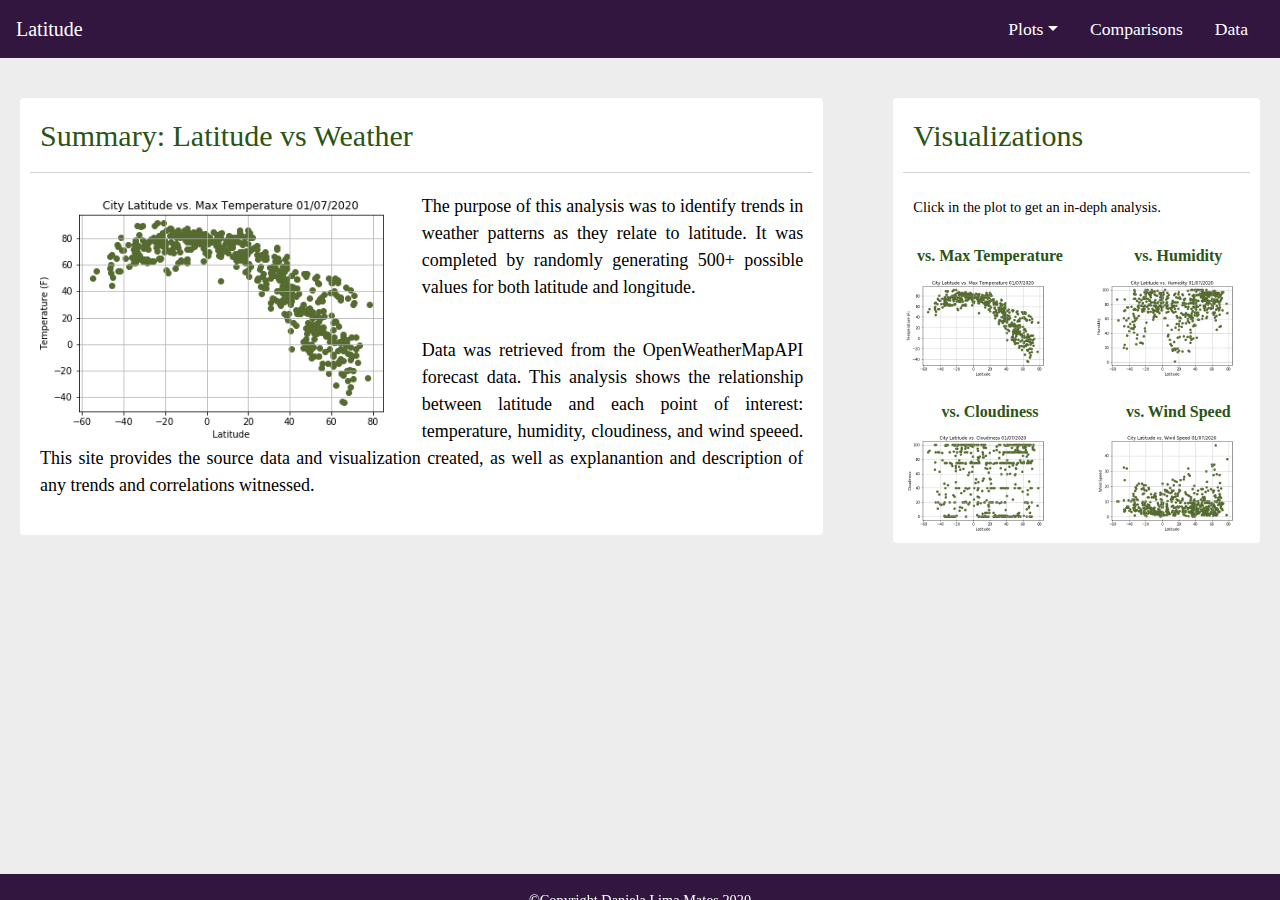
<file: index.html>
<!doctype html>
<html lang="en">
  <head>
    <!-- Required meta tags -->
    <meta charset="utf-8">
    <meta name="viewport" content="width=device-width, initial-scale=1, shrink-to-fit=no">

    <!-- Bootstrap CSS -->
    <link rel="stylesheet" href="https://stackpath.bootstrapcdn.com/bootstrap/4.4.1/css/bootstrap.min.css" integrity="sha384-Vkoo8x4CGsO3+Hhxv8T/Q5PaXtkKtu6ug5TOeNV6gBiFeWPGFN9MuhOf23Q9Ifjh" crossorigin="anonymous">
    <link href="./styles.css" rel="stylesheet">
    <title>Latitude Analysis</title>
  </head>

  <body>
        <nav class="navbar navbar-light" style="background-color: #321640;">
            <a class="text-white navbar-brand" href="index.html"> Latitude </a>
            <ul class="nav jurightstify-content-center ">
                <li class="nav-item dropdown">
                <a class="text-white nav-link dropdown-toggle" data-toggle="dropdown" href="#" role="button" aria-haspopup="true" aria-expanded="false">Plots</a>
                    <div class="dropdown-menu">
                        <a class="dropdown-item" href="temperature.html">Max Temperature</a>
                        <a class="dropdown-item" href="humidity.html">Humidity</a>
                        <a class="dropdown-item" href="cloudiness.html">Cloudiness</a>
                        <a class="dropdown-item" href="wind.html">Wind Speed</a>
                    </div>
                </li>
                <li class="nav-item">
                    <a class="text-white nav-link" href="comparisons.html">Comparisons</a>
                </li>
                <li class="nav-item">
                    <a class="text-white nav-link" href="data.html">Data</a>
                </li>
            </ul>   
        </nav>

        <div class="content-fluid">  
            <div class="row">
                <div class="col-12 col-sm-12 col-md-8 col-lg-8 col-xl-8 column">                        
                    <div class="box rounded"> 
                        <div class="header">
                            <h1><font color="#2a5415">   Summary: Latitude vs Weather </font></h1>
                            <hr class="light">
                        </div>
                        <div class="clearfix">
                            <img src="assets/images/Latitude_vs_Temperature.png" class="left_shown rounded float-left" alt="Max Temperature" >
                            <p style="text-align:justify">
                            The purpose of this analysis was to identify trends in weather patterns as they relate to latitude.  
                            It was completed by randomly generating 500+ possible values for both latitude and longitude.
                            </p>  
                            <p style="text-align:justify">
                            Data was retrieved from the OpenWeatherMapAPI forecast data. This analysis shows the relationship between latitude and each point of interest: temperature, humidity, cloudiness, and wind speeed.  
                            This site provides the source data and visualization created, as well as explanantion and description of any trends and correlations witnessed.  
                            </p>
                        </div>
                    </div>
                </div>
                <div class="col-12 col-sm-12 col-md-4 col-lg-4 col-xl-4">
                    <div class="box rounded" style="background-color: white;">
                        <div class="header">
                            <h1><font color="#2a5415"> Visualizations </font></h1>
                            <hr class="light">
                            <p><small>Click in the plot to get an in-deph analysis.</small>
                            </p>
                        </div>
                        <div class="content">
                            <div class="row padding">
                                <div class="col-3 col-sm-3 col-md-6 col-lg-6 image_column">
                                    <h6 class="text-center font-weight-bold"><font color="#2a5415">vs. Max Temperature</font></h6>
                                    <a href="temperature.html">
                                    <img class="img-fluid" align="middle" src="./assets/images/Latitude_vs_Temperature.png" alt="Temperature"> 
                                    </a>
                                    <br>
                                    <br>
                                </div>
                                <div class="col-3 col-sm-3 col-md-6 col-lg-6 image_column">
                                    <h6 class="text-center font-weight-bold"><font color="#2a5415"> vs. Humidity</font></h6>
                                    <a href="humidity.html">
                                    <img class="img-fluid" align="middle" src="./assets/images/Latitude_vs_Humidity.png" alt="Humidity">
                                     </a>
                                     <br>
                                     <br>
                                </div> 
                                <div class="col-3 col-sm-3 col-md-6 col-lg-6 image_column">
                                    <h6 class="text-center font-weight-bold"><font color="#2a5415"> vs. Cloudiness</font></h6>
                                    <a href="cloudiness.html">
                                    <img class="img-fluid" align="middle" src="./assets/images/Latitude_vs_Cloudiness.png" alt="Cloudiness"> 
                                    </a>
                                </div>
                                <div class="col-3 col-sm-3 col-md-6 col-lg-6 image_column">
                                    <h6 class="text-center font-weight-bold"><font color="#2a5415">vs. Wind Speed</font></h6>
                                    <a href="wind.html">
                                    <img class="img-fluid" align="middle" src="./assets/images/Latitude_vs_Wind_Speed.png" alt="Wind Speed">
                                    </a>
                                </div>
                            </div>
                        </div>
                        </div>
                    </div>
                </div>
            </div>        
    
            <nav class="navbar fixed-bottom" style="background-color: #321640; justify-content: center">
                <a class="text-white nav-link" >©Copyright Daniela Lima Matos 2020</a>
            </nav> 
        </div>

    <!-- Optional JavaScript -->
    <!-- jQuery first, then Popper.js, then Bootstrap JS -->
    <script src="https://code.jquery.com/jquery-3.4.1.slim.min.js" integrity="sha384-J6qa4849blE2+poT4WnyKhv5vZF5SrPo0iEjwBvKU7imGFAV0wwj1yYfoRSJoZ+n" crossorigin="anonymous"></script>
    <script src="https://cdn.jsdelivr.net/npm/popper.js@1.16.0/dist/umd/popper.min.js" integrity="sha384-Q6E9RHvbIyZFJoft+2mJbHaEWldlvI9IOYy5n3zV9zzTtmI3UksdQRVvoxMfooAo" crossorigin="anonymous"></script>
    <script src="https://stackpath.bootstrapcdn.com/bootstrap/4.4.1/js/bootstrap.min.js" integrity="sha384-wfSDF2E50Y2D1uUdj0O3uMBJnjuUD4Ih7YwaYd1iqfktj0Uod8GCExl3Og8ifwB6" crossorigin="anonymous"></script>
  </body>
</html>
</file>
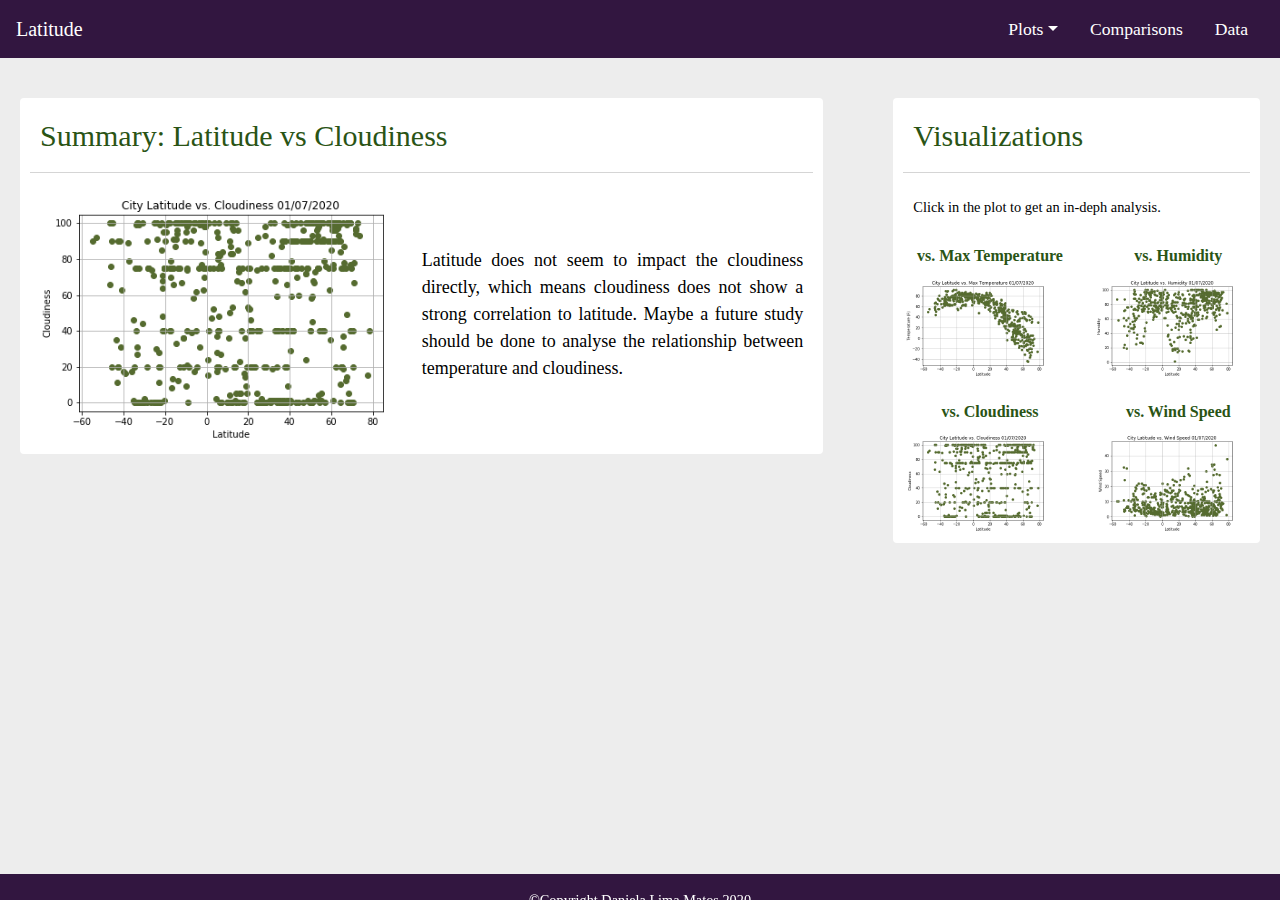
<file: cloudiness.html>
<!doctype html>
<html lang="en">
  <head>
    <!-- Required meta tags -->
    <meta charset="utf-8">
    <meta name="viewport" content="width=device-width, initial-scale=1, shrink-to-fit=no">

    <!-- Bootstrap CSS -->
    <link rel="stylesheet" href="https://stackpath.bootstrapcdn.com/bootstrap/4.4.1/css/bootstrap.min.css" integrity="sha384-Vkoo8x4CGsO3+Hhxv8T/Q5PaXtkKtu6ug5TOeNV6gBiFeWPGFN9MuhOf23Q9Ifjh" crossorigin="anonymous">
    <link href="./styles.css" rel="stylesheet">
    <title>Latitude Analysis vs Cloudiness</title>

  </head>

  <body>
        <nav class="navbar navbar-light" style="background-color: #321640;">
            <a class="text-white navbar-brand" href="index.html"> Latitude </a>
            <ul class="nav jurightstify-content-center ">
                <li class="nav-item dropdown">
                <a class="text-white nav-link dropdown-toggle" data-toggle="dropdown" href="#" role="button" aria-haspopup="true" aria-expanded="false">Plots</a>
                    <div class="dropdown-menu">
                        <a class="dropdown-item" href="temperature.html">Max Temperature</a>
                        <a class="dropdown-item" href="humidity.html">Humidity</a>
                        <a class="dropdown-item" href="cloudiness.html">Cloudiness</a>
                        <a class="dropdown-item" href="wind.html">Wind Speed</a>
                    </div>
                </li>
                <li class="nav-item">
                    <a class="text-white nav-link" href="comparisons.html">Comparisons</a>
                </li>
                <li class="nav-item">
                    <a class="text-white nav-link" href="data.html">Data</a>
                </li>
            </ul>   
        </nav>

        <div class="content-fluid">  
            <div class="row">
                <div class="col-12 col-sm-12 col-md-8 col-lg-8 col-xl-8 column">                        
                    <div class="box rounded"> 
                        <div class="header">
                            <h1><font color="#2a5415"> Summary: Latitude vs Cloudiness </font></h1>
                            <hr class="light">
                        </div>
                        <div class="clearfix">
                            <img src="./assets/images/Latitude_vs_Cloudiness.png" class="left_shown rounded float-left" alt="Cloudiness" >
                            <p style="text-align:justify">
                                <br>
                                <br>
                                Latitude does not seem to impact the cloudiness directly, which means cloudiness does not show a strong correlation to latitude.
                                Maybe a future study should be done to analyse the relationship between temperature and cloudiness. 
                            </p>
                        </div>
                    </div>
                </div>
                <div class="col-12 col-sm-12 col-md-4 col-lg-4 col-xl-4">
                    <div class="box rounded" style="background-color: white;">
                        <div class="header">
                            <h1><font color="#2a5415"> Visualizations </font></h1>
                            <hr class="light">
                            <p><small>Click in the plot to get an in-deph analysis.</small>
                            </p>     
                        <div class="content-fluid">
                            <div class="row padding">
                                <div class="col-3 col-sm-3 col-md-6 col-lg-6 image_column">
                                    <h6 class="text-center font-weight-bold"><font color="#2a5415">vs. Max Temperature</font></h6>
                                    <a href="temperature.html">
                                    <img class="img-fluid" src="./assets/images/Latitude_vs_Temperature.png" alt="Temperature"> 
                                    </a>
                                    <br>
                                    <br>
                                </div>
                                <div class="col-3 col-sm-3 col-md-6 col-lg-6 image_column">
                                    <h6 class="text-center font-weight-bold"><font color="#2a5415"> vs. Humidity</font></h6>
                                    <a href="humidity.html">
                                    <img class="img-fluid" src="./assets/images/Latitude_vs_Humidity.png" alt="Humidity">
                                     </a>
                                     <br>
                                     <br>
                                </div> 
                                <div class="col-3 col-sm-3 col-md-6 col-lg-6 image_column">
                                    <h6 class="text-center font-weight-bold"><font color="#2a5415"> vs. Cloudiness</font></h6>
                                    <a href="cloudiness.html">
                                    <img class="img-fluid" src="./assets/images/Latitude_vs_Cloudiness.png" alt="Cloudiness"> 
                                    </a>
                                </div>
                                <div class="col-3 col-sm-3 col-md-6 col-lg-6 image_column">
                                    <h6 class="text-center font-weight-bold"><font color="#2a5415">vs. Wind Speed</font></h6>
                                    <a href="wind.html">
                                    <img class="img-fluid" src="./assets/images/Latitude_vs_Wind_Speed.png" alt="Wind Speed">
                                    </a>
                                </div>
                            </div>
                        </div>
                        </div>
                    </div>
                </div>
            </div>        
    
            <nav class="navbar fixed-bottom" style="background-color: #321640; justify-content: center">
                <a class="text-white nav-link" >©Copyright Daniela Lima Matos 2020</a>
            </nav> 
        </div>

    <!-- Optional JavaScript -->
    <!-- jQuery first, then Popper.js, then Bootstrap JS -->
    <script src="https://code.jquery.com/jquery-3.4.1.slim.min.js" integrity="sha384-J6qa4849blE2+poT4WnyKhv5vZF5SrPo0iEjwBvKU7imGFAV0wwj1yYfoRSJoZ+n" crossorigin="anonymous"></script>
    <script src="https://cdn.jsdelivr.net/npm/popper.js@1.16.0/dist/umd/popper.min.js" integrity="sha384-Q6E9RHvbIyZFJoft+2mJbHaEWldlvI9IOYy5n3zV9zzTtmI3UksdQRVvoxMfooAo" crossorigin="anonymous"></script>
    <script src="https://stackpath.bootstrapcdn.com/bootstrap/4.4.1/js/bootstrap.min.js" integrity="sha384-wfSDF2E50Y2D1uUdj0O3uMBJnjuUD4Ih7YwaYd1iqfktj0Uod8GCExl3Og8ifwB6" crossorigin="anonymous"></script>
  </body>
</html>
</file>
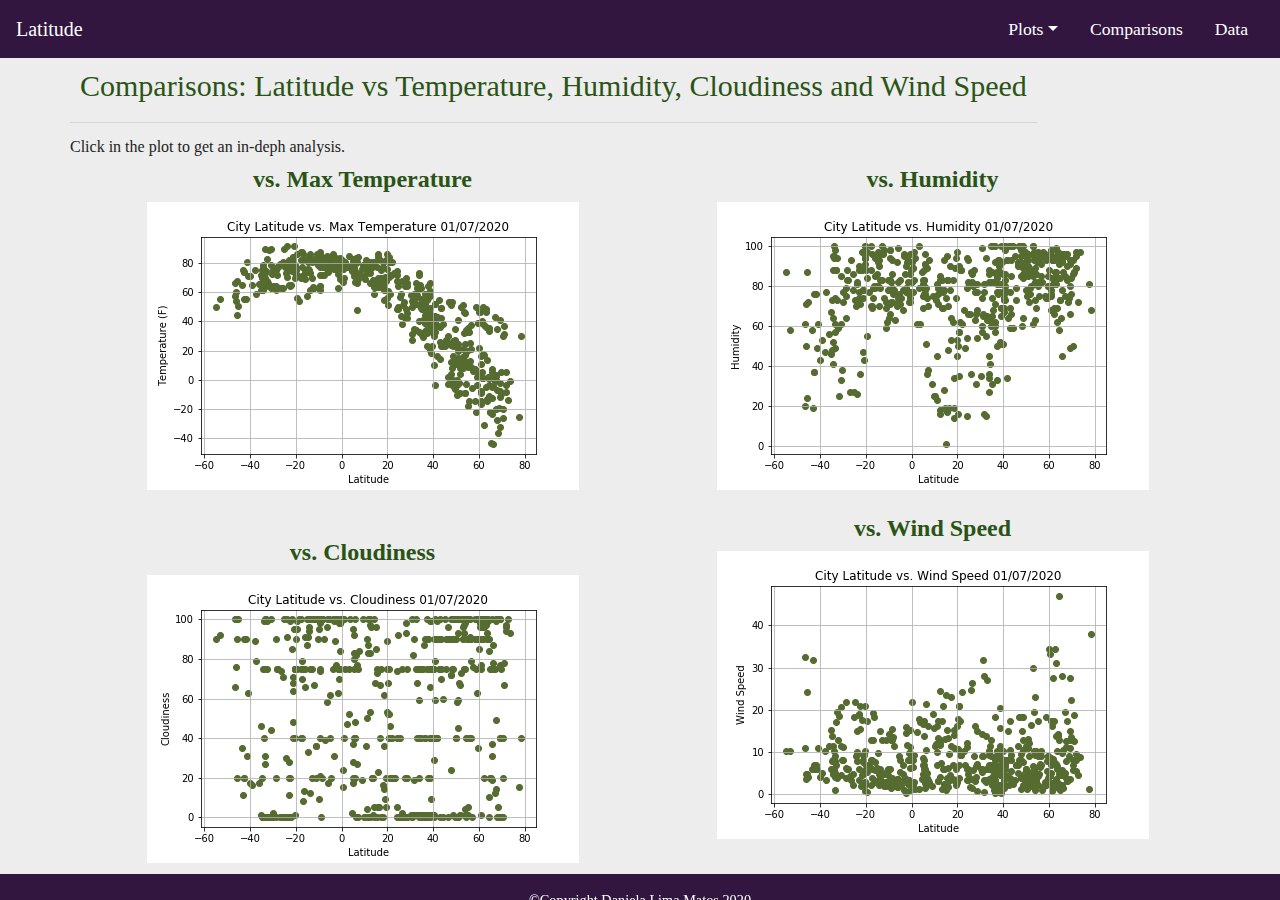
<file: comparisons.html>
<!doctype html>
<html lang="en">
  <head>
    <!-- Required meta tags -->
    <meta charset="utf-8">
    <meta name="viewport" content="width=device-width, initial-scale=1, shrink-to-fit=no">

    <!-- Bootstrap CSS -->
    <link rel="stylesheet" href="https://stackpath.bootstrapcdn.com/bootstrap/4.4.1/css/bootstrap.min.css" integrity="sha384-Vkoo8x4CGsO3+Hhxv8T/Q5PaXtkKtu6ug5TOeNV6gBiFeWPGFN9MuhOf23Q9Ifjh" crossorigin="anonymous">
    <link href="./styles.css" rel="stylesheet">
    <title>Latitude Analysis - Comparisons</title>
  </head>

  <body>
        <nav class="navbar navbar-light" style="background-color: #321640;">
            <a class="text-white navbar-brand" href="index.html"> Latitude </a>
            <ul class="nav jurightstify-content-center ">
                <li class="nav-item dropdown">
                <a class="text-white nav-link dropdown-toggle" data-toggle="dropdown" href="#" role="button" aria-haspopup="true" aria-expanded="false">Plots</a>
                    <div class="dropdown-menu">
                        <a class="dropdown-item" href="temperature.html">Max Temperature</a>
                        <a class="dropdown-item" href="humidity.html">Humidity</a>
                        <a class="dropdown-item" href="cloudiness.html">Cloudiness</a>
                        <a class="dropdown-item" href="wind.html">Wind Speed</a>
                    </div>
                </li>
                <li class="nav-item">
                    <a class="text-white nav-link" href="comparisons.html">Comparisons</a>
                </li>
                <li class="nav-item">
                    <a class="text-white nav-link" href="data.html">Data</a>
                </li>
            </ul>   
        </nav>
        </div>

        <div class="container">
            <div class="row">
             <div class="header">
                <h1><font color="#2a5415"> Comparisons: Latitude vs Temperature, Humidity, Cloudiness and Wind Speed </font></h1>            
                <hr class="light">
            </div>
        </div>    
        <div class="row">
            <h5><small>Click in the plot to get an in-deph analysis.</small><h5>
        </div>
        <div class="row">
            <div class="col-12 col-sm-12 col-md-6 col-lg-6 image_column text-center" style="align-content: center;">
                <div class="comparisons_images">
                    <h4 class="text-center font-weight-bold"><font color="#2a5415">vs. Max Temperature</font></h4>
                    <a href="temperature.html">
                    <img class="img-fluid" src="./assets/images/Latitude_vs_Temperature.png" alt="Temperature"> 
                    <br>
                    <br> 
                    </a>
                </div>
            </div>
            <div class="col-12 col-sm-12 col-md-6 col-lg-6 image_column text-center" style="align-content: center;">
                <div class="comparisons_images">
                    <h4 class="text-center font-weight-bold"><font color="#2a5415"> vs. Humidity</font></h4>
                    <a href="humidity.html"> 
                    <img class="img-fluid" src="./assets/images/Latitude_vs_Humidity.png" alt="Humidity">
                    <br>
                    <br>
                    </a>
                </div>   
            </div>
            <div class="col-12 col-sm-12 col-md-6 col-lg-6 image_column text-center" style="align-content: center;">
                <div class="comparisons_images">
                    <h4 class="text-center font-weight-bold"><font color="#2a5415"> vs. Cloudiness</font></h4>
                    <a href="cloudiness.html">
                    <img class="img-fluid"   src="./assets/images/Latitude_vs_Cloudiness.png" alt="Cloudiness">
                    </a> 
                </div>
            </div>
            <div class="col-12 col-sm-12 col-md-6 col-lg-6 image_column text-center" style="align-content: center;">
                <div class="comparisons_images">
                    <h4 class="text-center font-weight-bold"><font color="#2a5415">vs. Wind Speed</font></h4>
                    <a href="wind.html">
                    <img class="img-fluid" src="./assets/images/Latitude_vs_Wind_Speed.png" alt="Wind Speed">
                    <br>
                    <br>
                    <br>
                    </a>
                </div>
            </div>
        

        <nav class="navbar fixed-bottom" style="background-color: #321640; justify-content: center">
            <a class="text-white nav-link" >©Copyright Daniela Lima Matos 2020</a>
        </nav> 

        </div>

    <!-- Optional JavaScript -->
    <!-- jQuery first, then Popper.js, then Bootstrap JS -->
    <script src="https://code.jquery.com/jquery-3.4.1.slim.min.js" integrity="sha384-J6qa4849blE2+poT4WnyKhv5vZF5SrPo0iEjwBvKU7imGFAV0wwj1yYfoRSJoZ+n" crossorigin="anonymous"></script>
    <script src="https://cdn.jsdelivr.net/npm/popper.js@1.16.0/dist/umd/popper.min.js" integrity="sha384-Q6E9RHvbIyZFJoft+2mJbHaEWldlvI9IOYy5n3zV9zzTtmI3UksdQRVvoxMfooAo" crossorigin="anonymous"></script>
    <script src="https://stackpath.bootstrapcdn.com/bootstrap/4.4.1/js/bootstrap.min.js" integrity="sha384-wfSDF2E50Y2D1uUdj0O3uMBJnjuUD4Ih7YwaYd1iqfktj0Uod8GCExl3Og8ifwB6" crossorigin="anonymous"></script>
  </body>
</html>
</file>
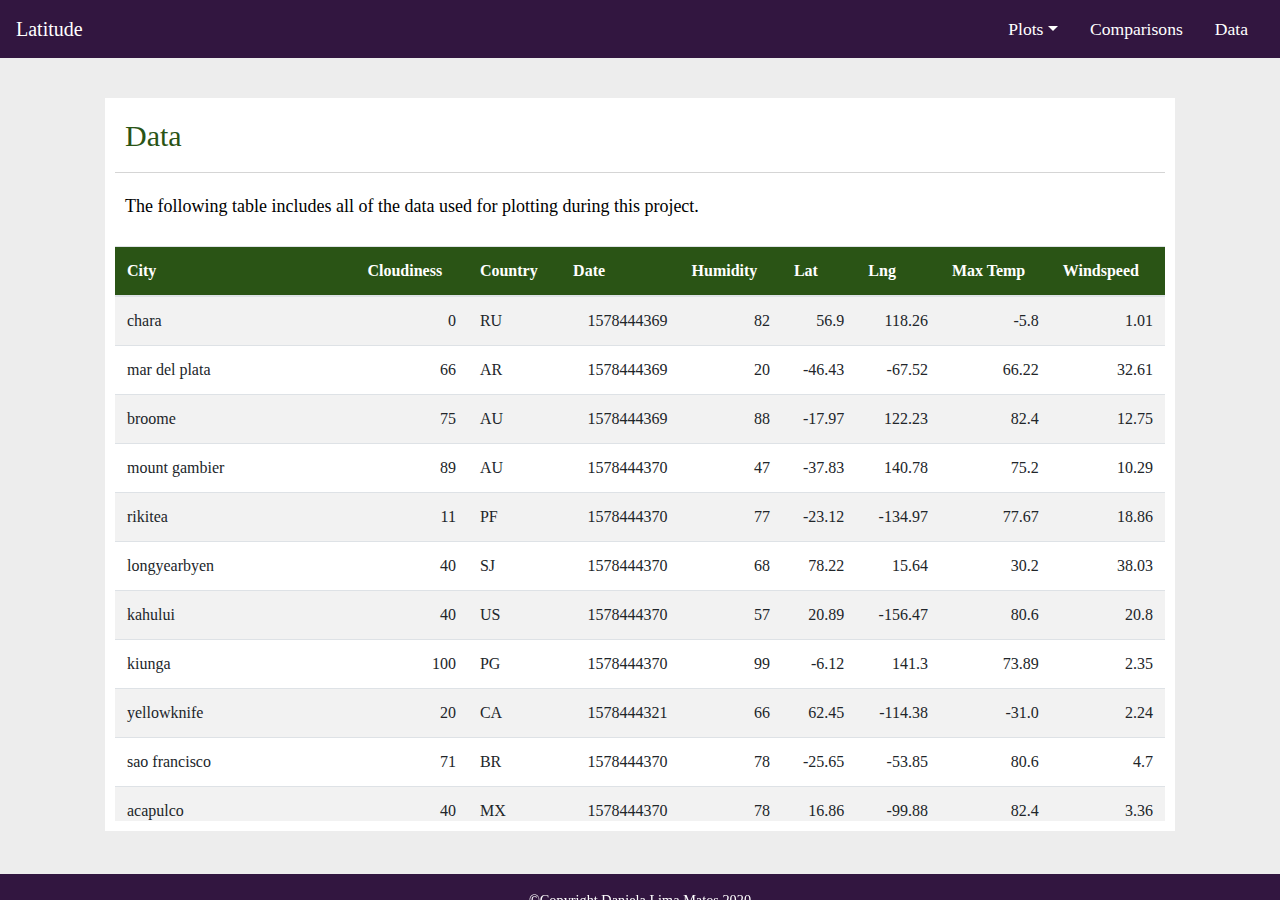
<file: data.html>
<!doctype html>
<html lang="en">
  <head>
    <!-- Required meta tags -->
    <meta charset="utf-8">
    <meta name="viewport" content="width=device-width, initial-scale=1, shrink-to-fit=no">

    <!-- Bootstrap CSS -->
    <link rel="stylesheet" href="https://stackpath.bootstrapcdn.com/bootstrap/4.4.1/css/bootstrap.min.css" integrity="sha384-Vkoo8x4CGsO3+Hhxv8T/Q5PaXtkKtu6ug5TOeNV6gBiFeWPGFN9MuhOf23Q9Ifjh" crossorigin="anonymous">
    <link href="./styles.css" rel="stylesheet">
    <title>Latitude Analysis - Data</title>
  </head>

  <body>
        <nav class="navbar navbar-light" style="background-color: #321640;">
            <a class="text-white navbar-brand" href="index.html"> Latitude </a>
            <ul class="nav jurightstify-content-center ">
                <li class="nav-item dropdown">
                <a class="text-white nav-link dropdown-toggle" data-toggle="dropdown" href="#" role="button" aria-haspopup="true" aria-expanded="false">Plots</a>
                    <div class="dropdown-menu">
                        <a class="dropdown-item" href="temperature.html">Max Temperature</a>
                        <a class="dropdown-item" href="humidity.html">Humidity</a>
                        <a class="dropdown-item" href="cloudiness.html">Cloudiness</a>
                        <a class="dropdown-item" href="wind.html">Wind Speed</a>
                    </div>
                </li>
                <li class="nav-item">
                    <a class="text-white nav-link" href="comparisons.html">Comparisons</a>
                </li>
                <li class="nav-item">
                    <a class="text-white nav-link" href="data.html">Data</a>
                </li>
            </ul>   
        </nav>

        <div class="container">
        <div class="box">
            <h1><font color="#2a5415"> Data </font></h1>
            <hr class="light">
            <p> The following table includes all of the data used for plotting during this project.
            </p>
            <div class="table-responsive" style="overflow-x:auto; max-height:575px; max-width: auto;">
                    <table class="table table-hover table-condensed table-striped">
                        <!-- Used http://www.convertcsv.com/csv-to-html.htm to conver csv to html table -->
                        <thead>
                            <tr>
                                <th title="Field #1">City</th>
                                <th title="Field #2">Cloudiness</th>
                                <th title="Field #3">Country</th>
                                <th title="Field #4">Date</th>
                                <th title="Field #5">Humidity</th>
                                <th title="Field #6">Lat</th>
                                <th title="Field #7">Lng</th>
                                <th title="Field #8">Max Temp</th>
                                <th title="Field #9">Windspeed</th>
                                </tr></thead>
                                <tbody><tr>
                                <td>chara</td>
                                <td align="right">0</td>
                                <td>RU</td>
                                <td align="right">1578444369</td>
                                <td align="right">82</td>
                                <td align="right">56.9</td>
                                <td align="right">118.26</td>
                                <td align="right">-5.8</td>
                                <td align="right">1.01</td>
                                </tr>
                                <tr>
                                <td>mar del plata</td>
                                <td align="right">66</td>
                                <td>AR</td>
                                <td align="right">1578444369</td>
                                <td align="right">20</td>
                                <td align="right">-46.43</td>
                                <td align="right">-67.52</td>
                                <td align="right">66.22</td>
                                <td align="right">32.61</td>
                                </tr>
                                <tr>
                                <td>broome</td>
                                <td align="right">75</td>
                                <td>AU</td>
                                <td align="right">1578444369</td>
                                <td align="right">88</td>
                                <td align="right">-17.97</td>
                                <td align="right">122.23</td>
                                <td align="right">82.4</td>
                                <td align="right">12.75</td>
                                </tr>
                                <tr>
                                <td>mount gambier</td>
                                <td align="right">89</td>
                                <td>AU</td>
                                <td align="right">1578444370</td>
                                <td align="right">47</td>
                                <td align="right">-37.83</td>
                                <td align="right">140.78</td>
                                <td align="right">75.2</td>
                                <td align="right">10.29</td>
                                </tr>
                                <tr>
                                <td>rikitea</td>
                                <td align="right">11</td>
                                <td>PF</td>
                                <td align="right">1578444370</td>
                                <td align="right">77</td>
                                <td align="right">-23.12</td>
                                <td align="right">-134.97</td>
                                <td align="right">77.67</td>
                                <td align="right">18.86</td>
                                </tr>
                                <tr>
                                <td>longyearbyen</td>
                                <td align="right">40</td>
                                <td>SJ</td>
                                <td align="right">1578444370</td>
                                <td align="right">68</td>
                                <td align="right">78.22</td>
                                <td align="right">15.64</td>
                                <td align="right">30.2</td>
                                <td align="right">38.03</td>
                                </tr>
                                <tr>
                                <td>kahului</td>
                                <td align="right">40</td>
                                <td>US</td>
                                <td align="right">1578444370</td>
                                <td align="right">57</td>
                                <td align="right">20.89</td>
                                <td align="right">-156.47</td>
                                <td align="right">80.6</td>
                                <td align="right">20.8</td>
                                </tr>
                                <tr>
                                <td>kiunga</td>
                                <td align="right">100</td>
                                <td>PG</td>
                                <td align="right">1578444370</td>
                                <td align="right">99</td>
                                <td align="right">-6.12</td>
                                <td align="right">141.3</td>
                                <td align="right">73.89</td>
                                <td align="right">2.35</td>
                                </tr>
                                <tr>
                                <td>yellowknife</td>
                                <td align="right">20</td>
                                <td>CA</td>
                                <td align="right">1578444321</td>
                                <td align="right">66</td>
                                <td align="right">62.45</td>
                                <td align="right">-114.38</td>
                                <td align="right">-31.0</td>
                                <td align="right">2.24</td>
                                </tr>
                                <tr>
                                <td>sao francisco</td>
                                <td align="right">71</td>
                                <td>BR</td>
                                <td align="right">1578444370</td>
                                <td align="right">78</td>
                                <td align="right">-25.65</td>
                                <td align="right">-53.85</td>
                                <td align="right">80.6</td>
                                <td align="right">4.7</td>
                                </tr>
                                <tr>
                                <td>acapulco</td>
                                <td align="right">40</td>
                                <td>MX</td>
                                <td align="right">1578444370</td>
                                <td align="right">78</td>
                                <td align="right">16.86</td>
                                <td align="right">-99.88</td>
                                <td align="right">82.4</td>
                                <td align="right">3.36</td>
                                </tr>
                                <tr>
                                <td>bambous virieux</td>
                                <td align="right">75</td>
                                <td>MU</td>
                                <td align="right">1578444371</td>
                                <td align="right">94</td>
                                <td align="right">-20.34</td>
                                <td align="right">57.76</td>
                                <td align="right">77.0</td>
                                <td align="right">5.61</td>
                                </tr>
                                <tr>
                                <td>waipawa</td>
                                <td align="right">17</td>
                                <td>NZ</td>
                                <td align="right">1578444371</td>
                                <td align="right">43</td>
                                <td align="right">-39.94</td>
                                <td align="right">176.59</td>
                                <td align="right">71.01</td>
                                <td align="right">4</td>
                                </tr>
                                <tr>
                                <td>kaitangata</td>
                                <td align="right">76</td>
                                <td>NZ</td>
                                <td align="right">1578444371</td>
                                <td align="right">71</td>
                                <td align="right">-46.28</td>
                                <td align="right">169.85</td>
                                <td align="right">53.64</td>
                                <td align="right">4.81</td>
                                </tr>
                                <tr>
                                <td>okhotsk</td>
                                <td align="right">100</td>
                                <td>RU</td>
                                <td align="right">1578444371</td>
                                <td align="right">74</td>
                                <td align="right">59.36</td>
                                <td align="right">143.24</td>
                                <td align="right">-3.77</td>
                                <td align="right">7.85</td>
                                </tr>
                                <tr>
                                <td>tasiilaq</td>
                                <td align="right">100</td>
                                <td>GL</td>
                                <td align="right">1578444371</td>
                                <td align="right">45</td>
                                <td align="right">65.61</td>
                                <td align="right">-37.64</td>
                                <td align="right">7.52</td>
                                <td align="right">28.07</td>
                                </tr>
                                <tr>
                                <td>khatanga</td>
                                <td align="right">94</td>
                                <td>RU</td>
                                <td align="right">1578444371</td>
                                <td align="right">95</td>
                                <td align="right">71.98</td>
                                <td align="right">102.47</td>
                                <td align="right">5.2</td>
                                <td align="right">9.53</td>
                                </tr>
                                <tr>
                                <td>cape town</td>
                                <td align="right">75</td>
                                <td>ZA</td>
                                <td align="right">1578444282</td>
                                <td align="right">100</td>
                                <td align="right">-33.93</td>
                                <td align="right">18.42</td>
                                <td align="right">66.99</td>
                                <td align="right">5.82</td>
                                </tr>
                                <tr>
                                <td>denpasar</td>
                                <td align="right">20</td>
                                <td>ID</td>
                                <td align="right">1578444175</td>
                                <td align="right">79</td>
                                <td align="right">-8.65</td>
                                <td align="right">115.22</td>
                                <td align="right">84.2</td>
                                <td align="right">12.75</td>
                                </tr>
                                <tr>
                                <td>hofn</td>
                                <td align="right">84</td>
                                <td>IS</td>
                                <td align="right">1578444372</td>
                                <td align="right">58</td>
                                <td align="right">64.25</td>
                                <td align="right">-15.21</td>
                                <td align="right">33.67</td>
                                <td align="right">47.11</td>
                                </tr>
                                <tr>
                                <td>kapaa</td>
                                <td align="right">40</td>
                                <td>US</td>
                                <td align="right">1578444372</td>
                                <td align="right">61</td>
                                <td align="right">22.08</td>
                                <td align="right">-159.32</td>
                                <td align="right">80.6</td>
                                <td align="right">24.16</td>
                                </tr>
                                <tr>
                                <td>vila velha</td>
                                <td align="right">75</td>
                                <td>BR</td>
                                <td align="right">1578444372</td>
                                <td align="right">78</td>
                                <td align="right">-3.71</td>
                                <td align="right">-38.6</td>
                                <td align="right">86.0</td>
                                <td align="right">6.93</td>
                                </tr>
                                <tr>
                                <td>vaini</td>
                                <td align="right">40</td>
                                <td>TO</td>
                                <td align="right">1578444372</td>
                                <td align="right">74</td>
                                <td align="right">-21.2</td>
                                <td align="right">-175.2</td>
                                <td align="right">84.2</td>
                                <td align="right">9.17</td>
                                </tr>
                                <tr>
                                <td>macaravita</td>
                                <td align="right">27</td>
                                <td>CO</td>
                                <td align="right">1578444372</td>
                                <td align="right">89</td>
                                <td align="right">6.51</td>
                                <td align="right">-72.59</td>
                                <td align="right">47.95</td>
                                <td align="right">3.71</td>
                                </tr>
                                <tr>
                                <td>isangel</td>
                                <td align="right">75</td>
                                <td>VU</td>
                                <td align="right">1578444372</td>
                                <td align="right">55</td>
                                <td align="right">-19.55</td>
                                <td align="right">169.27</td>
                                <td align="right">86.0</td>
                                <td align="right">17.22</td>
                                </tr>
                                <tr>
                                <td>thompson</td>
                                <td align="right">40</td>
                                <td>CA</td>
                                <td align="right">1578444127</td>
                                <td align="right">75</td>
                                <td align="right">55.74</td>
                                <td align="right">-97.86</td>
                                <td align="right">-14.8</td>
                                <td align="right">4.7</td>
                                </tr>
                                <tr>
                                <td>ribeira grande</td>
                                <td align="right">20</td>
                                <td>PT</td>
                                <td align="right">1578444372</td>
                                <td align="right">91</td>
                                <td align="right">38.52</td>
                                <td align="right">-28.7</td>
                                <td align="right">60.75</td>
                                <td align="right">15.57</td>
                                </tr>
                                <tr>
                                <td>uribia</td>
                                <td align="right">0</td>
                                <td>CO</td>
                                <td align="right">1578444373</td>
                                <td align="right">76</td>
                                <td align="right">11.71</td>
                                <td align="right">-72.27</td>
                                <td align="right">76.82</td>
                                <td align="right">3.06</td>
                                </tr>
                                <tr>
                                <td>lebu</td>
                                <td align="right">79</td>
                                <td>CL</td>
                                <td align="right">1578444373</td>
                                <td align="right">77</td>
                                <td align="right">-37.62</td>
                                <td align="right">-73.65</td>
                                <td align="right">58.62</td>
                                <td align="right">3.42</td>
                                </tr>
                                <tr>
                                <td>mastic beach</td>
                                <td align="right">90</td>
                                <td>US</td>
                                <td align="right">1578444373</td>
                                <td align="right">80</td>
                                <td align="right">40.77</td>
                                <td align="right">-72.85</td>
                                <td align="right">39.0</td>
                                <td align="right">5.82</td>
                                </tr>
                                <tr>
                                <td>gidole</td>
                                <td align="right">100</td>
                                <td>ET</td>
                                <td align="right">1578444373</td>
                                <td align="right">76</td>
                                <td align="right">5.65</td>
                                <td align="right">37.37</td>
                                <td align="right">67.06</td>
                                <td align="right">1.34</td>
                                </tr>
                                <tr>
                                <td>dikson</td>
                                <td align="right">93</td>
                                <td>RU</td>
                                <td align="right">1578444373</td>
                                <td align="right">97</td>
                                <td align="right">73.51</td>
                                <td align="right">80.55</td>
                                <td align="right">-0.76</td>
                                <td align="right">8.75</td>
                                </tr>
                                <tr>
                                <td>varhaug</td>
                                <td align="right">90</td>
                                <td>NO</td>
                                <td align="right">1578444373</td>
                                <td align="right">93</td>
                                <td align="right">58.61</td>
                                <td align="right">5.65</td>
                                <td align="right">50.0</td>
                                <td align="right">18.34</td>
                                </tr>
                                <tr>
                                <td>atikokan</td>
                                <td align="right">100</td>
                                <td>CA</td>
                                <td align="right">1578444373</td>
                                <td align="right">89</td>
                                <td align="right">48.76</td>
                                <td align="right">-91.62</td>
                                <td align="right">-4.11</td>
                                <td align="right">10.47</td>
                                </tr>
                                <tr>
                                <td>bredasdorp</td>
                                <td align="right">0</td>
                                <td>ZA</td>
                                <td align="right">1578444184</td>
                                <td align="right">88</td>
                                <td align="right">-34.53</td>
                                <td align="right">20.04</td>
                                <td align="right">69.8</td>
                                <td align="right">4.7</td>
                                </tr>
                                <tr>
                                <td>ponta do sol</td>
                                <td align="right">75</td>
                                <td>CV</td>
                                <td align="right">1578444196</td>
                                <td align="right">64</td>
                                <td align="right">17.2</td>
                                <td align="right">-25.09</td>
                                <td align="right">69.8</td>
                                <td align="right">23.04</td>
                                </tr>
                                <tr>
                                <td>pevek</td>
                                <td align="right">0</td>
                                <td>RU</td>
                                <td align="right">1578444374</td>
                                <td align="right">76</td>
                                <td align="right">69.7</td>
                                <td align="right">170.27</td>
                                <td align="right">-9.54</td>
                                <td align="right">13.49</td>
                                </tr>
                                <tr>
                                <td>saint-philippe</td>
                                <td align="right">71</td>
                                <td>RE</td>
                                <td align="right">1578444374</td>
                                <td align="right">78</td>
                                <td align="right">-21.36</td>
                                <td align="right">55.77</td>
                                <td align="right">77.0</td>
                                <td align="right">4.7</td>
                                </tr>
                                <tr>
                                <td>roald</td>
                                <td align="right">100</td>
                                <td>NO</td>
                                <td align="right">1578444374</td>
                                <td align="right">87</td>
                                <td align="right">62.58</td>
                                <td align="right">6.12</td>
                                <td align="right">48.2</td>
                                <td align="right">34.45</td>
                                </tr>
                                <tr>
                                <td>soddy-daisy</td>
                                <td align="right">1</td>
                                <td>US</td>
                                <td align="right">1578444374</td>
                                <td align="right">65</td>
                                <td align="right">35.24</td>
                                <td align="right">-85.19</td>
                                <td align="right">48.2</td>
                                <td align="right">5.86</td>
                                </tr>
                                <tr>
                                <td>hami</td>
                                <td align="right">0</td>
                                <td>CN</td>
                                <td align="right">1578444374</td>
                                <td align="right">59</td>
                                <td align="right">42.84</td>
                                <td align="right">93.51</td>
                                <td align="right">14.5</td>
                                <td align="right">3.91</td>
                                </tr>
                                <tr>
                                <td>laborie</td>
                                <td align="right">20</td>
                                <td>LC</td>
                                <td align="right">1578444374</td>
                                <td align="right">69</td>
                                <td align="right">13.75</td>
                                <td align="right">-60.98</td>
                                <td align="right">80.6</td>
                                <td align="right">20.8</td>
                                </tr>
                                <tr>
                                <td>manicore</td>
                                <td align="right">100</td>
                                <td>BR</td>
                                <td align="right">1578444375</td>
                                <td align="right">72</td>
                                <td align="right">-5.81</td>
                                <td align="right">-61.3</td>
                                <td align="right">81.77</td>
                                <td align="right">2.71</td>
                                </tr>
                                <tr>
                                <td>tautira</td>
                                <td align="right">40</td>
                                <td>PF</td>
                                <td align="right">1578444375</td>
                                <td align="right">70</td>
                                <td align="right">-17.73</td>
                                <td align="right">-149.15</td>
                                <td align="right">87.8</td>
                                <td align="right">8.05</td>
                                </tr>
                                <tr>
                                <td>chokurdakh</td>
                                <td align="right">0</td>
                                <td>RU</td>
                                <td align="right">1578444375</td>
                                <td align="right">93</td>
                                <td align="right">70.62</td>
                                <td align="right">147.9</td>
                                <td align="right">-26.07</td>
                                <td align="right">5.75</td>
                                </tr>
                                <tr>
                                <td>rudnichnyy</td>
                                <td align="right">35</td>
                                <td>RU</td>
                                <td align="right">1578444375</td>
                                <td align="right">85</td>
                                <td align="right">59.7</td>
                                <td align="right">60.29</td>
                                <td align="right">4.03</td>
                                <td align="right">3.8</td>
                                </tr>
                                <tr>
                                <td>monte patria</td>
                                <td align="right">0</td>
                                <td>CL</td>
                                <td align="right">1578444375</td>
                                <td align="right">61</td>
                                <td align="right">-30.69</td>
                                <td align="right">-70.96</td>
                                <td align="right">63.1</td>
                                <td align="right">4.54</td>
                                </tr>
                                <tr>
                                <td>oktyabrskoye</td>
                                <td align="right">40</td>
                                <td>RU</td>
                                <td align="right">1578444375</td>
                                <td align="right">85</td>
                                <td align="right">56.73</td>
                                <td align="right">85.44</td>
                                <td align="right">21.0</td>
                                <td align="right">8.95</td>
                                </tr>
                                <tr>
                                <td>riyadh</td>
                                <td align="right">0</td>
                                <td>SA</td>
                                <td align="right">1578444216</td>
                                <td align="right">66</td>
                                <td align="right">24.63</td>
                                <td align="right">46.72</td>
                                <td align="right">50.0</td>
                                <td align="right">5.82</td>
                                </tr>
                                <tr>
                                <td>port alfred</td>
                                <td align="right">100</td>
                                <td>ZA</td>
                                <td align="right">1578444376</td>
                                <td align="right">98</td>
                                <td align="right">-33.59</td>
                                <td align="right">26.89</td>
                                <td align="right">69.01</td>
                                <td align="right">5.01</td>
                                </tr>
                                <tr>
                                <td>busselton</td>
                                <td align="right">27</td>
                                <td>AU</td>
                                <td align="right">1578444376</td>
                                <td align="right">57</td>
                                <td align="right">-33.64</td>
                                <td align="right">115.35</td>
                                <td align="right">73.0</td>
                                <td align="right">4</td>
                                </tr>
                                <tr>
                                <td>albany</td>
                                <td align="right">20</td>
                                <td>AU</td>
                                <td align="right">1578444376</td>
                                <td align="right">73</td>
                                <td align="right">-35.02</td>
                                <td align="right">117.88</td>
                                <td align="right">69.8</td>
                                <td align="right">13.87</td>
                                </tr>
                                <tr>
                                <td>qaanaaq</td>
                                <td align="right">15</td>
                                <td>GL</td>
                                <td align="right">1578444376</td>
                                <td align="right">81</td>
                                <td align="right">77.48</td>
                                <td align="right">-69.36</td>
                                <td align="right">-25.51</td>
                                <td align="right">1.07</td>
                                </tr>
                                <tr>
                                <td>rocha</td>
                                <td align="right">0</td>
                                <td>UY</td>
                                <td align="right">1578444376</td>
                                <td align="right">52</td>
                                <td align="right">-34.48</td>
                                <td align="right">-54.34</td>
                                <td align="right">61.56</td>
                                <td align="right">4.63</td>
                                </tr>
                                <tr>
                                <td>beaufort</td>
                                <td align="right">75</td>
                                <td>MY</td>
                                <td align="right">1578444376</td>
                                <td align="right">83</td>
                                <td align="right">5.36</td>
                                <td align="right">115.76</td>
                                <td align="right">82.4</td>
                                <td align="right">6.93</td>
                                </tr>
                                <tr>
                                <td>cockburn town</td>
                                <td align="right">74</td>
                                <td>BS</td>
                                <td align="right">1578444376</td>
                                <td align="right">79</td>
                                <td align="right">24.03</td>
                                <td align="right">-74.52</td>
                                <td align="right">74.77</td>
                                <td align="right">12.06</td>
                                </tr>
                                <tr>
                                <td>vao</td>
                                <td align="right">99</td>
                                <td>NC</td>
                                <td align="right">1578444376</td>
                                <td align="right">71</td>
                                <td align="right">-22.67</td>
                                <td align="right">167.48</td>
                                <td align="right">75.58</td>
                                <td align="right">15.46</td>
                                </tr>
                                <tr>
                                <td>atuona</td>
                                <td align="right">9</td>
                                <td>PF</td>
                                <td align="right">1578444377</td>
                                <td align="right">78</td>
                                <td align="right">-9.8</td>
                                <td align="right">-139.03</td>
                                <td align="right">80.89</td>
                                <td align="right">14.27</td>
                                </tr>
                                <tr>
                                <td>whitehorse</td>
                                <td align="right">75</td>
                                <td>CA</td>
                                <td align="right">1578444377</td>
                                <td align="right">76</td>
                                <td align="right">60.72</td>
                                <td align="right">-135.06</td>
                                <td align="right">-9.0</td>
                                <td align="right">6.93</td>
                                </tr>
                                <tr>
                                <td>bainbridge</td>
                                <td align="right">1</td>
                                <td>US</td>
                                <td align="right">1578444377</td>
                                <td align="right">57</td>
                                <td align="right">30.9</td>
                                <td align="right">-84.58</td>
                                <td align="right">54.0</td>
                                <td align="right">5.82</td>
                                </tr>
                                <tr>
                                <td>butaritari</td>
                                <td align="right">52</td>
                                <td>KI</td>
                                <td align="right">1578444377</td>
                                <td align="right">79</td>
                                <td align="right">3.07</td>
                                <td align="right">172.79</td>
                                <td align="right">84.54</td>
                                <td align="right">17.69</td>
                                </tr>
                                <tr>
                                <td>arraial do cabo</td>
                                <td align="right">28</td>
                                <td>BR</td>
                                <td align="right">1578444203</td>
                                <td align="right">90</td>
                                <td align="right">-22.97</td>
                                <td align="right">-42.02</td>
                                <td align="right">79.29</td>
                                <td align="right">19.08</td>
                                </tr>
                                <tr>
                                <td>puerto carreno</td>
                                <td align="right">0</td>
                                <td>CO</td>
                                <td align="right">1578444337</td>
                                <td align="right">51</td>
                                <td align="right">6.19</td>
                                <td align="right">-67.49</td>
                                <td align="right">83.5</td>
                                <td align="right">10.36</td>
                                </tr>
                                <tr>
                                <td>velikiy ustyug</td>
                                <td align="right">100</td>
                                <td>RU</td>
                                <td align="right">1578444378</td>
                                <td align="right">94</td>
                                <td align="right">60.76</td>
                                <td align="right">46.3</td>
                                <td align="right">16.39</td>
                                <td align="right">8.57</td>
                                </tr>
                                <tr>
                                <td>kuala terengganu</td>
                                <td align="right">40</td>
                                <td>MY</td>
                                <td align="right">1578444378</td>
                                <td align="right">83</td>
                                <td align="right">5.33</td>
                                <td align="right">103.14</td>
                                <td align="right">80.6</td>
                                <td align="right">8.05</td>
                                </tr>
                                <tr>
                                <td>avarua</td>
                                <td align="right">68</td>
                                <td>CK</td>
                                <td align="right">1578444378</td>
                                <td align="right">78</td>
                                <td align="right">-21.21</td>
                                <td align="right">-159.78</td>
                                <td align="right">82.4</td>
                                <td align="right">8.05</td>
                                </tr>
                                <tr>
                                <td>tuktoyaktuk</td>
                                <td align="right">40</td>
                                <td>CA</td>
                                <td align="right">1578444378</td>
                                <td align="right">66</td>
                                <td align="right">69.44</td>
                                <td align="right">-133.03</td>
                                <td align="right">-32.8</td>
                                <td align="right">12.75</td>
                                </tr>
                                <tr>
                                <td>seminole</td>
                                <td align="right">1</td>
                                <td>US</td>
                                <td align="right">1578444248</td>
                                <td align="right">15</td>
                                <td align="right">32.72</td>
                                <td align="right">-102.64</td>
                                <td align="right">51.8</td>
                                <td align="right">5.82</td>
                                </tr>
                                <tr>
                                <td>ushuaia</td>
                                <td align="right">90</td>
                                <td>AR</td>
                                <td align="right">1578444378</td>
                                <td align="right">87</td>
                                <td align="right">-54.81</td>
                                <td align="right">-68.31</td>
                                <td align="right">50.0</td>
                                <td align="right">10.29</td>
                                </tr>
                                <tr>
                                <td>contamana</td>
                                <td align="right">39</td>
                                <td>PE</td>
                                <td align="right">1578444378</td>
                                <td align="right">63</td>
                                <td align="right">-7.35</td>
                                <td align="right">-75.01</td>
                                <td align="right">80.24</td>
                                <td align="right">2.08</td>
                                </tr>
                                <tr>
                                <td>youkounkoun</td>
                                <td align="right">53</td>
                                <td>GN</td>
                                <td align="right">1578444378</td>
                                <td align="right">16</td>
                                <td align="right">12.53</td>
                                <td align="right">-13.12</td>
                                <td align="right">66.58</td>
                                <td align="right">4.03</td>
                                </tr>
                                <tr>
                                <td>dakoro</td>
                                <td align="right">68</td>
                                <td>NE</td>
                                <td align="right">1578444141</td>
                                <td align="right">19</td>
                                <td align="right">14.51</td>
                                <td align="right">6.76</td>
                                <td align="right">63.63</td>
                                <td align="right">12.97</td>
                                </tr>
                                <tr>
                                <td>rabo de peixe</td>
                                <td align="right">20</td>
                                <td>PT</td>
                                <td align="right">1578444378</td>
                                <td align="right">93</td>
                                <td align="right">37.8</td>
                                <td align="right">-25.58</td>
                                <td align="right">64.4</td>
                                <td align="right">9.17</td>
                                </tr>
                                <tr>
                                <td>bluff</td>
                                <td align="right">100</td>
                                <td>NZ</td>
                                <td align="right">1578444379</td>
                                <td align="right">61</td>
                                <td align="right">-46.6</td>
                                <td align="right">168.33</td>
                                <td align="right">57.25</td>
                                <td align="right">10.83</td>
                                </tr>
                                <tr>
                                <td>seoul</td>
                                <td align="right">90</td>
                                <td>KR</td>
                                <td align="right">1578444330</td>
                                <td align="right">86</td>
                                <td align="right">37.57</td>
                                <td align="right">126.98</td>
                                <td align="right">39.2</td>
                                <td align="right">2.24</td>
                                </tr>
                                <tr>
                                <td>fort frances</td>
                                <td align="right">1</td>
                                <td>CA</td>
                                <td align="right">1578444379</td>
                                <td align="right">64</td>
                                <td align="right">48.61</td>
                                <td align="right">-93.4</td>
                                <td align="right">-0.4</td>
                                <td align="right">12.75</td>
                                </tr>
                                <tr>
                                <td>roberval</td>
                                <td align="right">75</td>
                                <td>CA</td>
                                <td align="right">1578444379</td>
                                <td align="right">84</td>
                                <td align="right">48.51</td>
                                <td align="right">-72.22</td>
                                <td align="right">16.0</td>
                                <td align="right">2.24</td>
                                </tr>
                                <tr>
                                <td>goundam</td>
                                <td align="right">5</td>
                                <td>ML</td>
                                <td align="right">1578444379</td>
                                <td align="right">19</td>
                                <td align="right">16.42</td>
                                <td align="right">-3.66</td>
                                <td align="right">63.68</td>
                                <td align="right">9.55</td>
                                </tr>
                                <tr>
                                <td>fort saint james</td>
                                <td align="right">100</td>
                                <td>CA</td>
                                <td align="right">1578444379</td>
                                <td align="right">95</td>
                                <td align="right">54.43</td>
                                <td align="right">-124.25</td>
                                <td align="right">12.07</td>
                                <td align="right">3.65</td>
                                </tr>
                                <tr>
                                <td>shawnee</td>
                                <td align="right">1</td>
                                <td>US</td>
                                <td align="right">1578444379</td>
                                <td align="right">31</td>
                                <td align="right">35.33</td>
                                <td align="right">-96.93</td>
                                <td align="right">55.0</td>
                                <td align="right">5.82</td>
                                </tr>
                                <tr>
                                <td>igarka</td>
                                <td align="right">100</td>
                                <td>RU</td>
                                <td align="right">1578444380</td>
                                <td align="right">96</td>
                                <td align="right">67.47</td>
                                <td align="right">86.57</td>
                                <td align="right">-0.26</td>
                                <td align="right">12.46</td>
                                </tr>
                                <tr>
                                <td>pisco</td>
                                <td align="right">12</td>
                                <td>PE</td>
                                <td align="right">1578444150</td>
                                <td align="right">83</td>
                                <td align="right">-13.71</td>
                                <td align="right">-76.2</td>
                                <td align="right">73.4</td>
                                <td align="right">14.99</td>
                                </tr>
                                <tr>
                                <td>popondetta</td>
                                <td align="right">100</td>
                                <td>PG</td>
                                <td align="right">1578444380</td>
                                <td align="right">72</td>
                                <td align="right">-8.77</td>
                                <td align="right">148.24</td>
                                <td align="right">77.92</td>
                                <td align="right">3.76</td>
                                </tr>
                                <tr>
                                <td>along</td>
                                <td align="right">98</td>
                                <td>IN</td>
                                <td align="right">1578444380</td>
                                <td align="right">66</td>
                                <td align="right">28.17</td>
                                <td align="right">94.8</td>
                                <td align="right">48.79</td>
                                <td align="right">4.05</td>
                                </tr>
                                <tr>
                                <td>kupang</td>
                                <td align="right">90</td>
                                <td>ID</td>
                                <td align="right">1578444380</td>
                                <td align="right">83</td>
                                <td align="right">-10.16</td>
                                <td align="right">123.6</td>
                                <td align="right">78.8</td>
                                <td align="right">5.82</td>
                                </tr>
                                <tr>
                                <td>punta arenas</td>
                                <td align="right">92</td>
                                <td>CL</td>
                                <td align="right">1578444380</td>
                                <td align="right">58</td>
                                <td align="right">-53.16</td>
                                <td align="right">-70.91</td>
                                <td align="right">55.4</td>
                                <td align="right">10.29</td>
                                </tr>
                                <tr>
                                <td>norman wells</td>
                                <td align="right">20</td>
                                <td>CA</td>
                                <td align="right">1578444380</td>
                                <td align="right">64</td>
                                <td align="right">65.28</td>
                                <td align="right">-126.83</td>
                                <td align="right">-43.6</td>
                                <td align="right">4.7</td>
                                </tr>
                                <tr>
                                <td>puerto ayora</td>
                                <td align="right">75</td>
                                <td>EC</td>
                                <td align="right">1578444380</td>
                                <td align="right">74</td>
                                <td align="right">-0.74</td>
                                <td align="right">-90.35</td>
                                <td align="right">80.6</td>
                                <td align="right">8.05</td>
                                </tr>
                                <tr>
                                <td>luderitz</td>
                                <td align="right">74</td>
                                <td>NA</td>
                                <td align="right">1578444380</td>
                                <td align="right">93</td>
                                <td align="right">-26.65</td>
                                <td align="right">15.16</td>
                                <td align="right">62.6</td>
                                <td align="right">3.36</td>
                                </tr>
                                <tr>
                                <td>saint george</td>
                                <td align="right">75</td>
                                <td>BM</td>
                                <td align="right">1578444381</td>
                                <td align="right">55</td>
                                <td align="right">32.38</td>
                                <td align="right">-64.68</td>
                                <td align="right">66.2</td>
                                <td align="right">13.87</td>
                                </tr>
                                <tr>
                                <td>upington</td>
                                <td align="right">75</td>
                                <td>ZA</td>
                                <td align="right">1578444381</td>
                                <td align="right">88</td>
                                <td align="right">-28.46</td>
                                <td align="right">21.24</td>
                                <td align="right">71.6</td>
                                <td align="right">5.82</td>
                                </tr>
                                <tr>
                                <td>port elizabeth</td>
                                <td align="right">40</td>
                                <td>ZA</td>
                                <td align="right">1578444381</td>
                                <td align="right">94</td>
                                <td align="right">-33.92</td>
                                <td align="right">25.57</td>
                                <td align="right">68.0</td>
                                <td align="right">10.29</td>
                                </tr>
                                <tr>
                                <td>miles city</td>
                                <td align="right">90</td>
                                <td>US</td>
                                <td align="right">1578444381</td>
                                <td align="right">92</td>
                                <td align="right">46.41</td>
                                <td align="right">-105.84</td>
                                <td align="right">30.0</td>
                                <td align="right">11.41</td>
                                </tr>
                                <tr>
                                <td>victoria</td>
                                <td align="right">20</td>
                                <td>SC</td>
                                <td align="right">1578444348</td>
                                <td align="right">74</td>
                                <td align="right">-4.62</td>
                                <td align="right">55.45</td>
                                <td align="right">82.4</td>
                                <td align="right">2.24</td>
                                </tr>
                                <tr>
                                <td>sitka</td>
                                <td align="right">0</td>
                                <td>US</td>
                                <td align="right">1578444381</td>
                                <td align="right">33</td>
                                <td align="right">37.17</td>
                                <td align="right">-99.65</td>
                                <td align="right">46.0</td>
                                <td align="right">5.99</td>
                                </tr>
                                <tr>
                                <td>harper</td>
                                <td align="right">2</td>
                                <td>LR</td>
                                <td align="right">1578444381</td>
                                <td align="right">87</td>
                                <td align="right">4.38</td>
                                <td align="right">-7.71</td>
                                <td align="right">74.46</td>
                                <td align="right">3.53</td>
                                </tr>
                                <tr>
                                <td>plouzane</td>
                                <td align="right">90</td>
                                <td>FR</td>
                                <td align="right">1578444382</td>
                                <td align="right">100</td>
                                <td align="right">48.38</td>
                                <td align="right">-4.62</td>
                                <td align="right">53.6</td>
                                <td align="right">18.34</td>
                                </tr>
                                <tr>
                                <td>bud</td>
                                <td align="right">100</td>
                                <td>NO</td>
                                <td align="right">1578444382</td>
                                <td align="right">87</td>
                                <td align="right">62.91</td>
                                <td align="right">6.91</td>
                                <td align="right">48.2</td>
                                <td align="right">13.87</td>
                                </tr>
                                <tr>
                                <td>fare</td>
                                <td align="right">8</td>
                                <td>PF</td>
                                <td align="right">1578444382</td>
                                <td align="right">79</td>
                                <td align="right">-16.7</td>
                                <td align="right">-151.02</td>
                                <td align="right">82.24</td>
                                <td align="right">19.24</td>
                                </tr>
                                <tr>
                                <td>mortka</td>
                                <td align="right">63</td>
                                <td>RU</td>
                                <td align="right">1578444382</td>
                                <td align="right">95</td>
                                <td align="right">59.33</td>
                                <td align="right">66.02</td>
                                <td align="right">1.71</td>
                                <td align="right">5.37</td>
                                </tr>
                                <tr>
                                <td>tiksi</td>
                                <td align="right">97</td>
                                <td>RU</td>
                                <td align="right">1578444382</td>
                                <td align="right">89</td>
                                <td align="right">71.64</td>
                                <td align="right">128.87</td>
                                <td align="right">-8.39</td>
                                <td align="right">5.39</td>
                                </tr>
                                <tr>
                                <td>eenhana</td>
                                <td align="right">79</td>
                                <td>NA</td>
                                <td align="right">1578444382</td>
                                <td align="right">69</td>
                                <td align="right">-17.48</td>
                                <td align="right">16.34</td>
                                <td align="right">77.0</td>
                                <td align="right">5.82</td>
                                </tr>
                                <tr>
                                <td>new norfolk</td>
                                <td align="right">20</td>
                                <td>AU</td>
                                <td align="right">1578444382</td>
                                <td align="right">37</td>
                                <td align="right">-42.78</td>
                                <td align="right">147.06</td>
                                <td align="right">73.99</td>
                                <td align="right">5.82</td>
                                </tr>
                                <tr>
                                <td>gatesville</td>
                                <td align="right">1</td>
                                <td>US</td>
                                <td align="right">1578444181</td>
                                <td align="right">16</td>
                                <td align="right">31.44</td>
                                <td align="right">-97.74</td>
                                <td align="right">59.0</td>
                                <td align="right">3.36</td>
                                </tr>
                                <tr>
                                <td>hermanus</td>
                                <td align="right">0</td>
                                <td>ZA</td>
                                <td align="right">1578444383</td>
                                <td align="right">95</td>
                                <td align="right">-34.42</td>
                                <td align="right">19.24</td>
                                <td align="right">66.99</td>
                                <td align="right">8.01</td>
                                </tr>
                                <tr>
                                <td>saskylakh</td>
                                <td align="right">96</td>
                                <td>RU</td>
                                <td align="right">1578444383</td>
                                <td align="right">97</td>
                                <td align="right">71.97</td>
                                <td align="right">114.09</td>
                                <td align="right">-3.55</td>
                                <td align="right">8.1</td>
                                </tr>
                                <tr>
                                <td>nikolskoye</td>
                                <td align="right">90</td>
                                <td>RU</td>
                                <td align="right">1578444383</td>
                                <td align="right">80</td>
                                <td align="right">59.7</td>
                                <td align="right">30.79</td>
                                <td align="right">39.2</td>
                                <td align="right">8.95</td>
                                </tr>
                                <tr>
                                <td>darhan</td>
                                <td align="right">0</td>
                                <td>MN</td>
                                <td align="right">1578444383</td>
                                <td align="right">89</td>
                                <td align="right">49.49</td>
                                <td align="right">105.92</td>
                                <td align="right">-6.25</td>
                                <td align="right">3.76</td>
                                </tr>
                                <tr>
                                <td>ashikaga</td>
                                <td align="right">90</td>
                                <td>JP</td>
                                <td align="right">1578444383</td>
                                <td align="right">100</td>
                                <td align="right">36.37</td>
                                <td align="right">139.45</td>
                                <td align="right">39.99</td>
                                <td align="right">5.82</td>
                                </tr>
                                <tr>
                                <td>shingu</td>
                                <td align="right">75</td>
                                <td>JP</td>
                                <td align="right">1578444383</td>
                                <td align="right">88</td>
                                <td align="right">33.72</td>
                                <td align="right">135.99</td>
                                <td align="right">64.4</td>
                                <td align="right">6.93</td>
                                </tr>
                                <tr>
                                <td>gioia del colle</td>
                                <td align="right">79</td>
                                <td>IT</td>
                                <td align="right">1578444383</td>
                                <td align="right">86</td>
                                <td align="right">40.8</td>
                                <td align="right">16.92</td>
                                <td align="right">44.01</td>
                                <td align="right">6.93</td>
                                </tr>
                                <tr>
                                <td>saldanha</td>
                                <td align="right">0</td>
                                <td>ZA</td>
                                <td align="right">1578444383</td>
                                <td align="right">88</td>
                                <td align="right">-33.01</td>
                                <td align="right">17.94</td>
                                <td align="right">64.4</td>
                                <td align="right">6.93</td>
                                </tr>
                                <tr>
                                <td>malindi</td>
                                <td align="right">31</td>
                                <td>KE</td>
                                <td align="right">1578444384</td>
                                <td align="right">96</td>
                                <td align="right">-3.22</td>
                                <td align="right">40.12</td>
                                <td align="right">75.65</td>
                                <td align="right">3.36</td>
                                </tr>
                                <tr>
                                <td>san jose</td>
                                <td align="right">23</td>
                                <td>PH</td>
                                <td align="right">1578444384</td>
                                <td align="right">83</td>
                                <td align="right">15.79</td>
                                <td align="right">120.99</td>
                                <td align="right">69.53</td>
                                <td align="right">6.22</td>
                                </tr>
                                <tr>
                                <td>mehamn</td>
                                <td align="right">67</td>
                                <td>NO</td>
                                <td align="right">1578444384</td>
                                <td align="right">87</td>
                                <td align="right">71.03</td>
                                <td align="right">27.85</td>
                                <td align="right">31.44</td>
                                <td align="right">12.55</td>
                                </tr>
                                <tr>
                                <td>kajaani</td>
                                <td align="right">90</td>
                                <td>FI</td>
                                <td align="right">1578444384</td>
                                <td align="right">93</td>
                                <td align="right">64.22</td>
                                <td align="right">27.73</td>
                                <td align="right">35.6</td>
                                <td align="right">12.75</td>
                                </tr>
                                <tr>
                                <td>hobart</td>
                                <td align="right">20</td>
                                <td>AU</td>
                                <td align="right">1578444384</td>
                                <td align="right">37</td>
                                <td align="right">-42.88</td>
                                <td align="right">147.33</td>
                                <td align="right">73.99</td>
                                <td align="right">5.82</td>
                                </tr>
                                <tr>
                                <td>burla</td>
                                <td align="right">97</td>
                                <td>RU</td>
                                <td align="right">1578444384</td>
                                <td align="right">95</td>
                                <td align="right">53.34</td>
                                <td align="right">78.33</td>
                                <td align="right">11.62</td>
                                <td align="right">4.94</td>
                                </tr>
                                <tr>
                                <td>topola</td>
                                <td align="right">0</td>
                                <td>RS</td>
                                <td align="right">1578444384</td>
                                <td align="right">100</td>
                                <td align="right">44.25</td>
                                <td align="right">20.68</td>
                                <td align="right">23.0</td>
                                <td align="right">2.35</td>
                                </tr>
                                <tr>
                                <td>ancud</td>
                                <td align="right">90</td>
                                <td>CL</td>
                                <td align="right">1578444384</td>
                                <td align="right">76</td>
                                <td align="right">-41.87</td>
                                <td align="right">-73.83</td>
                                <td align="right">55.4</td>
                                <td align="right">6.93</td>
                                </tr>
                                <tr>
                                <td>scottsboro</td>
                                <td align="right">1</td>
                                <td>US</td>
                                <td align="right">1578444341</td>
                                <td align="right">60</td>
                                <td align="right">34.67</td>
                                <td align="right">-86.03</td>
                                <td align="right">48.99</td>
                                <td align="right">9.06</td>
                                </tr>
                                <tr>
                                <td>sola</td>
                                <td align="right">75</td>
                                <td>VU</td>
                                <td align="right">1578444385</td>
                                <td align="right">79</td>
                                <td align="right">-13.88</td>
                                <td align="right">167.55</td>
                                <td align="right">86.0</td>
                                <td align="right">5.82</td>
                                </tr>
                                <tr>
                                <td>chuy</td>
                                <td align="right">0</td>
                                <td>UY</td>
                                <td align="right">1578444385</td>
                                <td align="right">61</td>
                                <td align="right">-33.69</td>
                                <td align="right">-53.46</td>
                                <td align="right">65.97</td>
                                <td align="right">7.92</td>
                                </tr>
                                <tr>
                                <td>mount isa</td>
                                <td align="right">95</td>
                                <td>AU</td>
                                <td align="right">1578444385</td>
                                <td align="right">43</td>
                                <td align="right">-20.73</td>
                                <td align="right">139.49</td>
                                <td align="right">91.4</td>
                                <td align="right">9.17</td>
                                </tr>
                                <tr>
                                <td>mudanya</td>
                                <td align="right">75</td>
                                <td>TR</td>
                                <td align="right">1578444385</td>
                                <td align="right">86</td>
                                <td align="right">40.38</td>
                                <td align="right">28.88</td>
                                <td align="right">41.0</td>
                                <td align="right">3.36</td>
                                </tr>
                                <tr>
                                <td>severo-kurilsk</td>
                                <td align="right">59</td>
                                <td>RU</td>
                                <td align="right">1578444385</td>
                                <td align="right">90</td>
                                <td align="right">50.68</td>
                                <td align="right">156.12</td>
                                <td align="right">21.56</td>
                                <td align="right">13.15</td>
                                </tr>
                                <tr>
                                <td>constitucion</td>
                                <td align="right">5</td>
                                <td>MX</td>
                                <td align="right">1578444385</td>
                                <td align="right">15</td>
                                <td align="right">23.99</td>
                                <td align="right">-104.67</td>
                                <td align="right">68.0</td>
                                <td align="right">5.82</td>
                                </tr>
                                <tr>
                                <td>nelson bay</td>
                                <td align="right">75</td>
                                <td>AU</td>
                                <td align="right">1578444385</td>
                                <td align="right">73</td>
                                <td align="right">-32.72</td>
                                <td align="right">152.14</td>
                                <td align="right">82.99</td>
                                <td align="right">19.46</td>
                                </tr>
                                <tr>
                                <td>iqaluit</td>
                                <td align="right">90</td>
                                <td>CA</td>
                                <td align="right">1578444386</td>
                                <td align="right">62</td>
                                <td align="right">63.75</td>
                                <td align="right">-68.52</td>
                                <td align="right">-14.8</td>
                                <td align="right">10.29</td>
                                </tr>
                                <tr>
                                <td>aklavik</td>
                                <td align="right">5</td>
                                <td>CA</td>
                                <td align="right">1578444386</td>
                                <td align="right">72</td>
                                <td align="right">68.22</td>
                                <td align="right">-135.01</td>
                                <td align="right">-36.4</td>
                                <td align="right">3.36</td>
                                </tr>
                                <tr>
                                <td>sao filipe</td>
                                <td align="right">96</td>
                                <td>CV</td>
                                <td align="right">1578444386</td>
                                <td align="right">74</td>
                                <td align="right">14.9</td>
                                <td align="right">-24.5</td>
                                <td align="right">67.71</td>
                                <td align="right">23.58</td>
                                </tr>
                                <tr>
                                <td>clyde river</td>
                                <td align="right">20</td>
                                <td>CA</td>
                                <td align="right">1578444386</td>
                                <td align="right">50</td>
                                <td align="right">70.47</td>
                                <td align="right">-68.59</td>
                                <td align="right">-20.2</td>
                                <td align="right">6.93</td>
                                </tr>
                                <tr>
                                <td>pangody</td>
                                <td align="right">31</td>
                                <td>RU</td>
                                <td align="right">1578444386</td>
                                <td align="right">96</td>
                                <td align="right">65.85</td>
                                <td align="right">74.49</td>
                                <td align="right">-5.35</td>
                                <td align="right">9.78</td>
                                </tr>
                                <tr>
                                <td>novyy urengoy</td>
                                <td align="right">87</td>
                                <td>RU</td>
                                <td align="right">1578444386</td>
                                <td align="right">96</td>
                                <td align="right">66.08</td>
                                <td align="right">76.63</td>
                                <td align="right">-4.68</td>
                                <td align="right">10.45</td>
                                </tr>
                                <tr>
                                <td>komsomolskiy</td>
                                <td align="right">99</td>
                                <td>RU</td>
                                <td align="right">1578444387</td>
                                <td align="right">96</td>
                                <td align="right">67.55</td>
                                <td align="right">63.78</td>
                                <td align="right">2.52</td>
                                <td align="right">7.9</td>
                                </tr>
                                <tr>
                                <td>padang</td>
                                <td align="right">98</td>
                                <td>ID</td>
                                <td align="right">1578444387</td>
                                <td align="right">86</td>
                                <td align="right">-0.92</td>
                                <td align="right">100.36</td>
                                <td align="right">69.33</td>
                                <td align="right">6.15</td>
                                </tr>
                                <tr>
                                <td>kidal</td>
                                <td align="right">14</td>
                                <td>ML</td>
                                <td align="right">1578444387</td>
                                <td align="right">19</td>
                                <td align="right">18.44</td>
                                <td align="right">1.41</td>
                                <td align="right">61.52</td>
                                <td align="right">15.14</td>
                                </tr>
                                <tr>
                                <td>hithadhoo</td>
                                <td align="right">98</td>
                                <td>MV</td>
                                <td align="right">1578444387</td>
                                <td align="right">76</td>
                                <td align="right">-0.6</td>
                                <td align="right">73.08</td>
                                <td align="right">83.32</td>
                                <td align="right">11.1</td>
                                </tr>
                                <tr>
                                <td>souillac</td>
                                <td align="right">75</td>
                                <td>MU</td>
                                <td align="right">1578444387</td>
                                <td align="right">94</td>
                                <td align="right">-20.52</td>
                                <td align="right">57.52</td>
                                <td align="right">77.0</td>
                                <td align="right">2.93</td>
                                </tr>
                                <tr>
                                <td>colquechaca</td>
                                <td align="right">100</td>
                                <td>BO</td>
                                <td align="right">1578444387</td>
                                <td align="right">77</td>
                                <td align="right">-18.7</td>
                                <td align="right">-66</td>
                                <td align="right">53.89</td>
                                <td align="right">6.82</td>
                                </tr>
                                <tr>
                                <td>puerto escondido</td>
                                <td align="right">5</td>
                                <td>MX</td>
                                <td align="right">1578444387</td>
                                <td align="right">70</td>
                                <td align="right">15.86</td>
                                <td align="right">-97.07</td>
                                <td align="right">84.2</td>
                                <td align="right">1.54</td>
                                </tr>
                                <tr>
                                <td>port-cartier</td>
                                <td align="right">40</td>
                                <td>CA</td>
                                <td align="right">1578444387</td>
                                <td align="right">92</td>
                                <td align="right">50.03</td>
                                <td align="right">-66.88</td>
                                <td align="right">10.99</td>
                                <td align="right">5.82</td>
                                </tr>
                                <tr>
                                <td>nuevitas</td>
                                <td align="right">20</td>
                                <td>CU</td>
                                <td align="right">1578444387</td>
                                <td align="right">88</td>
                                <td align="right">21.55</td>
                                <td align="right">-77.27</td>
                                <td align="right">71.6</td>
                                <td align="right">9.17</td>
                                </tr>
                                <tr>
                                <td>ruteng</td>
                                <td align="right">100</td>
                                <td>ID</td>
                                <td align="right">1578444388</td>
                                <td align="right">93</td>
                                <td align="right">-8.61</td>
                                <td align="right">120.46</td>
                                <td align="right">71.71</td>
                                <td align="right">3.38</td>
                                </tr>
                                <tr>
                                <td>torbay</td>
                                <td align="right">90</td>
                                <td>CA</td>
                                <td align="right">1578444388</td>
                                <td align="right">85</td>
                                <td align="right">47.66</td>
                                <td align="right">-52.73</td>
                                <td align="right">24.01</td>
                                <td align="right">8.05</td>
                                </tr>
                                <tr>
                                <td>caconda</td>
                                <td align="right">100</td>
                                <td>AO</td>
                                <td align="right">1578444388</td>
                                <td align="right">96</td>
                                <td align="right">-13.73</td>
                                <td align="right">15.06</td>
                                <td align="right">61.86</td>
                                <td align="right">3.6</td>
                                </tr>
                                <tr>
                                <td>blythe</td>
                                <td align="right">1</td>
                                <td>US</td>
                                <td align="right">1578444388</td>
                                <td align="right">27</td>
                                <td align="right">33.61</td>
                                <td align="right">-114.59</td>
                                <td align="right">64.4</td>
                                <td align="right">5.82</td>
                                </tr>
                                <tr>
                                <td>castro</td>
                                <td align="right">90</td>
                                <td>CL</td>
                                <td align="right">1578444388</td>
                                <td align="right">76</td>
                                <td align="right">-42.48</td>
                                <td align="right">-73.76</td>
                                <td align="right">55.4</td>
                                <td align="right">6.93</td>
                                </tr>
                                <tr>
                                <td>kodiak</td>
                                <td align="right">1</td>
                                <td>US</td>
                                <td align="right">1578444388</td>
                                <td align="right">51</td>
                                <td align="right">39.95</td>
                                <td align="right">-94.76</td>
                                <td align="right">44.01</td>
                                <td align="right">10.29</td>
                                </tr>
                                <tr>
                                <td>dingle</td>
                                <td align="right">73</td>
                                <td>IE</td>
                                <td align="right">1578444388</td>
                                <td align="right">80</td>
                                <td align="right">52.14</td>
                                <td align="right">-10.27</td>
                                <td align="right">49.57</td>
                                <td align="right">16.26</td>
                                </tr>
                                <tr>
                                <td>san cristobal</td>
                                <td align="right">70</td>
                                <td>EC</td>
                                <td align="right">1578444389</td>
                                <td align="right">76</td>
                                <td align="right">-1.02</td>
                                <td align="right">-79.44</td>
                                <td align="right">78.33</td>
                                <td align="right">3.38</td>
                                </tr>
                                <tr>
                                <td>aleksandrovsk-sakhalinskiy</td>
                                <td align="right">93</td>
                                <td>RU</td>
                                <td align="right">1578444389</td>
                                <td align="right">93</td>
                                <td align="right">50.9</td>
                                <td align="right">142.16</td>
                                <td align="right">15.01</td>
                                <td align="right">10.85</td>
                                </tr>
                                <tr>
                                <td>baoqing</td>
                                <td align="right">96</td>
                                <td>CN</td>
                                <td align="right">1578444389</td>
                                <td align="right">91</td>
                                <td align="right">46.32</td>
                                <td align="right">132.2</td>
                                <td align="right">2.14</td>
                                <td align="right">4.99</td>
                                </tr>
                                <tr>
                                <td>woodstock</td>
                                <td align="right">90</td>
                                <td>CA</td>
                                <td align="right">1578444389</td>
                                <td align="right">69</td>
                                <td align="right">43.13</td>
                                <td align="right">-80.75</td>
                                <td align="right">36.0</td>
                                <td align="right">17.22</td>
                                </tr>
                                <tr>
                                <td>gillette</td>
                                <td align="right">60</td>
                                <td>US</td>
                                <td align="right">1578444234</td>
                                <td align="right">59</td>
                                <td align="right">44.29</td>
                                <td align="right">-105.5</td>
                                <td align="right">37.99</td>
                                <td align="right">3</td>
                                </tr>
                                <tr>
                                <td>jamestown</td>
                                <td align="right">91</td>
                                <td>SH</td>
                                <td align="right">1578444389</td>
                                <td align="right">79</td>
                                <td align="right">-15.94</td>
                                <td align="right">-5.72</td>
                                <td align="right">73.33</td>
                                <td align="right">7.58</td>
                                </tr>
                                <tr>
                                <td>lorengau</td>
                                <td align="right">100</td>
                                <td>PG</td>
                                <td align="right">1578444389</td>
                                <td align="right">92</td>
                                <td align="right">-2.02</td>
                                <td align="right">147.27</td>
                                <td align="right">78.44</td>
                                <td align="right">11.63</td>
                                </tr>
                                <tr>
                                <td>jinxiang</td>
                                <td align="right">0</td>
                                <td>CN</td>
                                <td align="right">1578444389</td>
                                <td align="right">74</td>
                                <td align="right">35.07</td>
                                <td align="right">116.31</td>
                                <td align="right">30.34</td>
                                <td align="right">4.12</td>
                                </tr>
                                <tr>
                                <td>beringovskiy</td>
                                <td align="right">97</td>
                                <td>RU</td>
                                <td align="right">1578444390</td>
                                <td align="right">98</td>
                                <td align="right">63.05</td>
                                <td align="right">179.32</td>
                                <td align="right">-4.86</td>
                                <td align="right">7.09</td>
                                </tr>
                                <tr>
                                <td>haines junction</td>
                                <td align="right">100</td>
                                <td>CA</td>
                                <td align="right">1578444245</td>
                                <td align="right">98</td>
                                <td align="right">60.75</td>
                                <td align="right">-137.51</td>
                                <td align="right">-7.58</td>
                                <td align="right">4.99</td>
                                </tr>
                                <tr>
                                <td>khromtau</td>
                                <td align="right">100</td>
                                <td>KZ</td>
                                <td align="right">1578444390</td>
                                <td align="right">94</td>
                                <td align="right">50.26</td>
                                <td align="right">58.44</td>
                                <td align="right">13.66</td>
                                <td align="right">2.95</td>
                                </tr>
                                <tr>
                                <td>mahebourg</td>
                                <td align="right">75</td>
                                <td>MU</td>
                                <td align="right">1578444390</td>
                                <td align="right">94</td>
                                <td align="right">-20.41</td>
                                <td align="right">57.7</td>
                                <td align="right">77.0</td>
                                <td align="right">2.93</td>
                                </tr>
                                <tr>
                                <td>barrow</td>
                                <td align="right">1</td>
                                <td>US</td>
                                <td align="right">1578444390</td>
                                <td align="right">51</td>
                                <td align="right">39.51</td>
                                <td align="right">-90.4</td>
                                <td align="right">43.0</td>
                                <td align="right">8.05</td>
                                </tr>
                                <tr>
                                <td>iskateley</td>
                                <td align="right">14</td>
                                <td>RU</td>
                                <td align="right">1578444390</td>
                                <td align="right">96</td>
                                <td align="right">67.68</td>
                                <td align="right">53.15</td>
                                <td align="right">3.18</td>
                                <td align="right">11.12</td>
                                </tr>
                                <tr>
                                <td>sayville</td>
                                <td align="right">90</td>
                                <td>US</td>
                                <td align="right">1578444391</td>
                                <td align="right">78</td>
                                <td align="right">40.74</td>
                                <td align="right">-73.08</td>
                                <td align="right">39.2</td>
                                <td align="right">6.93</td>
                                </tr>
                                <tr>
                                <td>fairbanks</td>
                                <td align="right">20</td>
                                <td>US</td>
                                <td align="right">1578444277</td>
                                <td align="right">73</td>
                                <td align="right">64.84</td>
                                <td align="right">-147.72</td>
                                <td align="right">-22.0</td>
                                <td align="right">1.03</td>
                                </tr>
                                <tr>
                                <td>banyo</td>
                                <td align="right">77</td>
                                <td>CM</td>
                                <td align="right">1578444391</td>
                                <td align="right">36</td>
                                <td align="right">6.75</td>
                                <td align="right">11.81</td>
                                <td align="right">66.36</td>
                                <td align="right">4.99</td>
                                </tr>
                                <tr>
                                <td>geraldton</td>
                                <td align="right">20</td>
                                <td>AU</td>
                                <td align="right">1578444391</td>
                                <td align="right">64</td>
                                <td align="right">-28.77</td>
                                <td align="right">114.6</td>
                                <td align="right">75.2</td>
                                <td align="right">21.92</td>
                                </tr>
                                <tr>
                                <td>deputatskiy</td>
                                <td align="right">100</td>
                                <td>RU</td>
                                <td align="right">1578444391</td>
                                <td align="right">93</td>
                                <td align="right">69.3</td>
                                <td align="right">139.9</td>
                                <td align="right">-7.6</td>
                                <td align="right">3.44</td>
                                </tr>
                                <tr>
                                <td>alice springs</td>
                                <td align="right">91</td>
                                <td>AU</td>
                                <td align="right">1578444166</td>
                                <td align="right">26</td>
                                <td align="right">-23.7</td>
                                <td align="right">133.88</td>
                                <td align="right">91.4</td>
                                <td align="right">14.99</td>
                                </tr>
                                <tr>
                                <td>east london</td>
                                <td align="right">100</td>
                                <td>ZA</td>
                                <td align="right">1578444391</td>
                                <td align="right">88</td>
                                <td align="right">-33.02</td>
                                <td align="right">27.91</td>
                                <td align="right">74.71</td>
                                <td align="right">17.07</td>
                                </tr>
                                <tr>
                                <td>hilo</td>
                                <td align="right">75</td>
                                <td>US</td>
                                <td align="right">1578444391</td>
                                <td align="right">45</td>
                                <td align="right">19.71</td>
                                <td align="right">-155.08</td>
                                <td align="right">86.0</td>
                                <td align="right">16.11</td>
                                </tr>
                                <tr>
                                <td>zhangye</td>
                                <td align="right">99</td>
                                <td>CN</td>
                                <td align="right">1578444392</td>
                                <td align="right">65</td>
                                <td align="right">38.94</td>
                                <td align="right">100.46</td>
                                <td align="right">18.21</td>
                                <td align="right">0.25</td>
                                </tr>
                                <tr>
                                <td>okato</td>
                                <td align="right">16</td>
                                <td>NZ</td>
                                <td align="right">1578444392</td>
                                <td align="right">53</td>
                                <td align="right">-39.19</td>
                                <td align="right">173.88</td>
                                <td align="right">64.99</td>
                                <td align="right">5.01</td>
                                </tr>
                                <tr>
                                <td>nago</td>
                                <td align="right">75</td>
                                <td>JP</td>
                                <td align="right">1578444392</td>
                                <td align="right">82</td>
                                <td align="right">26.59</td>
                                <td align="right">127.98</td>
                                <td align="right">68.0</td>
                                <td align="right">26.4</td>
                                </tr>
                                <tr>
                                <td>hobyo</td>
                                <td align="right">92</td>
                                <td>SO</td>
                                <td align="right">1578444392</td>
                                <td align="right">80</td>
                                <td align="right">5.35</td>
                                <td align="right">48.53</td>
                                <td align="right">76.66</td>
                                <td align="right">13.85</td>
                                </tr>
                                <tr>
                                <td>gien</td>
                                <td align="right">100</td>
                                <td>FR</td>
                                <td align="right">1578444392</td>
                                <td align="right">98</td>
                                <td align="right">47.69</td>
                                <td align="right">2.63</td>
                                <td align="right">51.01</td>
                                <td align="right">9.46</td>
                                </tr>
                                <tr>
                                <td>guerrero negro</td>
                                <td align="right">93</td>
                                <td>MX</td>
                                <td align="right">1578444392</td>
                                <td align="right">31</td>
                                <td align="right">27.97</td>
                                <td align="right">-114.04</td>
                                <td align="right">69.53</td>
                                <td align="right">6.69</td>
                                </tr>
                                <tr>
                                <td>koslan</td>
                                <td align="right">93</td>
                                <td>RU</td>
                                <td align="right">1578444392</td>
                                <td align="right">95</td>
                                <td align="right">63.46</td>
                                <td align="right">48.9</td>
                                <td align="right">13.19</td>
                                <td align="right">6.71</td>
                                </tr>
                                <tr>
                                <td>tashtagol</td>
                                <td align="right">100</td>
                                <td>RU</td>
                                <td align="right">1578444393</td>
                                <td align="right">87</td>
                                <td align="right">52.76</td>
                                <td align="right">87.85</td>
                                <td align="right">11.43</td>
                                <td align="right">2.59</td>
                                </tr>
                                <tr>
                                <td>san juan</td>
                                <td align="right">0</td>
                                <td>AR</td>
                                <td align="right">1578444370</td>
                                <td align="right">25</td>
                                <td align="right">-31.54</td>
                                <td align="right">-68.53</td>
                                <td align="right">89.15</td>
                                <td align="right">18.52</td>
                                </tr>
                                <tr>
                                <td>ilulissat</td>
                                <td align="right">40</td>
                                <td>GL</td>
                                <td align="right">1578444393</td>
                                <td align="right">49</td>
                                <td align="right">69.22</td>
                                <td align="right">-51.1</td>
                                <td align="right">-2.2</td>
                                <td align="right">14.99</td>
                                </tr>
                                <tr>
                                <td>lavrentiya</td>
                                <td align="right">37</td>
                                <td>RU</td>
                                <td align="right">1578444393</td>
                                <td align="right">93</td>
                                <td align="right">65.58</td>
                                <td align="right">-170.99</td>
                                <td align="right">-12.46</td>
                                <td align="right">2.24</td>
                                </tr>
                                <tr>
                                <td>mayo</td>
                                <td align="right">90</td>
                                <td>CA</td>
                                <td align="right">1578444393</td>
                                <td align="right">69</td>
                                <td align="right">63.59</td>
                                <td align="right">-135.9</td>
                                <td align="right">-13.0</td>
                                <td align="right">5.82</td>
                                </tr>
                                <tr>
                                <td>kruisfontein</td>
                                <td align="right">99</td>
                                <td>ZA</td>
                                <td align="right">1578444393</td>
                                <td align="right">95</td>
                                <td align="right">-34</td>
                                <td align="right">24.73</td>
                                <td align="right">65.73</td>
                                <td align="right">5.53</td>
                                </tr>
                                <tr>
                                <td>prince rupert</td>
                                <td align="right">40</td>
                                <td>CA</td>
                                <td align="right">1578444393</td>
                                <td align="right">69</td>
                                <td align="right">54.32</td>
                                <td align="right">-130.32</td>
                                <td align="right">33.8</td>
                                <td align="right">10.29</td>
                                </tr>
                                <tr>
                                <td>wanning</td>
                                <td align="right">9</td>
                                <td>CN</td>
                                <td align="right">1578444393</td>
                                <td align="right">89</td>
                                <td align="right">18.8</td>
                                <td align="right">110.4</td>
                                <td align="right">70.14</td>
                                <td align="right">3.09</td>
                                </tr>
                                <tr>
                                <td>puerto el triunfo</td>
                                <td align="right">20</td>
                                <td>SV</td>
                                <td align="right">1578444394</td>
                                <td align="right">83</td>
                                <td align="right">13.27</td>
                                <td align="right">-88.55</td>
                                <td align="right">77.0</td>
                                <td align="right">1.12</td>
                                </tr>
                                <tr>
                                <td>hohhot</td>
                                <td align="right">59</td>
                                <td>CN</td>
                                <td align="right">1578444394</td>
                                <td align="right">83</td>
                                <td align="right">40.81</td>
                                <td align="right">111.65</td>
                                <td align="right">-4.0</td>
                                <td align="right">4.47</td>
                                </tr>
                                <tr>
                                <td>zyryanka</td>
                                <td align="right">19</td>
                                <td>RU</td>
                                <td align="right">1578444394</td>
                                <td align="right">78</td>
                                <td align="right">65.73</td>
                                <td align="right">150.89</td>
                                <td align="right">-23.58</td>
                                <td align="right">5.77</td>
                                </tr>
                                <tr>
                                <td>saurimo</td>
                                <td align="right">98</td>
                                <td>AO</td>
                                <td align="right">1578444394</td>
                                <td align="right">98</td>
                                <td align="right">-9.66</td>
                                <td align="right">20.4</td>
                                <td align="right">64.13</td>
                                <td align="right">3.11</td>
                                </tr>
                                <tr>
                                <td>cobija</td>
                                <td align="right">36</td>
                                <td>BO</td>
                                <td align="right">1578444394</td>
                                <td align="right">59</td>
                                <td align="right">-11.03</td>
                                <td align="right">-68.77</td>
                                <td align="right">81.45</td>
                                <td align="right">2.95</td>
                                </tr>
                                <tr>
                                <td>naze</td>
                                <td align="right">75</td>
                                <td>JP</td>
                                <td align="right">1578444394</td>
                                <td align="right">77</td>
                                <td align="right">28.37</td>
                                <td align="right">129.48</td>
                                <td align="right">64.4</td>
                                <td align="right">14.99</td>
                                </tr>
                                <tr>
                                <td>garden city</td>
                                <td align="right">90</td>
                                <td>US</td>
                                <td align="right">1578444394</td>
                                <td align="right">73</td>
                                <td align="right">40.73</td>
                                <td align="right">-73.63</td>
                                <td align="right">39.99</td>
                                <td align="right">6.93</td>
                                </tr>
                                <tr>
                                <td>outlook</td>
                                <td align="right">68</td>
                                <td>CA</td>
                                <td align="right">1578444394</td>
                                <td align="right">72</td>
                                <td align="right">51.48</td>
                                <td align="right">-107.04</td>
                                <td align="right">-2.0</td>
                                <td align="right">8.99</td>
                                </tr>
                                <tr>
                                <td>katherine</td>
                                <td align="right">94</td>
                                <td>AU</td>
                                <td align="right">1578444395</td>
                                <td align="right">70</td>
                                <td align="right">-14.47</td>
                                <td align="right">132.26</td>
                                <td align="right">84.2</td>
                                <td align="right">2.24</td>
                                </tr>
                                <tr>
                                <td>lagoa</td>
                                <td align="right">0</td>
                                <td>PT</td>
                                <td align="right">1578444395</td>
                                <td align="right">87</td>
                                <td align="right">37.14</td>
                                <td align="right">-8.45</td>
                                <td align="right">55.0</td>
                                <td align="right">5.82</td>
                                </tr>
                                <tr>
                                <td>georgetown</td>
                                <td align="right">100</td>
                                <td>SH</td>
                                <td align="right">1578444395</td>
                                <td align="right">76</td>
                                <td align="right">-7.93</td>
                                <td align="right">-14.42</td>
                                <td align="right">77.38</td>
                                <td align="right">13.6</td>
                                </tr>
                                <tr>
                                <td>berezovka</td>
                                <td align="right">76</td>
                                <td>RU</td>
                                <td align="right">1578444395</td>
                                <td align="right">97</td>
                                <td align="right">57.6</td>
                                <td align="right">57.31</td>
                                <td align="right">6.06</td>
                                <td align="right">1.7</td>
                                </tr>
                                <tr>
                                <td>college</td>
                                <td align="right">20</td>
                                <td>US</td>
                                <td align="right">1578444395</td>
                                <td align="right">73</td>
                                <td align="right">64.86</td>
                                <td align="right">-147.8</td>
                                <td align="right">-22.0</td>
                                <td align="right">1.68</td>
                                </tr>
                                <tr>
                                <td>kijang</td>
                                <td align="right">40</td>
                                <td>ID</td>
                                <td align="right">1578444395</td>
                                <td align="right">83</td>
                                <td align="right">0.9</td>
                                <td align="right">104.63</td>
                                <td align="right">80.6</td>
                                <td align="right">9.17</td>
                                </tr>
                                <tr>
                                <td>cidreira</td>
                                <td align="right">2</td>
                                <td>BR</td>
                                <td align="right">1578444395</td>
                                <td align="right">72</td>
                                <td align="right">-30.17</td>
                                <td align="right">-50.22</td>
                                <td align="right">75.06</td>
                                <td align="right">11.14</td>
                                </tr>
                                <tr>
                                <td>provideniya</td>
                                <td align="right">0</td>
                                <td>RU</td>
                                <td align="right">1578444395</td>
                                <td align="right">91</td>
                                <td align="right">64.42</td>
                                <td align="right">-173.23</td>
                                <td align="right">-11.51</td>
                                <td align="right">1.43</td>
                                </tr>
                                <tr>
                                <td>steamboat springs</td>
                                <td align="right">1</td>
                                <td>US</td>
                                <td align="right">1578444396</td>
                                <td align="right">67</td>
                                <td align="right">40.48</td>
                                <td align="right">-106.83</td>
                                <td align="right">30.2</td>
                                <td align="right">1.36</td>
                                </tr>
                                <tr>
                                <td>klaksvik</td>
                                <td align="right">96</td>
                                <td>FO</td>
                                <td align="right">1578444396</td>
                                <td align="right">69</td>
                                <td align="right">62.23</td>
                                <td align="right">-6.59</td>
                                <td align="right">37.4</td>
                                <td align="right">17.22</td>
                                </tr>
                                <tr>
                                <td>tomatlan</td>
                                <td align="right">53</td>
                                <td>MX</td>
                                <td align="right">1578444396</td>
                                <td align="right">53</td>
                                <td align="right">19.93</td>
                                <td align="right">-105.25</td>
                                <td align="right">76.08</td>
                                <td align="right">2.86</td>
                                </tr>
                                <tr>
                                <td>sept-iles</td>
                                <td align="right">40</td>
                                <td>CA</td>
                                <td align="right">1578444296</td>
                                <td align="right">92</td>
                                <td align="right">50.2</td>
                                <td align="right">-66.38</td>
                                <td align="right">10.99</td>
                                <td align="right">5.82</td>
                                </tr>
                                <tr>
                                <td>afua</td>
                                <td align="right">99</td>
                                <td>BR</td>
                                <td align="right">1578444396</td>
                                <td align="right">88</td>
                                <td align="right">-0.16</td>
                                <td align="right">-50.39</td>
                                <td align="right">77.65</td>
                                <td align="right">8.16</td>
                                </tr>
                                <tr>
                                <td>yumen</td>
                                <td align="right">29</td>
                                <td>CN</td>
                                <td align="right">1578444396</td>
                                <td align="right">76</td>
                                <td align="right">40.29</td>
                                <td align="right">97.04</td>
                                <td align="right">10.26</td>
                                <td align="right">2.39</td>
                                </tr>
                                <tr>
                                <td>shimoda</td>
                                <td align="right">75</td>
                                <td>JP</td>
                                <td align="right">1578444396</td>
                                <td align="right">100</td>
                                <td align="right">34.7</td>
                                <td align="right">138.93</td>
                                <td align="right">55.4</td>
                                <td align="right">6.93</td>
                                </tr>
                                <tr>
                                <td>phu ly</td>
                                <td align="right">52</td>
                                <td>VN</td>
                                <td align="right">1578444396</td>
                                <td align="right">90</td>
                                <td align="right">20.54</td>
                                <td align="right">105.91</td>
                                <td align="right">70.14</td>
                                <td align="right">3.76</td>
                                </tr>
                                <tr>
                                <td>cabo san lucas</td>
                                <td align="right">20</td>
                                <td>MX</td>
                                <td align="right">1578444396</td>
                                <td align="right">68</td>
                                <td align="right">22.89</td>
                                <td align="right">-109.91</td>
                                <td align="right">73.4</td>
                                <td align="right">10.29</td>
                                </tr>
                                <tr>
                                <td>yulara</td>
                                <td align="right">100</td>
                                <td>AU</td>
                                <td align="right">1578444397</td>
                                <td align="right">27</td>
                                <td align="right">-25.24</td>
                                <td align="right">130.99</td>
                                <td align="right">89.6</td>
                                <td align="right">18.34</td>
                                </tr>
                                <tr>
                                <td>nemuro</td>
                                <td align="right">75</td>
                                <td>JP</td>
                                <td align="right">1578444397</td>
                                <td align="right">85</td>
                                <td align="right">43.32</td>
                                <td align="right">145.57</td>
                                <td align="right">23.0</td>
                                <td align="right">5.41</td>
                                </tr>
                                <tr>
                                <td>preobrazheniye</td>
                                <td align="right">100</td>
                                <td>RU</td>
                                <td align="right">1578444397</td>
                                <td align="right">77</td>
                                <td align="right">42.9</td>
                                <td align="right">133.91</td>
                                <td align="right">26.1</td>
                                <td align="right">10.47</td>
                                </tr>
                                <tr>
                                <td>laguna de perlas</td>
                                <td align="right">0</td>
                                <td>NI</td>
                                <td align="right">1578444397</td>
                                <td align="right">78</td>
                                <td align="right">12.34</td>
                                <td align="right">-83.67</td>
                                <td align="right">80.4</td>
                                <td align="right">24.45</td>
                                </tr>
                                <tr>
                                <td>tigzirt</td>
                                <td align="right">0</td>
                                <td>DZ</td>
                                <td align="right">1578444397</td>
                                <td align="right">92</td>
                                <td align="right">36.57</td>
                                <td align="right">4.2</td>
                                <td align="right">38.77</td>
                                <td align="right">0.25</td>
                                </tr>
                                <tr>
                                <td>sorong</td>
                                <td align="right">100</td>
                                <td>ID</td>
                                <td align="right">1578444397</td>
                                <td align="right">96</td>
                                <td align="right">-0.86</td>
                                <td align="right">131.25</td>
                                <td align="right">76.84</td>
                                <td align="right">1.01</td>
                                </tr>
                                <tr>
                                <td>bethel</td>
                                <td align="right">1</td>
                                <td>US</td>
                                <td align="right">1578444397</td>
                                <td align="right">68</td>
                                <td align="right">60.79</td>
                                <td align="right">-161.76</td>
                                <td align="right">-14.8</td>
                                <td align="right">17.22</td>
                                </tr>
                                <tr>
                                <td>tessalit</td>
                                <td align="right">52</td>
                                <td>ML</td>
                                <td align="right">1578444397</td>
                                <td align="right">16</td>
                                <td align="right">20.2</td>
                                <td align="right">1.01</td>
                                <td align="right">60.66</td>
                                <td align="right">17.69</td>
                                </tr>
                                <tr>
                                <td>melilla</td>
                                <td align="right">0</td>
                                <td>ES</td>
                                <td align="right">1578444397</td>
                                <td align="right">87</td>
                                <td align="right">35.29</td>
                                <td align="right">-2.94</td>
                                <td align="right">48.2</td>
                                <td align="right">2.24</td>
                                </tr>
                                <tr>
                                <td>hambantota</td>
                                <td align="right">82</td>
                                <td>LK</td>
                                <td align="right">1578444398</td>
                                <td align="right">79</td>
                                <td align="right">6.12</td>
                                <td align="right">81.12</td>
                                <td align="right">79.92</td>
                                <td align="right">21.47</td>
                                </tr>
                                <tr>
                                <td>arlit</td>
                                <td align="right">62</td>
                                <td>NE</td>
                                <td align="right">1578444398</td>
                                <td align="right">14</td>
                                <td align="right">18.74</td>
                                <td align="right">7.39</td>
                                <td align="right">64.22</td>
                                <td align="right">13.96</td>
                                </tr>
                                <tr>
                                <td>mildura</td>
                                <td align="right">0</td>
                                <td>AU</td>
                                <td align="right">1578444398</td>
                                <td align="right">41</td>
                                <td align="right">-34.18</td>
                                <td align="right">142.16</td>
                                <td align="right">77.0</td>
                                <td align="right">8.05</td>
                                </tr>
                                <tr>
                                <td>florianopolis</td>
                                <td align="right">75</td>
                                <td>BR</td>
                                <td align="right">1578444248</td>
                                <td align="right">83</td>
                                <td align="right">-27.6</td>
                                <td align="right">-48.55</td>
                                <td align="right">77.0</td>
                                <td align="right">5.82</td>
                                </tr>
                                <tr>
                                <td>nouadhibou</td>
                                <td align="right">46</td>
                                <td>MR</td>
                                <td align="right">1578444398</td>
                                <td align="right">62</td>
                                <td align="right">20.93</td>
                                <td align="right">-17.03</td>
                                <td align="right">59.0</td>
                                <td align="right">17.22</td>
                                </tr>
                                <tr>
                                <td>narsaq</td>
                                <td align="right">77</td>
                                <td>GL</td>
                                <td align="right">1578444398</td>
                                <td align="right">78</td>
                                <td align="right">60.91</td>
                                <td align="right">-46.05</td>
                                <td align="right">10.4</td>
                                <td align="right">2.24</td>
                                </tr>
                                <tr>
                                <td>otradnoye</td>
                                <td align="right">90</td>
                                <td>RU</td>
                                <td align="right">1578444398</td>
                                <td align="right">80</td>
                                <td align="right">59.77</td>
                                <td align="right">30.8</td>
                                <td align="right">39.2</td>
                                <td align="right">8.95</td>
                                </tr>
                                <tr>
                                <td>progreso</td>
                                <td align="right">68</td>
                                <td>MX</td>
                                <td align="right">1578444399</td>
                                <td align="right">50</td>
                                <td align="right">20.25</td>
                                <td align="right">-99.19</td>
                                <td align="right">50.97</td>
                                <td align="right">10.63</td>
                                </tr>
                                <tr>
                                <td>krasnoshchekovo</td>
                                <td align="right">67</td>
                                <td>RU</td>
                                <td align="right">1578444399</td>
                                <td align="right">79</td>
                                <td align="right">51.67</td>
                                <td align="right">82.73</td>
                                <td align="right">7.95</td>
                                <td align="right">1.9</td>
                                </tr>
                                <tr>
                                <td>chesma</td>
                                <td align="right">100</td>
                                <td>RU</td>
                                <td align="right">1578444399</td>
                                <td align="right">95</td>
                                <td align="right">53.81</td>
                                <td align="right">60.65</td>
                                <td align="right">16.99</td>
                                <td align="right">5.32</td>
                                </tr>
                                <tr>
                                <td>praia da vitoria</td>
                                <td align="right">40</td>
                                <td>PT</td>
                                <td align="right">1578444399</td>
                                <td align="right">77</td>
                                <td align="right">38.73</td>
                                <td align="right">-27.07</td>
                                <td align="right">66.2</td>
                                <td align="right">20.42</td>
                                </tr>
                                <tr>
                                <td>fomboni</td>
                                <td align="right">67</td>
                                <td>KM</td>
                                <td align="right">1578444399</td>
                                <td align="right">74</td>
                                <td align="right">-12.28</td>
                                <td align="right">43.74</td>
                                <td align="right">82.99</td>
                                <td align="right">4.7</td>
                                </tr>
                                <tr>
                                <td>cherskiy</td>
                                <td align="right">0</td>
                                <td>RU</td>
                                <td align="right">1578444399</td>
                                <td align="right">74</td>
                                <td align="right">68.75</td>
                                <td align="right">161.3</td>
                                <td align="right">-19.37</td>
                                <td align="right">8.99</td>
                                </tr>
                                <tr>
                                <td>tiarei</td>
                                <td align="right">40</td>
                                <td>PF</td>
                                <td align="right">1578444399</td>
                                <td align="right">70</td>
                                <td align="right">-17.53</td>
                                <td align="right">-149.33</td>
                                <td align="right">87.8</td>
                                <td align="right">8.05</td>
                                </tr>
                                <tr>
                                <td>marsa matruh</td>
                                <td align="right">1</td>
                                <td>EG</td>
                                <td align="right">1578444288</td>
                                <td align="right">65</td>
                                <td align="right">31.35</td>
                                <td align="right">27.25</td>
                                <td align="right">58.26</td>
                                <td align="right">31.83</td>
                                </tr>
                                <tr>
                                <td>abu dhabi</td>
                                <td align="right">0</td>
                                <td>AE</td>
                                <td align="right">1578444183</td>
                                <td align="right">82</td>
                                <td align="right">24.47</td>
                                <td align="right">54.37</td>
                                <td align="right">64.4</td>
                                <td align="right">3.36</td>
                                </tr>
                                <tr>
                                <td>axim</td>
                                <td align="right">28</td>
                                <td>GH</td>
                                <td align="right">1578444400</td>
                                <td align="right">80</td>
                                <td align="right">4.87</td>
                                <td align="right">-2.24</td>
                                <td align="right">76.01</td>
                                <td align="right">3.62</td>
                                </tr>
                                <tr>
                                <td>timmins</td>
                                <td align="right">90</td>
                                <td>CA</td>
                                <td align="right">1578444400</td>
                                <td align="right">100</td>
                                <td align="right">48.48</td>
                                <td align="right">-81.33</td>
                                <td align="right">23.0</td>
                                <td align="right">7.61</td>
                                </tr>
                                <tr>
                                <td>faanui</td>
                                <td align="right">13</td>
                                <td>PF</td>
                                <td align="right">1578444400</td>
                                <td align="right">80</td>
                                <td align="right">-16.48</td>
                                <td align="right">-151.75</td>
                                <td align="right">82.17</td>
                                <td align="right">18.32</td>
                                </tr>
                                <tr>
                                <td>pindiga</td>
                                <td align="right">0</td>
                                <td>NG</td>
                                <td align="right">1578444400</td>
                                <td align="right">25</td>
                                <td align="right">9.98</td>
                                <td align="right">10.93</td>
                                <td align="right">71.11</td>
                                <td align="right">15.77</td>
                                </tr>
                                <tr>
                                <td>bintulu</td>
                                <td align="right">75</td>
                                <td>MY</td>
                                <td align="right">1578444181</td>
                                <td align="right">100</td>
                                <td align="right">3.17</td>
                                <td align="right">113.03</td>
                                <td align="right">77.0</td>
                                <td align="right">1.23</td>
                                </tr>
                                <tr>
                                <td>dargaville</td>
                                <td align="right">17</td>
                                <td>NZ</td>
                                <td align="right">1578444400</td>
                                <td align="right">56</td>
                                <td align="right">-35.94</td>
                                <td align="right">173.86</td>
                                <td align="right">65.84</td>
                                <td align="right">11.34</td>
                                </tr>
                                <tr>
                                <td>healdsburg</td>
                                <td align="right">1</td>
                                <td>US</td>
                                <td align="right">1578444379</td>
                                <td align="right">81</td>
                                <td align="right">38.61</td>
                                <td align="right">-122.87</td>
                                <td align="right">57.2</td>
                                <td align="right">11.41</td>
                                </tr>
                                <tr>
                                <td>shache</td>
                                <td align="right">99</td>
                                <td>CN</td>
                                <td align="right">1578444400</td>
                                <td align="right">92</td>
                                <td align="right">38.42</td>
                                <td align="right">77.24</td>
                                <td align="right">21.69</td>
                                <td align="right">1.63</td>
                                </tr>
                                <tr>
                                <td>kristiansund</td>
                                <td align="right">100</td>
                                <td>NO</td>
                                <td align="right">1578444401</td>
                                <td align="right">81</td>
                                <td align="right">63.12</td>
                                <td align="right">7.73</td>
                                <td align="right">46.4</td>
                                <td align="right">31.09</td>
                                </tr>
                                <tr>
                                <td>coihaique</td>
                                <td align="right">90</td>
                                <td>CL</td>
                                <td align="right">1578444401</td>
                                <td align="right">87</td>
                                <td align="right">-45.58</td>
                                <td align="right">-72.07</td>
                                <td align="right">44.6</td>
                                <td align="right">4.7</td>
                                </tr>
                                <tr>
                                <td>tete</td>
                                <td align="right">75</td>
                                <td>MZ</td>
                                <td align="right">1578444401</td>
                                <td align="right">94</td>
                                <td align="right">-16.16</td>
                                <td align="right">33.59</td>
                                <td align="right">75.2</td>
                                <td align="right">2.91</td>
                                </tr>
                                <tr>
                                <td>aurich</td>
                                <td align="right">75</td>
                                <td>DE</td>
                                <td align="right">1578444401</td>
                                <td align="right">81</td>
                                <td align="right">53.47</td>
                                <td align="right">7.48</td>
                                <td align="right">46.4</td>
                                <td align="right">19.46</td>
                                </tr>
                                <tr>
                                <td>palmer</td>
                                <td align="right">90</td>
                                <td>US</td>
                                <td align="right">1578444401</td>
                                <td align="right">84</td>
                                <td align="right">61.6</td>
                                <td align="right">-149.11</td>
                                <td align="right">1.0</td>
                                <td align="right">1.28</td>
                                </tr>
                                <tr>
                                <td>aykhal</td>
                                <td align="right">75</td>
                                <td>RU</td>
                                <td align="right">1578444401</td>
                                <td align="right">92</td>
                                <td align="right">65.95</td>
                                <td align="right">111.51</td>
                                <td align="right">5.0</td>
                                <td align="right">4.47</td>
                                </tr>
                                <tr>
                                <td>pouembout</td>
                                <td align="right">64</td>
                                <td>NC</td>
                                <td align="right">1578444401</td>
                                <td align="right">47</td>
                                <td align="right">-21.12</td>
                                <td align="right">164.9</td>
                                <td align="right">83.88</td>
                                <td align="right">7.61</td>
                                </tr>
                                <tr>
                                <td>sao cristovao</td>
                                <td align="right">20</td>
                                <td>BR</td>
                                <td align="right">1578444401</td>
                                <td align="right">69</td>
                                <td align="right">-11.01</td>
                                <td align="right">-37.21</td>
                                <td align="right">80.6</td>
                                <td align="right">12.75</td>
                                </tr>
                                <tr>
                                <td>gorontalo</td>
                                <td align="right">100</td>
                                <td>ID</td>
                                <td align="right">1578444402</td>
                                <td align="right">89</td>
                                <td align="right">0.54</td>
                                <td align="right">123.06</td>
                                <td align="right">76.21</td>
                                <td align="right">8.14</td>
                                </tr>
                                <tr>
                                <td>kangasala</td>
                                <td align="right">90</td>
                                <td>FI</td>
                                <td align="right">1578444402</td>
                                <td align="right">93</td>
                                <td align="right">61.46</td>
                                <td align="right">24.07</td>
                                <td align="right">39.99</td>
                                <td align="right">16.11</td>
                                </tr>
                                <tr>
                                <td>batagay-alyta</td>
                                <td align="right">100</td>
                                <td>RU</td>
                                <td align="right">1578444402</td>
                                <td align="right">83</td>
                                <td align="right">67.8</td>
                                <td align="right">130.41</td>
                                <td align="right">-7.38</td>
                                <td align="right">3.02</td>
                                </tr>
                                <tr>
                                <td>bubaque</td>
                                <td align="right">50</td>
                                <td>GW</td>
                                <td align="right">1578444402</td>
                                <td align="right">45</td>
                                <td align="right">11.28</td>
                                <td align="right">-15.83</td>
                                <td align="right">77.02</td>
                                <td align="right">16.2</td>
                                </tr>
                                <tr>
                                <td>abalak</td>
                                <td align="right">73</td>
                                <td>NE</td>
                                <td align="right">1578444402</td>
                                <td align="right">17</td>
                                <td align="right">15.46</td>
                                <td align="right">6.28</td>
                                <td align="right">63.5</td>
                                <td align="right">15.23</td>
                                </tr>
                                <tr>
                                <td>kitimat</td>
                                <td align="right">75</td>
                                <td>CA</td>
                                <td align="right">1578444402</td>
                                <td align="right">73</td>
                                <td align="right">54.02</td>
                                <td align="right">-128.69</td>
                                <td align="right">24.8</td>
                                <td align="right">23.04</td>
                                </tr>
                                <tr>
                                <td>samarai</td>
                                <td align="right">100</td>
                                <td>PG</td>
                                <td align="right">1578444402</td>
                                <td align="right">62</td>
                                <td align="right">-10.62</td>
                                <td align="right">150.67</td>
                                <td align="right">86.16</td>
                                <td align="right">5.46</td>
                                </tr>
                                <tr>
                                <td>baruun-urt</td>
                                <td align="right">0</td>
                                <td>MN</td>
                                <td align="right">1578444402</td>
                                <td align="right">90</td>
                                <td align="right">46.68</td>
                                <td align="right">113.28</td>
                                <td align="right">-3.17</td>
                                <td align="right">6.93</td>
                                </tr>
                                <tr>
                                <td>contagem</td>
                                <td align="right">90</td>
                                <td>BR</td>
                                <td align="right">1578444402</td>
                                <td align="right">88</td>
                                <td align="right">-19.91</td>
                                <td align="right">-44.08</td>
                                <td align="right">75.2</td>
                                <td align="right">6.93</td>
                                </tr>
                                <tr>
                                <td>alice</td>
                                <td align="right">99</td>
                                <td>ZA</td>
                                <td align="right">1578444106</td>
                                <td align="right">94</td>
                                <td align="right">-32.79</td>
                                <td align="right">26.83</td>
                                <td align="right">67.39</td>
                                <td align="right">3.78</td>
                                </tr>
                                <tr>
                                <td>cedartown</td>
                                <td align="right">1</td>
                                <td>US</td>
                                <td align="right">1578444315</td>
                                <td align="right">45</td>
                                <td align="right">34.01</td>
                                <td align="right">-85.26</td>
                                <td align="right">51.01</td>
                                <td align="right">9.17</td>
                                </tr>
                                <tr>
                                <td>portland</td>
                                <td align="right">31</td>
                                <td>AU</td>
                                <td align="right">1578444403</td>
                                <td align="right">74</td>
                                <td align="right">-33.35</td>
                                <td align="right">149.98</td>
                                <td align="right">90.0</td>
                                <td align="right">1.01</td>
                                </tr>
                                <tr>
                                <td>westport</td>
                                <td align="right">100</td>
                                <td>IE</td>
                                <td align="right">1578444403</td>
                                <td align="right">82</td>
                                <td align="right">53.8</td>
                                <td align="right">-9.52</td>
                                <td align="right">46.0</td>
                                <td align="right">4</td>
                                </tr>
                                <tr>
                                <td>ipinda</td>
                                <td align="right">74</td>
                                <td>TZ</td>
                                <td align="right">1578444403</td>
                                <td align="right">71</td>
                                <td align="right">-9.48</td>
                                <td align="right">33.88</td>
                                <td align="right">72.07</td>
                                <td align="right">2.35</td>
                                </tr>
                                <tr>
                                <td>labuhan</td>
                                <td align="right">100</td>
                                <td>ID</td>
                                <td align="right">1578444403</td>
                                <td align="right">77</td>
                                <td align="right">-2.54</td>
                                <td align="right">115.51</td>
                                <td align="right">77.97</td>
                                <td align="right">0.22</td>
                                </tr>
                                <tr>
                                <td>panzhihua</td>
                                <td align="right">2</td>
                                <td>CN</td>
                                <td align="right">1578444403</td>
                                <td align="right">86</td>
                                <td align="right">26.59</td>
                                <td align="right">101.72</td>
                                <td align="right">38.25</td>
                                <td align="right">1.32</td>
                                </tr>
                                <tr>
                                <td>aguimes</td>
                                <td align="right">20</td>
                                <td>ES</td>
                                <td align="right">1578444403</td>
                                <td align="right">63</td>
                                <td align="right">27.91</td>
                                <td align="right">-15.45</td>
                                <td align="right">64.4</td>
                                <td align="right">16.11</td>
                                </tr>
                                <tr>
                                <td>melo</td>
                                <td align="right">0</td>
                                <td>UY</td>
                                <td align="right">1578444404</td>
                                <td align="right">59</td>
                                <td align="right">-32.37</td>
                                <td align="right">-54.17</td>
                                <td align="right">66.29</td>
                                <td align="right">12.75</td>
                                </tr>
                                <tr>
                                <td>santa lucia cotzumalguapa</td>
                                <td align="right">5</td>
                                <td>GT</td>
                                <td align="right">1578444404</td>
                                <td align="right">78</td>
                                <td align="right">14.33</td>
                                <td align="right">-91.02</td>
                                <td align="right">80.6</td>
                                <td align="right">5.88</td>
                                </tr>
                                <tr>
                                <td>presidencia roque saenz pena</td>
                                <td align="right">0</td>
                                <td>AR</td>
                                <td align="right">1578444404</td>
                                <td align="right">27</td>
                                <td align="right">-26.79</td>
                                <td align="right">-60.44</td>
                                <td align="right">79.56</td>
                                <td align="right">4.32</td>
                                </tr>
                                <tr>
                                <td>pochutla</td>
                                <td align="right">5</td>
                                <td>MX</td>
                                <td align="right">1578444404</td>
                                <td align="right">48</td>
                                <td align="right">15.74</td>
                                <td align="right">-96.47</td>
                                <td align="right">86.0</td>
                                <td align="right">13.27</td>
                                </tr>
                                <tr>
                                <td>guiren</td>
                                <td align="right">59</td>
                                <td>CN</td>
                                <td align="right">1578444404</td>
                                <td align="right">86</td>
                                <td align="right">33.67</td>
                                <td align="right">118.19</td>
                                <td align="right">32.4</td>
                                <td align="right">3.6</td>
                                </tr>
                                <tr>
                                <td>auki</td>
                                <td align="right">100</td>
                                <td>SB</td>
                                <td align="right">1578444404</td>
                                <td align="right">86</td>
                                <td align="right">-8.77</td>
                                <td align="right">160.7</td>
                                <td align="right">81.86</td>
                                <td align="right">15.52</td>
                                </tr>
                                <tr>
                                <td>kavaratti</td>
                                <td align="right">36</td>
                                <td>IN</td>
                                <td align="right">1578444404</td>
                                <td align="right">73</td>
                                <td align="right">10.57</td>
                                <td align="right">72.64</td>
                                <td align="right">81.93</td>
                                <td align="right">11.83</td>
                                </tr>
                                <tr>
                                <td>kloulklubed</td>
                                <td align="right">75</td>
                                <td>PW</td>
                                <td align="right">1578444404</td>
                                <td align="right">70</td>
                                <td align="right">7.04</td>
                                <td align="right">134.26</td>
                                <td align="right">84.2</td>
                                <td align="right">16.11</td>
                                </tr>
                                <tr>
                                <td>moanda</td>
                                <td align="right">63</td>
                                <td>GA</td>
                                <td align="right">1578444405</td>
                                <td align="right">82</td>
                                <td align="right">-1.55</td>
                                <td align="right">13.22</td>
                                <td align="right">72.21</td>
                                <td align="right">2.35</td>
                                </tr>
                                <tr>
                                <td>paris</td>
                                <td align="right">1</td>
                                <td>US</td>
                                <td align="right">1578444405</td>
                                <td align="right">60</td>
                                <td align="right">36.3</td>
                                <td align="right">-88.33</td>
                                <td align="right">44.6</td>
                                <td align="right">3.36</td>
                                </tr>
                                <tr>
                                <td>parati</td>
                                <td align="right">75</td>
                                <td>BR</td>
                                <td align="right">1578444405</td>
                                <td align="right">100</td>
                                <td align="right">-20.51</td>
                                <td align="right">-54.63</td>
                                <td align="right">73.4</td>
                                <td align="right">2.24</td>
                                </tr>
                                <tr>
                                <td>jining</td>
                                <td align="right">0</td>
                                <td>CN</td>
                                <td align="right">1578444405</td>
                                <td align="right">68</td>
                                <td align="right">35.41</td>
                                <td align="right">116.58</td>
                                <td align="right">29.35</td>
                                <td align="right">5.48</td>
                                </tr>
                                <tr>
                                <td>vallenar</td>
                                <td align="right">0</td>
                                <td>CL</td>
                                <td align="right">1578444405</td>
                                <td align="right">75</td>
                                <td align="right">-28.58</td>
                                <td align="right">-70.76</td>
                                <td align="right">61.47</td>
                                <td align="right">6.17</td>
                                </tr>
                                <tr>
                                <td>ryotsu</td>
                                <td align="right">75</td>
                                <td>JP</td>
                                <td align="right">1578444405</td>
                                <td align="right">93</td>
                                <td align="right">38.08</td>
                                <td align="right">138.43</td>
                                <td align="right">46.4</td>
                                <td align="right">5.82</td>
                                </tr>
                                <tr>
                                <td>wakkanai</td>
                                <td align="right">75</td>
                                <td>JP</td>
                                <td align="right">1578444405</td>
                                <td align="right">79</td>
                                <td align="right">45.41</td>
                                <td align="right">141.67</td>
                                <td align="right">26.6</td>
                                <td align="right">6.93</td>
                                </tr>
                                <tr>
                                <td>diamantino</td>
                                <td align="right">96</td>
                                <td>BR</td>
                                <td align="right">1578444405</td>
                                <td align="right">90</td>
                                <td align="right">-14.4</td>
                                <td align="right">-56.44</td>
                                <td align="right">75.13</td>
                                <td align="right">4.74</td>
                                </tr>
                                <tr>
                                <td>katsuura</td>
                                <td align="right">20</td>
                                <td>JP</td>
                                <td align="right">1578444406</td>
                                <td align="right">82</td>
                                <td align="right">33.93</td>
                                <td align="right">134.5</td>
                                <td align="right">62.01</td>
                                <td align="right">10.29</td>
                                </tr>
                                <tr>
                                <td>padilla</td>
                                <td align="right">99</td>
                                <td>BO</td>
                                <td align="right">1578444406</td>
                                <td align="right">97</td>
                                <td align="right">-19.31</td>
                                <td align="right">-64.3</td>
                                <td align="right">56.21</td>
                                <td align="right">0.49</td>
                                </tr>
                                <tr>
                                <td>mikhaylovka</td>
                                <td align="right">90</td>
                                <td>KZ</td>
                                <td align="right">1578444406</td>
                                <td align="right">92</td>
                                <td align="right">54.89</td>
                                <td align="right">69.46</td>
                                <td align="right">19.4</td>
                                <td align="right">2.24</td>
                                </tr>
                                <tr>
                                <td>upernavik</td>
                                <td align="right">100</td>
                                <td>GL</td>
                                <td align="right">1578444406</td>
                                <td align="right">72</td>
                                <td align="right">72.79</td>
                                <td align="right">-56.15</td>
                                <td align="right">-14.17</td>
                                <td align="right">4.5</td>
                                </tr>
                                <tr>
                                <td>qarchi gak</td>
                                <td align="right">0</td>
                                <td>AF</td>
                                <td align="right">1578444406</td>
                                <td align="right">86</td>
                                <td align="right">37.04</td>
                                <td align="right">66.79</td>
                                <td align="right">33.8</td>
                                <td align="right">6.93</td>
                                </tr>
                                <tr>
                                <td>jamame</td>
                                <td align="right">100</td>
                                <td>SO</td>
                                <td align="right">1578444406</td>
                                <td align="right">82</td>
                                <td align="right">0.07</td>
                                <td align="right">42.75</td>
                                <td align="right">82.24</td>
                                <td align="right">21.72</td>
                                </tr>
                                <tr>
                                <td>lubango</td>
                                <td align="right">87</td>
                                <td>AO</td>
                                <td align="right">1578444406</td>
                                <td align="right">86</td>
                                <td align="right">-14.92</td>
                                <td align="right">13.49</td>
                                <td align="right">57.58</td>
                                <td align="right">6.08</td>
                                </tr>
                                <tr>
                                <td>arawa</td>
                                <td align="right">58</td>
                                <td>PG</td>
                                <td align="right">1578444406</td>
                                <td align="right">70</td>
                                <td align="right">-6.23</td>
                                <td align="right">155.57</td>
                                <td align="right">85.1</td>
                                <td align="right">3.62</td>
                                </tr>
                                <tr>
                                <td>belaya</td>
                                <td align="right">0</td>
                                <td>RU</td>
                                <td align="right">1578444407</td>
                                <td align="right">85</td>
                                <td align="right">51.06</td>
                                <td align="right">35.71</td>
                                <td align="right">19.89</td>
                                <td align="right">3.44</td>
                                </tr>
                                <tr>
                                <td>cayenne</td>
                                <td align="right">95</td>
                                <td>GF</td>
                                <td align="right">1578444407</td>
                                <td align="right">83</td>
                                <td align="right">4.94</td>
                                <td align="right">-52.33</td>
                                <td align="right">80.6</td>
                                <td align="right">6.93</td>
                                </tr>
                                <tr>
                                <td>rancho palos verdes</td>
                                <td align="right">40</td>
                                <td>US</td>
                                <td align="right">1578444407</td>
                                <td align="right">36</td>
                                <td align="right">33.75</td>
                                <td align="right">-118.37</td>
                                <td align="right">73.0</td>
                                <td align="right">10.29</td>
                                </tr>
                                <tr>
                                <td>sovetskiy</td>
                                <td align="right">79</td>
                                <td>RU</td>
                                <td align="right">1578444407</td>
                                <td align="right">96</td>
                                <td align="right">56.76</td>
                                <td align="right">48.47</td>
                                <td align="right">8.91</td>
                                <td align="right">6.78</td>
                                </tr>
                                <tr>
                                <td>yurimaguas</td>
                                <td align="right">17</td>
                                <td>PE</td>
                                <td align="right">1578444407</td>
                                <td align="right">74</td>
                                <td align="right">-5.9</td>
                                <td align="right">-76.1</td>
                                <td align="right">79.74</td>
                                <td align="right">1.74</td>
                                </tr>
                                <tr>
                                <td>brae</td>
                                <td align="right">98</td>
                                <td>GB</td>
                                <td align="right">1578444407</td>
                                <td align="right">75</td>
                                <td align="right">60.4</td>
                                <td align="right">-1.35</td>
                                <td align="right">46.4</td>
                                <td align="right">33.33</td>
                                </tr>
                                <tr>
                                <td>corrente</td>
                                <td align="right">70</td>
                                <td>BR</td>
                                <td align="right">1578444407</td>
                                <td align="right">96</td>
                                <td align="right">-17.45</td>
                                <td align="right">-44.68</td>
                                <td align="right">71.31</td>
                                <td align="right">3.89</td>
                                </tr>
                                <tr>
                                <td>vardo</td>
                                <td align="right">40</td>
                                <td>NO</td>
                                <td align="right">1578444407</td>
                                <td align="right">86</td>
                                <td align="right">70.37</td>
                                <td align="right">31.11</td>
                                <td align="right">30.2</td>
                                <td align="right">8.05</td>
                                </tr>
                                <tr>
                                <td>weligama</td>
                                <td align="right">40</td>
                                <td>LK</td>
                                <td align="right">1578444407</td>
                                <td align="right">91</td>
                                <td align="right">5.97</td>
                                <td align="right">80.42</td>
                                <td align="right">72.5</td>
                                <td align="right">3.51</td>
                                </tr>
                                <tr>
                                <td>andenes</td>
                                <td align="right">100</td>
                                <td>NO</td>
                                <td align="right">1578444408</td>
                                <td align="right">80</td>
                                <td align="right">69.31</td>
                                <td align="right">16.12</td>
                                <td align="right">41.0</td>
                                <td align="right">27.51</td>
                                </tr>
                                <tr>
                                <td>zaragoza</td>
                                <td align="right">89</td>
                                <td>MX</td>
                                <td align="right">1578444408</td>
                                <td align="right">97</td>
                                <td align="right">19.77</td>
                                <td align="right">-97.56</td>
                                <td align="right">56.26</td>
                                <td align="right">2.91</td>
                                </tr>
                                <tr>
                                <td>turbat</td>
                                <td align="right">0</td>
                                <td>PK</td>
                                <td align="right">1578444408</td>
                                <td align="right">36</td>
                                <td align="right">26</td>
                                <td align="right">63.05</td>
                                <td align="right">58.59</td>
                                <td align="right">24.61</td>
                                </tr>
                                <tr>
                                <td>thunder bay</td>
                                <td align="right">75</td>
                                <td>CA</td>
                                <td align="right">1578444122</td>
                                <td align="right">60</td>
                                <td align="right">48.41</td>
                                <td align="right">-89.26</td>
                                <td align="right">8.01</td>
                                <td align="right">14.99</td>
                                </tr>
                                <tr>
                                <td>carnarvon</td>
                                <td align="right">0</td>
                                <td>AU</td>
                                <td align="right">1578444408</td>
                                <td align="right">73</td>
                                <td align="right">-24.87</td>
                                <td align="right">113.63</td>
                                <td align="right">77.0</td>
                                <td align="right">21.92</td>
                                </tr>
                                <tr>
                                <td>touros</td>
                                <td align="right">40</td>
                                <td>BR</td>
                                <td align="right">1578444252</td>
                                <td align="right">83</td>
                                <td align="right">-5.2</td>
                                <td align="right">-35.46</td>
                                <td align="right">80.6</td>
                                <td align="right">8.05</td>
                                </tr>
                                <tr>
                                <td>tura</td>
                                <td align="right">10</td>
                                <td>RU</td>
                                <td align="right">1578444408</td>
                                <td align="right">93</td>
                                <td align="right">64.27</td>
                                <td align="right">100.22</td>
                                <td align="right">-3.87</td>
                                <td align="right">4.72</td>
                                </tr>
                                <tr>
                                <td>muros</td>
                                <td align="right">75</td>
                                <td>ES</td>
                                <td align="right">1578444408</td>
                                <td align="right">100</td>
                                <td align="right">42.77</td>
                                <td align="right">-9.06</td>
                                <td align="right">55.0</td>
                                <td align="right">2.24</td>
                                </tr>
                                <tr>
                                <td>ishigaki</td>
                                <td align="right">40</td>
                                <td>JP</td>
                                <td align="right">1578444409</td>
                                <td align="right">94</td>
                                <td align="right">24.34</td>
                                <td align="right">124.16</td>
                                <td align="right">71.6</td>
                                <td align="right">3.36</td>
                                </tr>
                                <tr>
                                <td>nova olimpia</td>
                                <td align="right">100</td>
                                <td>BR</td>
                                <td align="right">1578444409</td>
                                <td align="right">92</td>
                                <td align="right">-14.8</td>
                                <td align="right">-57.29</td>
                                <td align="right">76.05</td>
                                <td align="right">3.42</td>
                                </tr>
                                <tr>
                                <td>batticaloa</td>
                                <td align="right">84</td>
                                <td>LK</td>
                                <td align="right">1578444409</td>
                                <td align="right">93</td>
                                <td align="right">7.71</td>
                                <td align="right">81.69</td>
                                <td align="right">72.81</td>
                                <td align="right">2.91</td>
                                </tr>
                                <tr>
                                <td>gombe</td>
                                <td align="right">0</td>
                                <td>NG</td>
                                <td align="right">1578444409</td>
                                <td align="right">25</td>
                                <td align="right">10.28</td>
                                <td align="right">11.16</td>
                                <td align="right">69.26</td>
                                <td align="right">11.45</td>
                                </tr>
                                <tr>
                                <td>petropavlovsk-kamchatskiy</td>
                                <td align="right">96</td>
                                <td>RU</td>
                                <td align="right">1578444409</td>
                                <td align="right">61</td>
                                <td align="right">53.05</td>
                                <td align="right">158.65</td>
                                <td align="right">15.8</td>
                                <td align="right">4.47</td>
                                </tr>
                                <tr>
                                <td>soe</td>
                                <td align="right">95</td>
                                <td>ID</td>
                                <td align="right">1578444409</td>
                                <td align="right">64</td>
                                <td align="right">-9.86</td>
                                <td align="right">124.28</td>
                                <td align="right">82.89</td>
                                <td align="right">3.15</td>
                                </tr>
                                <tr>
                                <td>takoradi</td>
                                <td align="right">17</td>
                                <td>GH</td>
                                <td align="right">1578444409</td>
                                <td align="right">81</td>
                                <td align="right">4.89</td>
                                <td align="right">-1.75</td>
                                <td align="right">78.55</td>
                                <td align="right">8.63</td>
                                </tr>
                                <tr>
                                <td>saint-joseph</td>
                                <td align="right">48</td>
                                <td>RE</td>
                                <td align="right">1578444410</td>
                                <td align="right">78</td>
                                <td align="right">-21.37</td>
                                <td align="right">55.62</td>
                                <td align="right">77.0</td>
                                <td align="right">4.7</td>
                                </tr>
                                <tr>
                                <td>oberndorf</td>
                                <td align="right">45</td>
                                <td>DE</td>
                                <td align="right">1578444410</td>
                                <td align="right">96</td>
                                <td align="right">50.96</td>
                                <td align="right">8.3</td>
                                <td align="right">41.0</td>
                                <td align="right">5.23</td>
                                </tr>
                                <tr>
                                <td>qandala</td>
                                <td align="right">87</td>
                                <td>SO</td>
                                <td align="right">1578444410</td>
                                <td align="right">71</td>
                                <td align="right">11.47</td>
                                <td align="right">49.87</td>
                                <td align="right">74.95</td>
                                <td align="right">3.06</td>
                                </tr>
                                <tr>
                                <td>san patricio</td>
                                <td align="right">5</td>
                                <td>MX</td>
                                <td align="right">1578444410</td>
                                <td align="right">74</td>
                                <td align="right">19.22</td>
                                <td align="right">-104.7</td>
                                <td align="right">82.4</td>
                                <td align="right">5.82</td>
                                </tr>
                                <tr>
                                <td>szczytno</td>
                                <td align="right">75</td>
                                <td>PL</td>
                                <td align="right">1578444410</td>
                                <td align="right">88</td>
                                <td align="right">53.57</td>
                                <td align="right">20.99</td>
                                <td align="right">32.0</td>
                                <td align="right">5.82</td>
                                </tr>
                                <tr>
                                <td>helong</td>
                                <td align="right">0</td>
                                <td>CN</td>
                                <td align="right">1578444410</td>
                                <td align="right">87</td>
                                <td align="right">25.94</td>
                                <td align="right">116.13</td>
                                <td align="right">43.92</td>
                                <td align="right">3.65</td>
                                </tr>
                                <tr>
                                <td>kutum</td>
                                <td align="right">0</td>
                                <td>SD</td>
                                <td align="right">1578444410</td>
                                <td align="right">28</td>
                                <td align="right">14.2</td>
                                <td align="right">24.66</td>
                                <td align="right">58.96</td>
                                <td align="right">5.86</td>
                                </tr>
                                <tr>
                                <td>te anau</td>
                                <td align="right">100</td>
                                <td>NZ</td>
                                <td align="right">1578444410</td>
                                <td align="right">72</td>
                                <td align="right">-45.41</td>
                                <td align="right">167.72</td>
                                <td align="right">50.25</td>
                                <td align="right">4.12</td>
                                </tr>
                                <tr>
                                <td>bilma</td>
                                <td align="right">36</td>
                                <td>NE</td>
                                <td align="right">1578444411</td>
                                <td align="right">34</td>
                                <td align="right">18.69</td>
                                <td align="right">12.92</td>
                                <td align="right">54.48</td>
                                <td align="right">10.87</td>
                                </tr>
                                <tr>
                                <td>raudeberg</td>
                                <td align="right">100</td>
                                <td>NO</td>
                                <td align="right">1578444411</td>
                                <td align="right">81</td>
                                <td align="right">61.99</td>
                                <td align="right">5.14</td>
                                <td align="right">50.0</td>
                                <td align="right">27.51</td>
                                </tr>
                                <tr>
                                <td>tosya</td>
                                <td align="right">100</td>
                                <td>TR</td>
                                <td align="right">1578444411</td>
                                <td align="right">98</td>
                                <td align="right">41.02</td>
                                <td align="right">34.04</td>
                                <td align="right">32.9</td>
                                <td align="right">4.45</td>
                                </tr>
                                <tr>
                                <td>saint-augustin</td>
                                <td align="right">90</td>
                                <td>CA</td>
                                <td align="right">1578444411</td>
                                <td align="right">73</td>
                                <td align="right">45.63</td>
                                <td align="right">-73.98</td>
                                <td align="right">27.0</td>
                                <td align="right">6.93</td>
                                </tr>
                                <tr>
                                <td>srednekolymsk</td>
                                <td align="right">49</td>
                                <td>RU</td>
                                <td align="right">1578444411</td>
                                <td align="right">95</td>
                                <td align="right">67.46</td>
                                <td align="right">153.71</td>
                                <td align="right">-20.33</td>
                                <td align="right">3.89</td>
                                </tr>
                                <tr>
                                <td>matara</td>
                                <td align="right">40</td>
                                <td>LK</td>
                                <td align="right">1578444411</td>
                                <td align="right">91</td>
                                <td align="right">5.95</td>
                                <td align="right">80.54</td>
                                <td align="right">72.5</td>
                                <td align="right">3.51</td>
                                </tr>
                                <tr>
                                <td>eureka</td>
                                <td align="right">90</td>
                                <td>US</td>
                                <td align="right">1578444411</td>
                                <td align="right">100</td>
                                <td align="right">40.8</td>
                                <td align="right">-124.16</td>
                                <td align="right">51.8</td>
                                <td align="right">6.93</td>
                                </tr>
                                <tr>
                                <td>anadyr</td>
                                <td align="right">75</td>
                                <td>RU</td>
                                <td align="right">1578444412</td>
                                <td align="right">84</td>
                                <td align="right">64.73</td>
                                <td align="right">177.51</td>
                                <td align="right">1.4</td>
                                <td align="right">4.47</td>
                                </tr>
                                <tr>
                                <td>lewistown</td>
                                <td align="right">90</td>
                                <td>US</td>
                                <td align="right">1578444412</td>
                                <td align="right">74</td>
                                <td align="right">40.39</td>
                                <td align="right">-90.15</td>
                                <td align="right">37.99</td>
                                <td align="right">4.7</td>
                                </tr>
                                <tr>
                                <td>mitsamiouli</td>
                                <td align="right">36</td>
                                <td>KM</td>
                                <td align="right">1578444412</td>
                                <td align="right">72</td>
                                <td align="right">-11.38</td>
                                <td align="right">43.28</td>
                                <td align="right">82.76</td>
                                <td align="right">1.81</td>
                                </tr>
                                <tr>
                                <td>zhezkazgan</td>
                                <td align="right">72</td>
                                <td>KZ</td>
                                <td align="right">1578444412</td>
                                <td align="right">99</td>
                                <td align="right">47.8</td>
                                <td align="right">67.71</td>
                                <td align="right">3.74</td>
                                <td align="right">1.12</td>
                                </tr>
                                <tr>
                                <td>kachiry</td>
                                <td align="right">100</td>
                                <td>KZ</td>
                                <td align="right">1578444412</td>
                                <td align="right">96</td>
                                <td align="right">53.07</td>
                                <td align="right">76.1</td>
                                <td align="right">15.44</td>
                                <td align="right">3.06</td>
                                </tr>
                                <tr>
                                <td>sarakhs</td>
                                <td align="right">0</td>
                                <td>IR</td>
                                <td align="right">1578444412</td>
                                <td align="right">62</td>
                                <td align="right">36.54</td>
                                <td align="right">61.16</td>
                                <td align="right">39.2</td>
                                <td align="right">6.93</td>
                                </tr>
                                <tr>
                                <td>sukumo</td>
                                <td align="right">68</td>
                                <td>JP</td>
                                <td align="right">1578444412</td>
                                <td align="right">65</td>
                                <td align="right">32.94</td>
                                <td align="right">132.72</td>
                                <td align="right">57.81</td>
                                <td align="right">26.96</td>
                                </tr>
                                <tr>
                                <td>shiyan</td>
                                <td align="right">100</td>
                                <td>CN</td>
                                <td align="right">1578444412</td>
                                <td align="right">94</td>
                                <td align="right">32.65</td>
                                <td align="right">110.78</td>
                                <td align="right">34.39</td>
                                <td align="right">2.86</td>
                                </tr>
                                <tr>
                                <td>binga</td>
                                <td align="right">15</td>
                                <td>CD</td>
                                <td align="right">1578444413</td>
                                <td align="right">77</td>
                                <td align="right">0.52</td>
                                <td align="right">29.32</td>
                                <td align="right">66.92</td>
                                <td align="right">2.48</td>
                                </tr>
                                <tr>
                                <td>darab</td>
                                <td align="right">0</td>
                                <td>IR</td>
                                <td align="right">1578444413</td>
                                <td align="right">54</td>
                                <td align="right">28.75</td>
                                <td align="right">54.55</td>
                                <td align="right">46.06</td>
                                <td align="right">0.78</td>
                                </tr>
                                <tr>
                                <td>vanimo</td>
                                <td align="right">100</td>
                                <td>PG</td>
                                <td align="right">1578444413</td>
                                <td align="right">90</td>
                                <td align="right">-2.67</td>
                                <td align="right">141.3</td>
                                <td align="right">79.03</td>
                                <td align="right">15.84</td>
                                </tr>
                                <tr>
                                <td>cartagena</td>
                                <td align="right">20</td>
                                <td>CO</td>
                                <td align="right">1578444413</td>
                                <td align="right">69</td>
                                <td align="right">5.03</td>
                                <td align="right">-75.64</td>
                                <td align="right">75.2</td>
                                <td align="right">4.7</td>
                                </tr>
                                <tr>
                                <td>taltal</td>
                                <td align="right">0</td>
                                <td>CL</td>
                                <td align="right">1578444413</td>
                                <td align="right">86</td>
                                <td align="right">-25.41</td>
                                <td align="right">-70.49</td>
                                <td align="right">62.73</td>
                                <td align="right">2.04</td>
                                </tr>
                                <tr>
                                <td>dutlwe</td>
                                <td align="right">100</td>
                                <td>BW</td>
                                <td align="right">1578444413</td>
                                <td align="right">81</td>
                                <td align="right">-23.98</td>
                                <td align="right">23.93</td>
                                <td align="right">70.57</td>
                                <td align="right">7.87</td>
                                </tr>
                                <tr>
                                <td>wasilla</td>
                                <td align="right">90</td>
                                <td>US</td>
                                <td align="right">1578444413</td>
                                <td align="right">84</td>
                                <td align="right">61.58</td>
                                <td align="right">-149.44</td>
                                <td align="right">1.0</td>
                                <td align="right">0.81</td>
                                </tr>
                                <tr>
                                <td>nortelandia</td>
                                <td align="right">100</td>
                                <td>BR</td>
                                <td align="right">1578444413</td>
                                <td align="right">93</td>
                                <td align="right">-14.45</td>
                                <td align="right">-56.8</td>
                                <td align="right">74.23</td>
                                <td align="right">5.06</td>
                                </tr>
                                <tr>
                                <td>muisne</td>
                                <td align="right">24</td>
                                <td>EC</td>
                                <td align="right">1578444414</td>
                                <td align="right">89</td>
                                <td align="right">0.61</td>
                                <td align="right">-80.02</td>
                                <td align="right">75.96</td>
                                <td align="right">6.49</td>
                                </tr>
                                <tr>
                                <td>port lincoln</td>
                                <td align="right">0</td>
                                <td>AU</td>
                                <td align="right">1578444414</td>
                                <td align="right">48</td>
                                <td align="right">-34.72</td>
                                <td align="right">135.86</td>
                                <td align="right">74.91</td>
                                <td align="right">7.87</td>
                                </tr>
                                <tr>
                                <td>rognan</td>
                                <td align="right">75</td>
                                <td>NO</td>
                                <td align="right">1578444414</td>
                                <td align="right">75</td>
                                <td align="right">67.1</td>
                                <td align="right">15.4</td>
                                <td align="right">42.8</td>
                                <td align="right">19.46</td>
                                </tr>
                                <tr>
                                <td>nanortalik</td>
                                <td align="right">100</td>
                                <td>GL</td>
                                <td align="right">1578444414</td>
                                <td align="right">88</td>
                                <td align="right">60.14</td>
                                <td align="right">-45.24</td>
                                <td align="right">21.47</td>
                                <td align="right">4.32</td>
                                </tr>
                                <tr>
                                <td>comodoro rivadavia</td>
                                <td align="right">20</td>
                                <td>AR</td>
                                <td align="right">1578444414</td>
                                <td align="right">24</td>
                                <td align="right">-45.87</td>
                                <td align="right">-67.48</td>
                                <td align="right">68.0</td>
                                <td align="right">24.16</td>
                                </tr>
                                <tr>
                                <td>aswan</td>
                                <td align="right">0</td>
                                <td>EG</td>
                                <td align="right">1578444414</td>
                                <td align="right">54</td>
                                <td align="right">24.09</td>
                                <td align="right">32.9</td>
                                <td align="right">48.65</td>
                                <td align="right">11.1</td>
                                </tr>
                                <tr>
                                <td>nandyal</td>
                                <td align="right">0</td>
                                <td>IN</td>
                                <td align="right">1578444414</td>
                                <td align="right">95</td>
                                <td align="right">15.47</td>
                                <td align="right">78.48</td>
                                <td align="right">67.48</td>
                                <td align="right">3.71</td>
                                </tr>
                                <tr>
                                <td>lompoc</td>
                                <td align="right">40</td>
                                <td>US</td>
                                <td align="right">1578444414</td>
                                <td align="right">82</td>
                                <td align="right">34.64</td>
                                <td align="right">-120.46</td>
                                <td align="right">62.6</td>
                                <td align="right">12.75</td>
                                </tr>
                                <tr>
                                <td>okha</td>
                                <td align="right">100</td>
                                <td>RU</td>
                                <td align="right">1578444415</td>
                                <td align="right">93</td>
                                <td align="right">53.59</td>
                                <td align="right">142.95</td>
                                <td align="right">9.19</td>
                                <td align="right">10.29</td>
                                </tr>
                                <tr>
                                <td>aden</td>
                                <td align="right">96</td>
                                <td>YE</td>
                                <td align="right">1578444365</td>
                                <td align="right">78</td>
                                <td align="right">12.79</td>
                                <td align="right">45.03</td>
                                <td align="right">76.41</td>
                                <td align="right">7.45</td>
                                </tr>
                                <tr>
                                <td>kalachinsk</td>
                                <td align="right">100</td>
                                <td>RU</td>
                                <td align="right">1578444415</td>
                                <td align="right">97</td>
                                <td align="right">55.05</td>
                                <td align="right">74.58</td>
                                <td align="right">8.6</td>
                                <td align="right">4.38</td>
                                </tr>
                                <tr>
                                <td>bandarbeyla</td>
                                <td align="right">100</td>
                                <td>SO</td>
                                <td align="right">1578444415</td>
                                <td align="right">75</td>
                                <td align="right">9.49</td>
                                <td align="right">50.81</td>
                                <td align="right">78.69</td>
                                <td align="right">18.97</td>
                                </tr>
                                <tr>
                                <td>jaisalmer</td>
                                <td align="right">0</td>
                                <td>IN</td>
                                <td align="right">1578444415</td>
                                <td align="right">80</td>
                                <td align="right">26.91</td>
                                <td align="right">70.91</td>
                                <td align="right">51.28</td>
                                <td align="right">5.66</td>
                                </tr>
                                <tr>
                                <td>muret</td>
                                <td align="right">75</td>
                                <td>FR</td>
                                <td align="right">1578444415</td>
                                <td align="right">100</td>
                                <td align="right">43.46</td>
                                <td align="right">1.33</td>
                                <td align="right">42.01</td>
                                <td align="right">3.36</td>
                                </tr>
                                <tr>
                                <td>kashi</td>
                                <td align="right">75</td>
                                <td>CN</td>
                                <td align="right">1578444415</td>
                                <td align="right">92</td>
                                <td align="right">39.45</td>
                                <td align="right">75.98</td>
                                <td align="right">23.0</td>
                                <td align="right">2.24</td>
                                </tr>
                                <tr>
                                <td>kavieng</td>
                                <td align="right">77</td>
                                <td>PG</td>
                                <td align="right">1578444415</td>
                                <td align="right">79</td>
                                <td align="right">-2.57</td>
                                <td align="right">150.8</td>
                                <td align="right">83.3</td>
                                <td align="right">14.47</td>
                                </tr>
                                <tr>
                                <td>alexandria</td>
                                <td align="right">40</td>
                                <td>US</td>
                                <td align="right">1578444416</td>
                                <td align="right">92</td>
                                <td align="right">38.81</td>
                                <td align="right">-77.05</td>
                                <td align="right">35.01</td>
                                <td align="right">4.7</td>
                                </tr>
                                <tr>
                                <td>nokaneng</td>
                                <td align="right">95</td>
                                <td>BW</td>
                                <td align="right">1578444416</td>
                                <td align="right">84</td>
                                <td align="right">-19.66</td>
                                <td align="right">22.19</td>
                                <td align="right">71.82</td>
                                <td align="right">5.26</td>
                                </tr>
                                <tr>
                                <td>banff</td>
                                <td align="right">100</td>
                                <td>CA</td>
                                <td align="right">1578444126</td>
                                <td align="right">89</td>
                                <td align="right">51.18</td>
                                <td align="right">-115.57</td>
                                <td align="right">12.99</td>
                                <td align="right">11.99</td>
                                </tr>
                                <tr>
                                <td>pacov</td>
                                <td align="right">90</td>
                                <td>CZ</td>
                                <td align="right">1578444416</td>
                                <td align="right">97</td>
                                <td align="right">49.47</td>
                                <td align="right">15</td>
                                <td align="right">35.01</td>
                                <td align="right">3.36</td>
                                </tr>
                                <tr>
                                <td>biak</td>
                                <td align="right">98</td>
                                <td>ID</td>
                                <td align="right">1578444416</td>
                                <td align="right">72</td>
                                <td align="right">-0.91</td>
                                <td align="right">122.88</td>
                                <td align="right">82.76</td>
                                <td align="right">9.8</td>
                                </tr>
                                <tr>
                                <td>pacifica</td>
                                <td align="right">90</td>
                                <td>US</td>
                                <td align="right">1578444416</td>
                                <td align="right">76</td>
                                <td align="right">37.61</td>
                                <td align="right">-122.49</td>
                                <td align="right">55.99</td>
                                <td align="right">10.29</td>
                                </tr>
                                <tr>
                                <td>san antonio</td>
                                <td align="right">75</td>
                                <td>PH</td>
                                <td align="right">1578444416</td>
                                <td align="right">83</td>
                                <td align="right">15.31</td>
                                <td align="right">120.85</td>
                                <td align="right">77.0</td>
                                <td align="right">2.24</td>
                                </tr>
                                <tr>
                                <td>kihei</td>
                                <td align="right">40</td>
                                <td>US</td>
                                <td align="right">1578444416</td>
                                <td align="right">57</td>
                                <td align="right">20.76</td>
                                <td align="right">-156.45</td>
                                <td align="right">80.6</td>
                                <td align="right">20.8</td>
                                </tr>
                                <tr>
                                <td>walvis bay</td>
                                <td align="right">0</td>
                                <td>NA</td>
                                <td align="right">1578444416</td>
                                <td align="right">88</td>
                                <td align="right">-22.95</td>
                                <td align="right">14.51</td>
                                <td align="right">64.99</td>
                                <td align="right">3.36</td>
                                </tr>
                                <tr>
                                <td>launceston</td>
                                <td align="right">31</td>
                                <td>AU</td>
                                <td align="right">1578444402</td>
                                <td align="right">49</td>
                                <td align="right">-41.43</td>
                                <td align="right">147.14</td>
                                <td align="right">81.0</td>
                                <td align="right">5.82</td>
                                </tr>
                                <tr>
                                <td>korla</td>
                                <td align="right">99</td>
                                <td>CN</td>
                                <td align="right">1578444417</td>
                                <td align="right">34</td>
                                <td align="right">41.76</td>
                                <td align="right">86.15</td>
                                <td align="right">16.09</td>
                                <td align="right">4.27</td>
                                </tr>
                                <tr>
                                <td>daru</td>
                                <td align="right">100</td>
                                <td>PG</td>
                                <td align="right">1578444417</td>
                                <td align="right">82</td>
                                <td align="right">-9.07</td>
                                <td align="right">143.21</td>
                                <td align="right">84.24</td>
                                <td align="right">1.52</td>
                                </tr>
                                <tr>
                                <td>burnie</td>
                                <td align="right">63</td>
                                <td>AU</td>
                                <td align="right">1578444417</td>
                                <td align="right">61</td>
                                <td align="right">-41.05</td>
                                <td align="right">145.91</td>
                                <td align="right">71.01</td>
                                <td align="right">11.01</td>
                                </tr>
                                <tr>
                                <td>olinda</td>
                                <td align="right">20</td>
                                <td>BR</td>
                                <td align="right">1578444417</td>
                                <td align="right">74</td>
                                <td align="right">-22.82</td>
                                <td align="right">-43.41</td>
                                <td align="right">82.4</td>
                                <td align="right">5.82</td>
                                </tr>
                                <tr>
                                <td>kashan</td>
                                <td align="right">0</td>
                                <td>IR</td>
                                <td align="right">1578444417</td>
                                <td align="right">63</td>
                                <td align="right">33.99</td>
                                <td align="right">51.44</td>
                                <td align="right">40.5</td>
                                <td align="right">6.67</td>
                                </tr>
                                <tr>
                                <td>high level</td>
                                <td align="right">90</td>
                                <td>CA</td>
                                <td align="right">1578444417</td>
                                <td align="right">75</td>
                                <td align="right">58.52</td>
                                <td align="right">-117.13</td>
                                <td align="right">-14.8</td>
                                <td align="right">2.24</td>
                                </tr>
                                <tr>
                                <td>yakovlevskoye</td>
                                <td align="right">90</td>
                                <td>RU</td>
                                <td align="right">1578444418</td>
                                <td align="right">92</td>
                                <td align="right">55.46</td>
                                <td align="right">36.94</td>
                                <td align="right">33.01</td>
                                <td align="right">8.95</td>
                                </tr>
                                <tr>
                                <td>cuiluan</td>
                                <td align="right">24</td>
                                <td>CN</td>
                                <td align="right">1578444418</td>
                                <td align="right">95</td>
                                <td align="right">47.72</td>
                                <td align="right">128.65</td>
                                <td align="right">-0.08</td>
                                <td align="right">4.27</td>
                                </tr>
                                <tr>
                                <td>boa viagem</td>
                                <td align="right">62</td>
                                <td>BR</td>
                                <td align="right">1578444160</td>
                                <td align="right">71</td>
                                <td align="right">-5.13</td>
                                <td align="right">-39.73</td>
                                <td align="right">78.44</td>
                                <td align="right">5.21</td>
                                </tr>
                                <tr>
                                <td>ziro</td>
                                <td align="right">0</td>
                                <td>IN</td>
                                <td align="right">1578444418</td>
                                <td align="right">77</td>
                                <td align="right">27.54</td>
                                <td align="right">93.82</td>
                                <td align="right">42.53</td>
                                <td align="right">3.18</td>
                                </tr>
                                <tr>
                                <td>luwuk</td>
                                <td align="right">98</td>
                                <td>ID</td>
                                <td align="right">1578444418</td>
                                <td align="right">72</td>
                                <td align="right">-0.95</td>
                                <td align="right">122.79</td>
                                <td align="right">82.76</td>
                                <td align="right">9.8</td>
                                </tr>
                                <tr>
                                <td>konza</td>
                                <td align="right">75</td>
                                <td>KE</td>
                                <td align="right">1578444418</td>
                                <td align="right">93</td>
                                <td align="right">-1.74</td>
                                <td align="right">37.13</td>
                                <td align="right">62.6</td>
                                <td align="right">8.05</td>
                                </tr>
                                <tr>
                                <td>cieza</td>
                                <td align="right">0</td>
                                <td>ES</td>
                                <td align="right">1578444418</td>
                                <td align="right">90</td>
                                <td align="right">38.24</td>
                                <td align="right">-1.42</td>
                                <td align="right">45.0</td>
                                <td align="right">2.17</td>
                                </tr>
                                <tr>
                                <td>amazar</td>
                                <td align="right">4</td>
                                <td>RU</td>
                                <td align="right">1578444418</td>
                                <td align="right">89</td>
                                <td align="right">53.86</td>
                                <td align="right">120.88</td>
                                <td align="right">-9.29</td>
                                <td align="right">1.99</td>
                                </tr>
                                <tr>
                                <td>marienburg</td>
                                <td align="right">20</td>
                                <td>SR</td>
                                <td align="right">1578444418</td>
                                <td align="right">78</td>
                                <td align="right">5.88</td>
                                <td align="right">-55.04</td>
                                <td align="right">80.6</td>
                                <td align="right">5.82</td>
                                </tr>
                                <tr>
                                <td>ahipara</td>
                                <td align="right">1</td>
                                <td>NZ</td>
                                <td align="right">1578444419</td>
                                <td align="right">67</td>
                                <td align="right">-35.17</td>
                                <td align="right">173.16</td>
                                <td align="right">61.36</td>
                                <td align="right">15.17</td>
                                </tr>
                                <tr>
                                <td>morondava</td>
                                <td align="right">1</td>
                                <td>MG</td>
                                <td align="right">1578444419</td>
                                <td align="right">91</td>
                                <td align="right">-20.3</td>
                                <td align="right">44.28</td>
                                <td align="right">76.23</td>
                                <td align="right">0.76</td>
                                </tr>
                                <tr>
                                <td>alugan</td>
                                <td align="right">100</td>
                                <td>PH</td>
                                <td align="right">1578444419</td>
                                <td align="right">83</td>
                                <td align="right">12.22</td>
                                <td align="right">125.48</td>
                                <td align="right">79.9</td>
                                <td align="right">11.99</td>
                                </tr>
                                <tr>
                                <td>bathsheba</td>
                                <td align="right">20</td>
                                <td>BB</td>
                                <td align="right">1578444419</td>
                                <td align="right">69</td>
                                <td align="right">13.22</td>
                                <td align="right">-59.52</td>
                                <td align="right">78.8</td>
                                <td align="right">17.22</td>
                                </tr>
                                <tr>
                                <td>galveston</td>
                                <td align="right">40</td>
                                <td>US</td>
                                <td align="right">1578444419</td>
                                <td align="right">69</td>
                                <td align="right">40.58</td>
                                <td align="right">-86.19</td>
                                <td align="right">37.99</td>
                                <td align="right">8.05</td>
                                </tr>
                                <tr>
                                <td>solton</td>
                                <td align="right">100</td>
                                <td>RU</td>
                                <td align="right">1578444419</td>
                                <td align="right">85</td>
                                <td align="right">52.84</td>
                                <td align="right">86.48</td>
                                <td align="right">7.65</td>
                                <td align="right">1.92</td>
                                </tr>
                                <tr>
                                <td>soyo</td>
                                <td align="right">100</td>
                                <td>AO</td>
                                <td align="right">1578444419</td>
                                <td align="right">82</td>
                                <td align="right">-6.13</td>
                                <td align="right">12.37</td>
                                <td align="right">79.61</td>
                                <td align="right">3.67</td>
                                </tr>
                                <tr>
                                <td>bethalto</td>
                                <td align="right">1</td>
                                <td>US</td>
                                <td align="right">1578444420</td>
                                <td align="right">69</td>
                                <td align="right">38.91</td>
                                <td align="right">-90.04</td>
                                <td align="right">43.0</td>
                                <td align="right">6.93</td>
                                </tr>
                                <tr>
                                <td>onega</td>
                                <td align="right">100</td>
                                <td>RU</td>
                                <td align="right">1578444420</td>
                                <td align="right">95</td>
                                <td align="right">63.91</td>
                                <td align="right">38.09</td>
                                <td align="right">35.19</td>
                                <td align="right">14.12</td>
                                </tr>
                                <tr>
                                <td>havre</td>
                                <td align="right">90</td>
                                <td>US</td>
                                <td align="right">1578444420</td>
                                <td align="right">86</td>
                                <td align="right">48.55</td>
                                <td align="right">-109.68</td>
                                <td align="right">26.6</td>
                                <td align="right">18.34</td>
                                </tr>
                                <tr>
                                <td>ismailia</td>
                                <td align="right">0</td>
                                <td>EG</td>
                                <td align="right">1578444258</td>
                                <td align="right">60</td>
                                <td align="right">30.6</td>
                                <td align="right">32.27</td>
                                <td align="right">49.86</td>
                                <td align="right">14.32</td>
                                </tr>
                                <tr>
                                <td>los llanos de aridane</td>
                                <td align="right">20</td>
                                <td>ES</td>
                                <td align="right">1578444420</td>
                                <td align="right">68</td>
                                <td align="right">28.66</td>
                                <td align="right">-17.92</td>
                                <td align="right">66.2</td>
                                <td align="right">6.93</td>
                                </tr>
                                <tr>
                                <td>oranjemund</td>
                                <td align="right">90</td>
                                <td>NA</td>
                                <td align="right">1578444420</td>
                                <td align="right">79</td>
                                <td align="right">-28.55</td>
                                <td align="right">16.43</td>
                                <td align="right">64.35</td>
                                <td align="right">3.69</td>
                                </tr>
                                <tr>
                                <td>bilibino</td>
                                <td align="right">0</td>
                                <td>RU</td>
                                <td align="right">1578444420</td>
                                <td align="right">90</td>
                                <td align="right">68.06</td>
                                <td align="right">166.44</td>
                                <td align="right">-27.85</td>
                                <td align="right">3</td>
                                </tr>
                                <tr>
                                <td>margate</td>
                                <td align="right">100</td>
                                <td>ZA</td>
                                <td align="right">1578444420</td>
                                <td align="right">85</td>
                                <td align="right">-30.86</td>
                                <td align="right">30.37</td>
                                <td align="right">78.76</td>
                                <td align="right">20.56</td>
                                </tr>
                                <tr>
                                <td>nizhniy ingash</td>
                                <td align="right">91</td>
                                <td>RU</td>
                                <td align="right">1578444421</td>
                                <td align="right">95</td>
                                <td align="right">56.2</td>
                                <td align="right">96.53</td>
                                <td align="right">12.81</td>
                                <td align="right">6.31</td>
                                </tr>
                                <tr>
                                <td>colares</td>
                                <td align="right">0</td>
                                <td>PT</td>
                                <td align="right">1578444421</td>
                                <td align="right">87</td>
                                <td align="right">38.8</td>
                                <td align="right">-9.45</td>
                                <td align="right">48.99</td>
                                <td align="right">10.29</td>
                                </tr>
                                <tr>
                                <td>mana</td>
                                <td align="right">48</td>
                                <td>GF</td>
                                <td align="right">1578444421</td>
                                <td align="right">96</td>
                                <td align="right">5.67</td>
                                <td align="right">-53.78</td>
                                <td align="right">74.34</td>
                                <td align="right">2.68</td>
                                </tr>
                                <tr>
                                <td>pontian kecil</td>
                                <td align="right">75</td>
                                <td>MY</td>
                                <td align="right">1578444421</td>
                                <td align="right">94</td>
                                <td align="right">1.48</td>
                                <td align="right">103.39</td>
                                <td align="right">80.6</td>
                                <td align="right">1.12</td>
                                </tr>
                                <tr>
                                <td>aranos</td>
                                <td align="right">30</td>
                                <td>NA</td>
                                <td align="right">1578444421</td>
                                <td align="right">70</td>
                                <td align="right">-24.14</td>
                                <td align="right">19.11</td>
                                <td align="right">73.33</td>
                                <td align="right">9.13</td>
                                </tr>
                                <tr>
                                <td>ilinskiy</td>
                                <td align="right">90</td>
                                <td>RU</td>
                                <td align="right">1578444421</td>
                                <td align="right">95</td>
                                <td align="right">55.62</td>
                                <td align="right">38.12</td>
                                <td align="right">33.01</td>
                                <td align="right">6.71</td>
                                </tr>
                                <tr>
                                <td>berlevag</td>
                                <td align="right">78</td>
                                <td>NO</td>
                                <td align="right">1578444421</td>
                                <td align="right">87</td>
                                <td align="right">70.86</td>
                                <td align="right">29.09</td>
                                <td align="right">36.81</td>
                                <td align="right">18.72</td>
                                </tr>
                                <tr>
                                <td>wajid</td>
                                <td align="right">100</td>
                                <td>SO</td>
                                <td align="right">1578444421</td>
                                <td align="right">61</td>
                                <td align="right">3.81</td>
                                <td align="right">43.25</td>
                                <td align="right">78.12</td>
                                <td align="right">17.05</td>
                                </tr>
                                <tr>
                                <td>ketchikan</td>
                                <td align="right">1</td>
                                <td>US</td>
                                <td align="right">1578444421</td>
                                <td align="right">80</td>
                                <td align="right">55.34</td>
                                <td align="right">-131.65</td>
                                <td align="right">35.6</td>
                                <td align="right">17.22</td>
                                </tr>
                                <tr>
                                <td>port blair</td>
                                <td align="right">83</td>
                                <td>IN</td>
                                <td align="right">1578444384</td>
                                <td align="right">79</td>
                                <td align="right">11.67</td>
                                <td align="right">92.75</td>
                                <td align="right">79.39</td>
                                <td align="right">13.35</td>
                                </tr>
                                <tr>
                                <td>durango</td>
                                <td align="right">1</td>
                                <td>US</td>
                                <td align="right">1578444265</td>
                                <td align="right">50</td>
                                <td align="right">37.28</td>
                                <td align="right">-107.88</td>
                                <td align="right">39.2</td>
                                <td align="right">4.7</td>
                                </tr>
                                <tr>
                                <td>camacha</td>
                                <td align="right">40</td>
                                <td>PT</td>
                                <td align="right">1578444422</td>
                                <td align="right">63</td>
                                <td align="right">33.08</td>
                                <td align="right">-16.33</td>
                                <td align="right">62.6</td>
                                <td align="right">3.36</td>
                                </tr>
                                <tr>
                                <td>lielvarde</td>
                                <td align="right">90</td>
                                <td>LV</td>
                                <td align="right">1578444422</td>
                                <td align="right">91</td>
                                <td align="right">56.72</td>
                                <td align="right">24.81</td>
                                <td align="right">37.4</td>
                                <td align="right">10.29</td>
                                </tr>
                                <tr>
                                <td>phalodi</td>
                                <td align="right">0</td>
                                <td>IN</td>
                                <td align="right">1578444422</td>
                                <td align="right">88</td>
                                <td align="right">27.13</td>
                                <td align="right">72.36</td>
                                <td align="right">52.99</td>
                                <td align="right">8.95</td>
                                </tr>
                                <tr>
                                <td>chicama</td>
                                <td align="right">90</td>
                                <td>PE</td>
                                <td align="right">1578444422</td>
                                <td align="right">78</td>
                                <td align="right">-7.84</td>
                                <td align="right">-79.15</td>
                                <td align="right">71.6</td>
                                <td align="right">11.41</td>
                                </tr>
                                <tr>
                                <td>north bend</td>
                                <td align="right">90</td>
                                <td>US</td>
                                <td align="right">1578444423</td>
                                <td align="right">93</td>
                                <td align="right">43.41</td>
                                <td align="right">-124.22</td>
                                <td align="right">48.99</td>
                                <td align="right">9.17</td>
                                </tr>
                                <tr>
                                <td>leningradskiy</td>
                                <td align="right">77</td>
                                <td>RU</td>
                                <td align="right">1578444423</td>
                                <td align="right">91</td>
                                <td align="right">69.38</td>
                                <td align="right">178.42</td>
                                <td align="right">-12.08</td>
                                <td align="right">11.03</td>
                                </tr>
                                <tr>
                                <td>senanga</td>
                                <td align="right">66</td>
                                <td>ZM</td>
                                <td align="right">1578444423</td>
                                <td align="right">85</td>
                                <td align="right">-16.1</td>
                                <td align="right">23.3</td>
                                <td align="right">69.35</td>
                                <td align="right">5.61</td>
                                </tr>
                                <tr>
                                <td>salvador</td>
                                <td align="right">20</td>
                                <td>BR</td>
                                <td align="right">1578444261</td>
                                <td align="right">83</td>
                                <td align="right">-12.98</td>
                                <td align="right">-38.48</td>
                                <td align="right">80.6</td>
                                <td align="right">12.75</td>
                                </tr>
                                <tr>
                                <td>trelew</td>
                                <td align="right">11</td>
                                <td>AR</td>
                                <td align="right">1578444423</td>
                                <td align="right">19</td>
                                <td align="right">-43.25</td>
                                <td align="right">-65.31</td>
                                <td align="right">74.97</td>
                                <td align="right">31.7</td>
                                </tr>
                                <tr>
                                <td>nizhniy tsasuchey</td>
                                <td align="right">0</td>
                                <td>RU</td>
                                <td align="right">1578444423</td>
                                <td align="right">89</td>
                                <td align="right">50.52</td>
                                <td align="right">115.13</td>
                                <td align="right">-0.26</td>
                                <td align="right">2.89</td>
                                </tr>
                                <tr>
                                <td>jocotan</td>
                                <td align="right">85</td>
                                <td>GT</td>
                                <td align="right">1578444423</td>
                                <td align="right">1</td>
                                <td align="right">14.82</td>
                                <td align="right">-89.39</td>
                                <td align="right">66.0</td>
                                <td align="right">1.01</td>
                                </tr>
                                <tr>
                                <td>joshimath</td>
                                <td align="right">100</td>
                                <td>IN</td>
                                <td align="right">1578444423</td>
                                <td align="right">99</td>
                                <td align="right">30.57</td>
                                <td align="right">79.57</td>
                                <td align="right">27.25</td>
                                <td align="right">5.14</td>
                                </tr>
                                <tr>
                                <td>san juan de abajo</td>
                                <td align="right">75</td>
                                <td>MX</td>
                                <td align="right">1578444424</td>
                                <td align="right">35</td>
                                <td align="right">20.82</td>
                                <td align="right">-105.19</td>
                                <td align="right">84.2</td>
                                <td align="right">6.93</td>
                                </tr>
                                <tr>
                                <td>somerset</td>
                                <td align="right">40</td>
                                <td>US</td>
                                <td align="right">1578444301</td>
                                <td align="right">86</td>
                                <td align="right">40.01</td>
                                <td align="right">-79.08</td>
                                <td align="right">32.0</td>
                                <td align="right">6.93</td>
                                </tr>
                                <tr>
                                <td>kamsack</td>
                                <td align="right">1</td>
                                <td>CA</td>
                                <td align="right">1578444424</td>
                                <td align="right">76</td>
                                <td align="right">51.56</td>
                                <td align="right">-101.9</td>
                                <td align="right">-9.4</td>
                                <td align="right">3.36</td>
                                </tr>
                                <tr>
                                <td>nuuk</td>
                                <td align="right">90</td>
                                <td>GL</td>
                                <td align="right">1578444424</td>
                                <td align="right">84</td>
                                <td align="right">64.17</td>
                                <td align="right">-51.74</td>
                                <td align="right">1.4</td>
                                <td align="right">13.87</td>
                                </tr>
                                <tr>
                                <td>sao jose da coroa grande</td>
                                <td align="right">0</td>
                                <td>BR</td>
                                <td align="right">1578444424</td>
                                <td align="right">72</td>
                                <td align="right">-8.9</td>
                                <td align="right">-35.15</td>
                                <td align="right">80.47</td>
                                <td align="right">12.71</td>
                                </tr>
                                <tr>
                                <td>urdoma</td>
                                <td align="right">98</td>
                                <td>RU</td>
                                <td align="right">1578444424</td>
                                <td align="right">93</td>
                                <td align="right">61.74</td>
                                <td align="right">48.55</td>
                                <td align="right">17.73</td>
                                <td align="right">8.25</td>
                                </tr>
                                <tr>
                                <td>nea kallikratia</td>
                                <td align="right">0</td>
                                <td>GR</td>
                                <td align="right">1578444424</td>
                                <td align="right">73</td>
                                <td align="right">40.31</td>
                                <td align="right">23.06</td>
                                <td align="right">35.01</td>
                                <td align="right">5.82</td>
                                </tr>
                                <tr>
                                <td>fethiye</td>
                                <td align="right">40</td>
                                <td>TR</td>
                                <td align="right">1578444424</td>
                                <td align="right">57</td>
                                <td align="right">36.62</td>
                                <td align="right">29.12</td>
                                <td align="right">51.8</td>
                                <td align="right">18.34</td>
                                </tr>
                                <tr>
                                <td>the valley</td>
                                <td align="right">16</td>
                                <td>AI</td>
                                <td align="right">1578444285</td>
                                <td align="right">83</td>
                                <td align="right">18.22</td>
                                <td align="right">-63.06</td>
                                <td align="right">77.0</td>
                                <td align="right">6.93</td>
                                </tr>
                                <tr>
                                <td>flinders</td>
                                <td align="right">75</td>
                                <td>AU</td>
                                <td align="right">1578444425</td>
                                <td align="right">64</td>
                                <td align="right">-34.58</td>
                                <td align="right">150.85</td>
                                <td align="right">79.0</td>
                                <td align="right">11.41</td>
                                </tr>
                                <tr>
                                <td>stepantsevo</td>
                                <td align="right">100</td>
                                <td>RU</td>
                                <td align="right">1578444425</td>
                                <td align="right">94</td>
                                <td align="right">56.13</td>
                                <td align="right">41.7</td>
                                <td align="right">25.47</td>
                                <td align="right">7.18</td>
                                </tr>
                                <tr>
                                <td>naifaru</td>
                                <td align="right">83</td>
                                <td>MV</td>
                                <td align="right">1578444425</td>
                                <td align="right">76</td>
                                <td align="right">5.44</td>
                                <td align="right">73.37</td>
                                <td align="right">82.65</td>
                                <td align="right">17.4</td>
                                </tr>
                                <tr>
                                <td>espana</td>
                                <td align="right">97</td>
                                <td>PH</td>
                                <td align="right">1578444425</td>
                                <td align="right">85</td>
                                <td align="right">12.38</td>
                                <td align="right">122.5</td>
                                <td align="right">77.74</td>
                                <td align="right">12.91</td>
                                </tr>
                                <tr>
                                <td>solwezi</td>
                                <td align="right">100</td>
                                <td>ZM</td>
                                <td align="right">1578444425</td>
                                <td align="right">98</td>
                                <td align="right">-12.18</td>
                                <td align="right">26.4</td>
                                <td align="right">62.58</td>
                                <td align="right">1.99</td>
                                </tr>
                                <tr>
                                <td>rindal</td>
                                <td align="right">99</td>
                                <td>NO</td>
                                <td align="right">1578444425</td>
                                <td align="right">99</td>
                                <td align="right">63.05</td>
                                <td align="right">9.21</td>
                                <td align="right">36.34</td>
                                <td align="right">3.49</td>
                                </tr>
                                <tr>
                                <td>antalaha</td>
                                <td align="right">33</td>
                                <td>MG</td>
                                <td align="right">1578444425</td>
                                <td align="right">80</td>
                                <td align="right">-14.9</td>
                                <td align="right">50.28</td>
                                <td align="right">80.65</td>
                                <td align="right">9.82</td>
                                </tr>
                                <tr>
                                <td>gazanjyk</td>
                                <td align="right">9</td>
                                <td>TM</td>
                                <td align="right">1578444425</td>
                                <td align="right">69</td>
                                <td align="right">39.24</td>
                                <td align="right">55.52</td>
                                <td align="right">35.62</td>
                                <td align="right">8.5</td>
                                </tr>
                                <tr>
                                <td>luhyny</td>
                                <td align="right">0</td>
                                <td>UA</td>
                                <td align="right">1578444426</td>
                                <td align="right">86</td>
                                <td align="right">51.08</td>
                                <td align="right">28.4</td>
                                <td align="right">24.26</td>
                                <td align="right">4.79</td>
                                </tr>
                                <tr>
                                <td>maxixe</td>
                                <td align="right">0</td>
                                <td>MZ</td>
                                <td align="right">1578444426</td>
                                <td align="right">82</td>
                                <td align="right">-23.86</td>
                                <td align="right">35.35</td>
                                <td align="right">79.72</td>
                                <td align="right">10.02</td>
                                </tr>
                                <tr>
                                <td>kedgwick</td>
                                <td align="right">72</td>
                                <td>CA</td>
                                <td align="right">1578444426</td>
                                <td align="right">92</td>
                                <td align="right">47.65</td>
                                <td align="right">-67.35</td>
                                <td align="right">12.29</td>
                                <td align="right">3.91</td>
                                </tr>
                                <tr>
                                <td>ushtobe</td>
                                <td align="right">100</td>
                                <td>KZ</td>
                                <td align="right">1578444426</td>
                                <td align="right">95</td>
                                <td align="right">45.25</td>
                                <td align="right">77.98</td>
                                <td align="right">23.04</td>
                                <td align="right">3.38</td>
                                </tr>
                                <tr>
                                <td>pishin</td>
                                <td align="right">0</td>
                                <td>PK</td>
                                <td align="right">1578444426</td>
                                <td align="right">74</td>
                                <td align="right">30.58</td>
                                <td align="right">67</td>
                                <td align="right">31.1</td>
                                <td align="right">9.04</td>
                                </tr>
                                <tr>
                                <td>birnin kebbi</td>
                                <td align="right">83</td>
                                <td>NG</td>
                                <td align="right">1578444426</td>
                                <td align="right">18</td>
                                <td align="right">12.45</td>
                                <td align="right">4.2</td>
                                <td align="right">73.15</td>
                                <td align="right">11.61</td>
                                </tr>
                                <tr>
                                <td>pravia</td>
                                <td align="right">70</td>
                                <td>ES</td>
                                <td align="right">1578444427</td>
                                <td align="right">66</td>
                                <td align="right">43.49</td>
                                <td align="right">-6.11</td>
                                <td align="right">48.99</td>
                                <td align="right">8.05</td>
                                </tr>
                                <tr>
                                <td>evanston</td>
                                <td align="right">90</td>
                                <td>US</td>
                                <td align="right">1578444427</td>
                                <td align="right">64</td>
                                <td align="right">42.04</td>
                                <td align="right">-87.69</td>
                                <td align="right">37.0</td>
                                <td align="right">14.99</td>
                                </tr>
                                <tr>
                                <td>tuatapere</td>
                                <td align="right">100</td>
                                <td>NZ</td>
                                <td align="right">1578444427</td>
                                <td align="right">50</td>
                                <td align="right">-46.13</td>
                                <td align="right">167.69</td>
                                <td align="right">60.22</td>
                                <td align="right">3.58</td>
                                </tr>
                                <tr>
                                <td>puerto colombia</td>
                                <td align="right">4</td>
                                <td>CO</td>
                                <td align="right">1578444427</td>
                                <td align="right">81</td>
                                <td align="right">10.99</td>
                                <td align="right">-74.96</td>
                                <td align="right">81.0</td>
                                <td align="right">10</td>
                                </tr>
                                <tr>
                                <td>yarensk</td>
                                <td align="right">100</td>
                                <td>RU</td>
                                <td align="right">1578444427</td>
                                <td align="right">93</td>
                                <td align="right">62.17</td>
                                <td align="right">49.09</td>
                                <td align="right">16.88</td>
                                <td align="right">7.63</td>
                                </tr>
                                <tr>
                                <td>ocean city</td>
                                <td align="right">1</td>
                                <td>US</td>
                                <td align="right">1578444223</td>
                                <td align="right">35</td>
                                <td align="right">30.44</td>
                                <td align="right">-86.61</td>
                                <td align="right">57.99</td>
                                <td align="right">5.82</td>
                                </tr>
                                <tr>
                                <td>russell</td>
                                <td align="right">46</td>
                                <td>NZ</td>
                                <td align="right">1578444428</td>
                                <td align="right">46</td>
                                <td align="right">-35.26</td>
                                <td align="right">174.12</td>
                                <td align="right">72.0</td>
                                <td align="right">5.99</td>
                                </tr>
                                <tr>
                                <td>marsabit</td>
                                <td align="right">47</td>
                                <td>KE</td>
                                <td align="right">1578444428</td>
                                <td align="right">61</td>
                                <td align="right">2.34</td>
                                <td align="right">37.99</td>
                                <td align="right">77.25</td>
                                <td align="right">14.63</td>
                                </tr>
                                <tr>
                                <td>matay</td>
                                <td align="right">0</td>
                                <td>EG</td>
                                <td align="right">1578444428</td>
                                <td align="right">81</td>
                                <td align="right">28.42</td>
                                <td align="right">30.79</td>
                                <td align="right">42.13</td>
                                <td align="right">7.02</td>
                                </tr>
                                <tr>
                                <td>camaguey</td>
                                <td align="right">20</td>
                                <td>CU</td>
                                <td align="right">1578444428</td>
                                <td align="right">88</td>
                                <td align="right">21.38</td>
                                <td align="right">-77.92</td>
                                <td align="right">71.6</td>
                                <td align="right">9.17</td>
                                </tr>
                                <tr>
                                <td>banikoara</td>
                                <td align="right">90</td>
                                <td>BJ</td>
                                <td align="right">1578444428</td>
                                <td align="right">23</td>
                                <td align="right">11.3</td>
                                <td align="right">2.44</td>
                                <td align="right">73.47</td>
                                <td align="right">6.93</td>
                                </tr>
                                <tr>
                                <td>la ronge</td>
                                <td align="right">5</td>
                                <td>CA</td>
                                <td align="right">1578444428</td>
                                <td align="right">82</td>
                                <td align="right">55.1</td>
                                <td align="right">-105.3</td>
                                <td align="right">-18.4</td>
                                <td align="right">2.24</td>
                                </tr>
                                <tr>
                                <td>lerwick</td>
                                <td align="right">85</td>
                                <td>GB</td>
                                <td align="right">1578444428</td>
                                <td align="right">75</td>
                                <td align="right">60.15</td>
                                <td align="right">-1.15</td>
                                <td align="right">46.4</td>
                                <td align="right">34.45</td>
                                </tr>
                                <tr>
                                <td>port moresby</td>
                                <td align="right">75</td>
                                <td>PG</td>
                                <td align="right">1578444428</td>
                                <td align="right">66</td>
                                <td align="right">-9.47</td>
                                <td align="right">147.16</td>
                                <td align="right">87.8</td>
                                <td align="right">5.82</td>
                                </tr>
                                <tr>
                                <td>todos santos</td>
                                <td align="right">20</td>
                                <td>MX</td>
                                <td align="right">1578444428</td>
                                <td align="right">49</td>
                                <td align="right">23.45</td>
                                <td align="right">-110.23</td>
                                <td align="right">73.4</td>
                                <td align="right">6.93</td>
                                </tr>
                                <tr>
                                <td>yar-sale</td>
                                <td align="right">12</td>
                                <td>RU</td>
                                <td align="right">1578444429</td>
                                <td align="right">85</td>
                                <td align="right">66.83</td>
                                <td align="right">70.83</td>
                                <td align="right">-0.69</td>
                                <td align="right">5.08</td>
                                </tr>
                                <tr>
                                <td>midyat</td>
                                <td align="right">75</td>
                                <td>TR</td>
                                <td align="right">1578444429</td>
                                <td align="right">81</td>
                                <td align="right">37.42</td>
                                <td align="right">41.36</td>
                                <td align="right">48.2</td>
                                <td align="right">10.29</td>
                                </tr>
                                <tr>
                                <td>yeniseysk</td>
                                <td align="right">100</td>
                                <td>RU</td>
                                <td align="right">1578444429</td>
                                <td align="right">96</td>
                                <td align="right">58.45</td>
                                <td align="right">92.17</td>
                                <td align="right">7.14</td>
                                <td align="right">2.73</td>
                                </tr>
                                <tr>
                                <td>hashtrud</td>
                                <td align="right">0</td>
                                <td>IR</td>
                                <td align="right">1578444429</td>
                                <td align="right">77</td>
                                <td align="right">37.48</td>
                                <td align="right">47.05</td>
                                <td align="right">23.16</td>
                                <td align="right">1.01</td>
                                </tr>
                                <tr>
                                <td>jacareacanga</td>
                                <td align="right">96</td>
                                <td>BR</td>
                                <td align="right">1578444429</td>
                                <td align="right">92</td>
                                <td align="right">-6.22</td>
                                <td align="right">-57.76</td>
                                <td align="right">76.05</td>
                                <td align="right">1.63</td>
                                </tr>
                                <tr>
                                <td>namatanai</td>
                                <td align="right">100</td>
                                <td>PG</td>
                                <td align="right">1578444429</td>
                                <td align="right">68</td>
                                <td align="right">-3.66</td>
                                <td align="right">152.44</td>
                                <td align="right">85.6</td>
                                <td align="right">4.74</td>
                                </tr>
                                <tr>
                                <td>nabire</td>
                                <td align="right">99</td>
                                <td>ID</td>
                                <td align="right">1578444430</td>
                                <td align="right">95</td>
                                <td align="right">-3.36</td>
                                <td align="right">135.5</td>
                                <td align="right">75.67</td>
                                <td align="right">0.85</td>
                                </tr>
                                <tr>
                                <td>malanje</td>
                                <td align="right">100</td>
                                <td>AO</td>
                                <td align="right">1578444430</td>
                                <td align="right">98</td>
                                <td align="right">-9.54</td>
                                <td align="right">16.35</td>
                                <td align="right">64.42</td>
                                <td align="right">2.33</td>
                                </tr>
                                <tr>
                                <td>collie</td>
                                <td align="right">0</td>
                                <td>AU</td>
                                <td align="right">1578444430</td>
                                <td align="right">49</td>
                                <td align="right">-33.36</td>
                                <td align="right">116.15</td>
                                <td align="right">70.0</td>
                                <td align="right">8.99</td>
                                </tr>
                                <tr>
                                <td>vieste</td>
                                <td align="right">40</td>
                                <td>IT</td>
                                <td align="right">1578444430</td>
                                <td align="right">93</td>
                                <td align="right">41.88</td>
                                <td align="right">16.18</td>
                                <td align="right">42.8</td>
                                <td align="right">8.05</td>
                                </tr>
                                <tr>
                                <td>hay river</td>
                                <td align="right">90</td>
                                <td>CA</td>
                                <td align="right">1578444321</td>
                                <td align="right">75</td>
                                <td align="right">60.82</td>
                                <td align="right">-115.79</td>
                                <td align="right">-16.6</td>
                                <td align="right">2.24</td>
                                </tr>
                                <tr>
                                <td>langarud</td>
                                <td align="right">0</td>
                                <td>IR</td>
                                <td align="right">1578444430</td>
                                <td align="right">87</td>
                                <td align="right">37.2</td>
                                <td align="right">50.15</td>
                                <td align="right">44.6</td>
                                <td align="right">2.24</td>
                                </tr>
                                <tr>
                                <td>kon tum</td>
                                <td align="right">100</td>
                                <td>VN</td>
                                <td align="right">1578444430</td>
                                <td align="right">93</td>
                                <td align="right">14.36</td>
                                <td align="right">108</td>
                                <td align="right">63.37</td>
                                <td align="right">2.3</td>
                                </tr>
                                <tr>
                                <td>berezovyy</td>
                                <td align="right">1</td>
                                <td>RU</td>
                                <td align="right">1578444431</td>
                                <td align="right">87</td>
                                <td align="right">51.67</td>
                                <td align="right">135.7</td>
                                <td align="right">3.94</td>
                                <td align="right">2.98</td>
                                </tr>
                                <tr>
                                <td>christchurch</td>
                                <td align="right">35</td>
                                <td>NZ</td>
                                <td align="right">1578444282</td>
                                <td align="right">58</td>
                                <td align="right">-43.53</td>
                                <td align="right">172.64</td>
                                <td align="right">64.99</td>
                                <td align="right">5.82</td>
                                </tr>
                                <tr>
                                <td>svetlogorsk</td>
                                <td align="right">90</td>
                                <td>RU</td>
                                <td align="right">1578444431</td>
                                <td align="right">100</td>
                                <td align="right">53.14</td>
                                <td align="right">59.15</td>
                                <td align="right">21.2</td>
                                <td align="right">6.71</td>
                                </tr>
                                <tr>
                                <td>coachella</td>
                                <td align="right">1</td>
                                <td>US</td>
                                <td align="right">1578444431</td>
                                <td align="right">34</td>
                                <td align="right">33.68</td>
                                <td align="right">-116.18</td>
                                <td align="right">71.6</td>
                                <td align="right">5.82</td>
                                </tr>
                                <tr>
                                <td>linfen</td>
                                <td align="right">87</td>
                                <td>CN</td>
                                <td align="right">1578444431</td>
                                <td align="right">82</td>
                                <td align="right">36.09</td>
                                <td align="right">111.52</td>
                                <td align="right">32.54</td>
                                <td align="right">0.98</td>
                                </tr>
                                <tr>
                                <td>calama</td>
                                <td align="right">20</td>
                                <td>CL</td>
                                <td align="right">1578444431</td>
                                <td align="right">36</td>
                                <td align="right">-22.46</td>
                                <td align="right">-68.93</td>
                                <td align="right">64.4</td>
                                <td align="right">20.8</td>
                                </tr>
                                <tr>
                                <td>den helder</td>
                                <td align="right">90</td>
                                <td>NL</td>
                                <td align="right">1578444431</td>
                                <td align="right">100</td>
                                <td align="right">52.96</td>
                                <td align="right">4.76</td>
                                <td align="right">51.01</td>
                                <td align="right">29.97</td>
                                </tr>
                                <tr>
                                <td>ust-maya</td>
                                <td align="right">96</td>
                                <td>RU</td>
                                <td align="right">1578444431</td>
                                <td align="right">96</td>
                                <td align="right">60.42</td>
                                <td align="right">134.54</td>
                                <td align="right">4.71</td>
                                <td align="right">4.18</td>
                                </tr>
                                <tr>
                                <td>pacific grove</td>
                                <td align="right">40</td>
                                <td>US</td>
                                <td align="right">1578444431</td>
                                <td align="right">71</td>
                                <td align="right">36.62</td>
                                <td align="right">-121.92</td>
                                <td align="right">59.0</td>
                                <td align="right">8.05</td>
                                </tr>
                                <tr>
                                <td>sao gabriel</td>
                                <td align="right">0</td>
                                <td>BR</td>
                                <td align="right">1578444154</td>
                                <td align="right">38</td>
                                <td align="right">-30.34</td>
                                <td align="right">-54.32</td>
                                <td align="right">72.27</td>
                                <td align="right">8.03</td>
                                </tr>
                                <tr>
                                <td>kysyl-syr</td>
                                <td align="right">99</td>
                                <td>RU</td>
                                <td align="right">1578444432</td>
                                <td align="right">97</td>
                                <td align="right">63.9</td>
                                <td align="right">122.77</td>
                                <td align="right">1.53</td>
                                <td align="right">2.53</td>
                                </tr>
                                <tr>
                                <td>anju</td>
                                <td align="right">90</td>
                                <td>CN</td>
                                <td align="right">1578444432</td>
                                <td align="right">81</td>
                                <td align="right">31.75</td>
                                <td align="right">113.2</td>
                                <td align="right">34.88</td>
                                <td align="right">0.49</td>
                                </tr>
                                <tr>
                                <td>itarema</td>
                                <td align="right">89</td>
                                <td>BR</td>
                                <td align="right">1578444432</td>
                                <td align="right">86</td>
                                <td align="right">-2.92</td>
                                <td align="right">-39.92</td>
                                <td align="right">77.14</td>
                                <td align="right">3.76</td>
                                </tr>
                                <tr>
                                <td>ostrovnoy</td>
                                <td align="right">100</td>
                                <td>RU</td>
                                <td align="right">1578444432</td>
                                <td align="right">96</td>
                                <td align="right">68.05</td>
                                <td align="right">39.51</td>
                                <td align="right">34.56</td>
                                <td align="right">17.27</td>
                                </tr>
                                <tr>
                                <td>sergeyevka</td>
                                <td align="right">98</td>
                                <td>KZ</td>
                                <td align="right">1578444432</td>
                                <td align="right">96</td>
                                <td align="right">53.88</td>
                                <td align="right">67.42</td>
                                <td align="right">11.82</td>
                                <td align="right">0.87</td>
                                </tr>
                                <tr>
                                <td>madanpur</td>
                                <td align="right">92</td>
                                <td>IN</td>
                                <td align="right">1578444433</td>
                                <td align="right">93</td>
                                <td align="right">24.67</td>
                                <td align="right">84.54</td>
                                <td align="right">48.2</td>
                                <td align="right">4.7</td>
                                </tr>
                                <tr>
                                <td>chingola</td>
                                <td align="right">100</td>
                                <td>ZM</td>
                                <td align="right">1578444433</td>
                                <td align="right">96</td>
                                <td align="right">-12.55</td>
                                <td align="right">27.86</td>
                                <td align="right">63.32</td>
                                <td align="right">2.91</td>
                                </tr>
                                <tr>
                                <td>elk plain</td>
                                <td align="right">90</td>
                                <td>US</td>
                                <td align="right">1578444433</td>
                                <td align="right">100</td>
                                <td align="right">47.04</td>
                                <td align="right">-122.37</td>
                                <td align="right">53.6</td>
                                <td align="right">18.34</td>
                                </tr>
                                <tr>
                                <td>talnakh</td>
                                <td align="right">75</td>
                                <td>RU</td>
                                <td align="right">1578444433</td>
                                <td align="right">84</td>
                                <td align="right">69.49</td>
                                <td align="right">88.39</td>
                                <td align="right">5.0</td>
                                <td align="right">22.37</td>
                                </tr>
                                <tr>
                                <td>jardim</td>
                                <td align="right">100</td>
                                <td>BR</td>
                                <td align="right">1578444433</td>
                                <td align="right">97</td>
                                <td align="right">-21.48</td>
                                <td align="right">-56.15</td>
                                <td align="right">74.44</td>
                                <td align="right">4.54</td>
                                </tr>
                                <tr>
                                <td>vertientes</td>
                                <td align="right">20</td>
                                <td>CU</td>
                                <td align="right">1578444433</td>
                                <td align="right">88</td>
                                <td align="right">21.26</td>
                                <td align="right">-78.15</td>
                                <td align="right">71.6</td>
                                <td align="right">9.17</td>
                                </tr>
                                <tr>
                                <td>tual</td>
                                <td align="right">100</td>
                                <td>ID</td>
                                <td align="right">1578444433</td>
                                <td align="right">76</td>
                                <td align="right">-5.67</td>
                                <td align="right">132.75</td>
                                <td align="right">82.51</td>
                                <td align="right">9.04</td>
                                </tr>
                                <tr>
                                <td>banda aceh</td>
                                <td align="right">80</td>
                                <td>ID</td>
                                <td align="right">1578444433</td>
                                <td align="right">88</td>
                                <td align="right">5.56</td>
                                <td align="right">95.32</td>
                                <td align="right">71.13</td>
                                <td align="right">6.04</td>
                                </tr>
                                <tr>
                                <td>the pas</td>
                                <td align="right">1</td>
                                <td>CA</td>
                                <td align="right">1578444434</td>
                                <td align="right">63</td>
                                <td align="right">53.82</td>
                                <td align="right">-101.24</td>
                                <td align="right">-9.4</td>
                                <td align="right">9.17</td>
                                </tr>
                                <tr>
                                <td>pangnirtung</td>
                                <td align="right">78</td>
                                <td>CA</td>
                                <td align="right">1578444434</td>
                                <td align="right">87</td>
                                <td align="right">66.15</td>
                                <td align="right">-65.72</td>
                                <td align="right">-44.23</td>
                                <td align="right">1.5</td>
                                </tr>
                                <tr>
                                <td>aktash</td>
                                <td align="right">58</td>
                                <td>RU</td>
                                <td align="right">1578444434</td>
                                <td align="right">78</td>
                                <td align="right">50.31</td>
                                <td align="right">87.6</td>
                                <td align="right">-3.37</td>
                                <td align="right">5.5</td>
                                </tr>
                                <tr>
                                <td>maceio</td>
                                <td align="right">40</td>
                                <td>BR</td>
                                <td align="right">1578444434</td>
                                <td align="right">83</td>
                                <td align="right">-9.67</td>
                                <td align="right">-35.74</td>
                                <td align="right">77.0</td>
                                <td align="right">3.36</td>
                                </tr>
                                <tr>
                                <td>mokhsogollokh</td>
                                <td align="right">96</td>
                                <td>RU</td>
                                <td align="right">1578444434</td>
                                <td align="right">95</td>
                                <td align="right">61.4</td>
                                <td align="right">128.95</td>
                                <td align="right">5.11</td>
                                <td align="right">2.71</td>
                                </tr>
                                <tr>
                                <td>coquimbo</td>
                                <td align="right">0</td>
                                <td>CL</td>
                                <td align="right">1578444434</td>
                                <td align="right">77</td>
                                <td align="right">-29.95</td>
                                <td align="right">-71.34</td>
                                <td align="right">64.4</td>
                                <td align="right">8.05</td>
                                </tr>
                                <tr>
                                <td>pandan</td>
                                <td align="right">100</td>
                                <td>PH</td>
                                <td align="right">1578444434</td>
                                <td align="right">79</td>
                                <td align="right">11.72</td>
                                <td align="right">122.09</td>
                                <td align="right">79.45</td>
                                <td align="right">17.36</td>
                                </tr>
                                <tr>
                                <td>yinchuan</td>
                                <td align="right">66</td>
                                <td>CN</td>
                                <td align="right">1578444434</td>
                                <td align="right">52</td>
                                <td align="right">38.48</td>
                                <td align="right">106.21</td>
                                <td align="right">20.66</td>
                                <td align="right">4.45</td>
                                </tr>
                                <tr>
                                <td>damietta</td>
                                <td align="right">19</td>
                                <td>EG</td>
                                <td align="right">1578444435</td>
                                <td align="right">77</td>
                                <td align="right">31.42</td>
                                <td align="right">31.81</td>
                                <td align="right">55.4</td>
                                <td align="right">28.05</td>
                                </tr>
                                <tr>
                                <td>kishi</td>
                                <td align="right">19</td>
                                <td>NG</td>
                                <td align="right">1578444435</td>
                                <td align="right">31</td>
                                <td align="right">9.08</td>
                                <td align="right">3.85</td>
                                <td align="right">75.81</td>
                                <td align="right">1.99</td>
                                </tr>
                                <tr>
                                <td>pittsfield</td>
                                <td align="right">1</td>
                                <td>US</td>
                                <td align="right">1578444315</td>
                                <td align="right">51</td>
                                <td align="right">39.61</td>
                                <td align="right">-90.81</td>
                                <td align="right">39.99</td>
                                <td align="right">8.05</td>
                                </tr>
                                <tr>
                                <td>pathein</td>
                                <td align="right">67</td>
                                <td>MM</td>
                                <td align="right">1578444435</td>
                                <td align="right">90</td>
                                <td align="right">16.78</td>
                                <td align="right">94.73</td>
                                <td align="right">67.17</td>
                                <td align="right">4.5</td>
                                </tr>
                                <tr>
                                <td>jiazi</td>
                                <td align="right">20</td>
                                <td>CN</td>
                                <td align="right">1578444435</td>
                                <td align="right">94</td>
                                <td align="right">19.61</td>
                                <td align="right">110.49</td>
                                <td align="right">68.0</td>
                                <td align="right">2.24</td>
                                </tr>
                                <tr>
                                <td>tingo maria</td>
                                <td align="right">21</td>
                                <td>PE</td>
                                <td align="right">1578444435</td>
                                <td align="right">94</td>
                                <td align="right">-9.29</td>
                                <td align="right">-76.01</td>
                                <td align="right">61.41</td>
                                <td align="right">2.17</td>
                                </tr>
                                <tr>
                                <td>sabang</td>
                                <td align="right">100</td>
                                <td>ID</td>
                                <td align="right">1578444435</td>
                                <td align="right">97</td>
                                <td align="right">1.17</td>
                                <td align="right">120.82</td>
                                <td align="right">69.46</td>
                                <td align="right">2.77</td>
                                </tr>
                                <tr>
                                <td>eregli</td>
                                <td align="right">100</td>
                                <td>TR</td>
                                <td align="right">1578444435</td>
                                <td align="right">84</td>
                                <td align="right">37.51</td>
                                <td align="right">34.05</td>
                                <td align="right">31.93</td>
                                <td align="right">0.56</td>
                                </tr>
                                <tr>
                                <td>eydhafushi</td>
                                <td align="right">37</td>
                                <td>MV</td>
                                <td align="right">1578444435</td>
                                <td align="right">75</td>
                                <td align="right">5.1</td>
                                <td align="right">73.07</td>
                                <td align="right">82.54</td>
                                <td align="right">16.69</td>
                                </tr>
                                <tr>
                                <td>mareeba</td>
                                <td align="right">75</td>
                                <td>AU</td>
                                <td align="right">1578444436</td>
                                <td align="right">74</td>
                                <td align="right">-16.99</td>
                                <td align="right">145.42</td>
                                <td align="right">86.0</td>
                                <td align="right">12.75</td>
                                </tr>
                                <tr>
                                <td>allada</td>
                                <td align="right">0</td>
                                <td>BJ</td>
                                <td align="right">1578444436</td>
                                <td align="right">74</td>
                                <td align="right">6.67</td>
                                <td align="right">2.15</td>
                                <td align="right">80.6</td>
                                <td align="right">2.24</td>
                                </tr>
                                <tr>
                                <td>kirakira</td>
                                <td align="right">100</td>
                                <td>SB</td>
                                <td align="right">1578444436</td>
                                <td align="right">78</td>
                                <td align="right">-10.46</td>
                                <td align="right">161.92</td>
                                <td align="right">82.42</td>
                                <td align="right">4.56</td>
                                </tr>
                                <tr>
                                <td>gloucester</td>
                                <td align="right">90</td>
                                <td>US</td>
                                <td align="right">1578444413</td>
                                <td align="right">86</td>
                                <td align="right">37.41</td>
                                <td align="right">-76.53</td>
                                <td align="right">42.8</td>
                                <td align="right">9.17</td>
                                </tr>
                                <tr>
                                <td>mangrol</td>
                                <td align="right">40</td>
                                <td>IN</td>
                                <td align="right">1578444436</td>
                                <td align="right">66</td>
                                <td align="right">25.33</td>
                                <td align="right">76.51</td>
                                <td align="right">57.04</td>
                                <td align="right">1.63</td>
                                </tr>
                                <tr>
                                <td>rundu</td>
                                <td align="right">100</td>
                                <td>NA</td>
                                <td align="right">1578444436</td>
                                <td align="right">100</td>
                                <td align="right">-17.91</td>
                                <td align="right">19.77</td>
                                <td align="right">69.8</td>
                                <td align="right">2.24</td>
                                </tr>
                                <tr>
                                <td>bagdarin</td>
                                <td align="right">0</td>
                                <td>RU</td>
                                <td align="right">1578444436</td>
                                <td align="right">86</td>
                                <td align="right">54.44</td>
                                <td align="right">113.59</td>
                                <td align="right">-2.74</td>
                                <td align="right">2.37</td>
                                </tr>
                                <tr>
                                <td>sterling</td>
                                <td align="right">75</td>
                                <td>US</td>
                                <td align="right">1578444436</td>
                                <td align="right">100</td>
                                <td align="right">39</td>
                                <td align="right">-77.4</td>
                                <td align="right">35.01</td>
                                <td align="right">8.05</td>
                                </tr>
                                <tr>
                                <td>russkaya polyana</td>
                                <td align="right">100</td>
                                <td>RU</td>
                                <td align="right">1578444437</td>
                                <td align="right">96</td>
                                <td align="right">53.78</td>
                                <td align="right">73.88</td>
                                <td align="right">9.36</td>
                                <td align="right">2.89</td>
                                </tr>
                                <tr>
                                <td>chapais</td>
                                <td align="right">90</td>
                                <td>CA</td>
                                <td align="right">1578444437</td>
                                <td align="right">78</td>
                                <td align="right">49.78</td>
                                <td align="right">-74.86</td>
                                <td align="right">14.0</td>
                                <td align="right">11.41</td>
                                </tr>
                                <tr>
                                <td>fort nelson</td>
                                <td align="right">75</td>
                                <td>CA</td>
                                <td align="right">1578444437</td>
                                <td align="right">74</td>
                                <td align="right">58.81</td>
                                <td align="right">-122.69</td>
                                <td align="right">-22.0</td>
                                <td align="right">2.24</td>
                                </tr>
                                <tr>
                                <td>el jicaro</td>
                                <td align="right">1</td>
                                <td>NI</td>
                                <td align="right">1578444437</td>
                                <td align="right">77</td>
                                <td align="right">13.72</td>
                                <td align="right">-86.13</td>
                                <td align="right">68.54</td>
                                <td align="right">5.95</td>
                                </tr>
                                <tr>
                                <td>gunnedah</td>
                                <td align="right">44</td>
                                <td>AU</td>
                                <td align="right">1578444437</td>
                                <td align="right">33</td>
                                <td align="right">-30.98</td>
                                <td align="right">150.25</td>
                                <td align="right">89.6</td>
                                <td align="right">11.41</td>
                                </tr>
                                <tr>
                                <td>les cayes</td>
                                <td align="right">0</td>
                                <td>HT</td>
                                <td align="right">1578444437</td>
                                <td align="right">62</td>
                                <td align="right">18.19</td>
                                <td align="right">-73.75</td>
                                <td align="right">81.03</td>
                                <td align="right">3.56</td>
                                </tr>
                                <tr>
                                <td>ituverava</td>
                                <td align="right">75</td>
                                <td>BR</td>
                                <td align="right">1578444437</td>
                                <td align="right">100</td>
                                <td align="right">-20.34</td>
                                <td align="right">-47.78</td>
                                <td align="right">69.8</td>
                                <td align="right">10.29</td>
                                </tr>
                                <tr>
                                <td>bykovo</td>
                                <td align="right">100</td>
                                <td>RU</td>
                                <td align="right">1578444437</td>
                                <td align="right">97</td>
                                <td align="right">49.76</td>
                                <td align="right">45.39</td>
                                <td align="right">27.27</td>
                                <td align="right">4.94</td>
                                </tr>
                                <tr>
                                <td>thouars</td>
                                <td align="right">90</td>
                                <td>FR</td>
                                <td align="right">1578444437</td>
                                <td align="right">100</td>
                                <td align="right">46.98</td>
                                <td align="right">-0.22</td>
                                <td align="right">53.6</td>
                                <td align="right">8.05</td>
                                </tr>
                                <tr>
                                <td>hasaki</td>
                                <td align="right">75</td>
                                <td>JP</td>
                                <td align="right">1578444438</td>
                                <td align="right">100</td>
                                <td align="right">35.73</td>
                                <td align="right">140.83</td>
                                <td align="right">41.0</td>
                                <td align="right">3.36</td>
                                </tr>
                                <tr>
                                <td>novovarshavka</td>
                                <td align="right">100</td>
                                <td>RU</td>
                                <td align="right">1578444438</td>
                                <td align="right">95</td>
                                <td align="right">54.17</td>
                                <td align="right">74.7</td>
                                <td align="right">9.03</td>
                                <td align="right">3.11</td>
                                </tr>
                                <tr>
                                <td>lucera</td>
                                <td align="right">40</td>
                                <td>IT</td>
                                <td align="right">1578444438</td>
                                <td align="right">93</td>
                                <td align="right">41.51</td>
                                <td align="right">15.34</td>
                                <td align="right">42.8</td>
                                <td align="right">8.05</td>
                                </tr>
                                <tr>
                                <td>salinopolis</td>
                                <td align="right">84</td>
                                <td>BR</td>
                                <td align="right">1578444438</td>
                                <td align="right">77</td>
                                <td align="right">-0.61</td>
                                <td align="right">-47.36</td>
                                <td align="right">82.35</td>
                                <td align="right">15.28</td>
                                </tr>
                                <tr>
                                <td>sao joao da barra</td>
                                <td align="right">85</td>
                                <td>BR</td>
                                <td align="right">1578444438</td>
                                <td align="right">88</td>
                                <td align="right">-21.64</td>
                                <td align="right">-41.05</td>
                                <td align="right">78.44</td>
                                <td align="right">17.56</td>
                                </tr>
                                <tr>
                                <td>namibe</td>
                                <td align="right">100</td>
                                <td>AO</td>
                                <td align="right">1578444438</td>
                                <td align="right">80</td>
                                <td align="right">-15.19</td>
                                <td align="right">12.15</td>
                                <td align="right">73.54</td>
                                <td align="right">2.75</td>
                                </tr>
                                <tr>
                                <td>surt</td>
                                <td align="right">82</td>
                                <td>LY</td>
                                <td align="right">1578444438</td>
                                <td align="right">66</td>
                                <td align="right">31.21</td>
                                <td align="right">16.59</td>
                                <td align="right">51.62</td>
                                <td align="right">8.95</td>
                                </tr>
                                <tr>
                                <td>henties bay</td>
                                <td align="right">0</td>
                                <td>NA</td>
                                <td align="right">1578444438</td>
                                <td align="right">88</td>
                                <td align="right">-22.12</td>
                                <td align="right">14.28</td>
                                <td align="right">64.99</td>
                                <td align="right">1.99</td>
                                </tr>
                                <tr>
                                <td>imbituba</td>
                                <td align="right">75</td>
                                <td>BR</td>
                                <td align="right">1578444331</td>
                                <td align="right">83</td>
                                <td align="right">-28.24</td>
                                <td align="right">-48.67</td>
                                <td align="right">77.0</td>
                                <td align="right">5.82</td>
                                </tr>
                                <tr>
                                <td>kungurtug</td>
                                <td align="right">0</td>
                                <td>RU</td>
                                <td align="right">1578444439</td>
                                <td align="right">75</td>
                                <td align="right">50.6</td>
                                <td align="right">97.53</td>
                                <td align="right">-10.59</td>
                                <td align="right">1.25</td>
                                </tr>
                                <tr>
                                <td>paoua</td>
                                <td align="right">0</td>
                                <td>CF</td>
                                <td align="right">1578444439</td>
                                <td align="right">38</td>
                                <td align="right">7.24</td>
                                <td align="right">16.43</td>
                                <td align="right">69.26</td>
                                <td align="right">3.24</td>
                                </tr>
                                <tr>
                                <td>fortuna</td>
                                <td align="right">90</td>
                                <td>US</td>
                                <td align="right">1578444439</td>
                                <td align="right">100</td>
                                <td align="right">40.6</td>
                                <td align="right">-124.16</td>
                                <td align="right">51.8</td>
                                <td align="right">6.93</td>
                                </tr>
                                <tr>
                                <td>buguruslan</td>
                                <td align="right">93</td>
                                <td>RU</td>
                                <td align="right">1578444439</td>
                                <td align="right">97</td>
                                <td align="right">53.66</td>
                                <td align="right">52.44</td>
                                <td align="right">11.3</td>
                                <td align="right">2.93</td>
                                </tr>
                                <tr>
                                <td>port hedland</td>
                                <td align="right">40</td>
                                <td>AU</td>
                                <td align="right">1578444439</td>
                                <td align="right">94</td>
                                <td align="right">-20.31</td>
                                <td align="right">118.58</td>
                                <td align="right">78.8</td>
                                <td align="right">20.8</td>
                                </tr>
                                <tr>
                                <td>isla vista</td>
                                <td align="right">1</td>
                                <td>US</td>
                                <td align="right">1578444375</td>
                                <td align="right">41</td>
                                <td align="right">34.41</td>
                                <td align="right">-119.86</td>
                                <td align="right">64.99</td>
                                <td align="right">11.41</td>
                                </tr>
                                <tr>
                                <td>nacala</td>
                                <td align="right">91</td>
                                <td>MZ</td>
                                <td align="right">1578444439</td>
                                <td align="right">97</td>
                                <td align="right">-14.56</td>
                                <td align="right">40.69</td>
                                <td align="right">75.7</td>
                                <td align="right">2.75</td>
                                </tr>
                                <tr>
                                <td>salalah</td>
                                <td align="right">0</td>
                                <td>OM</td>
                                <td align="right">1578444439</td>
                                <td align="right">53</td>
                                <td align="right">17.01</td>
                                <td align="right">54.1</td>
                                <td align="right">75.2</td>
                                <td align="right">11.41</td>
                                </tr>
                                <tr>
                                <td>vilhena</td>
                                <td align="right">75</td>
                                <td>BR</td>
                                <td align="right">1578444439</td>
                                <td align="right">100</td>
                                <td align="right">-12.74</td>
                                <td align="right">-60.15</td>
                                <td align="right">69.8</td>
                                <td align="right">4.7</td>
                                </tr>
                                <tr>
                                <td>pontianak</td>
                                <td align="right">100</td>
                                <td>ID</td>
                                <td align="right">1578444440</td>
                                <td align="right">92</td>
                                <td align="right">-0.02</td>
                                <td align="right">109.34</td>
                                <td align="right">76.68</td>
                                <td align="right">1.1</td>
                                </tr>
                        </tbody>
                    </table>
                </div>   
            </div>
        </div>

        <nav class="navbar fixed-bottom" style="background-color: #321640; justify-content: center">
            <a class="text-white nav-link" >©Copyright Daniela Lima Matos 2020</a>
        </nav> 
    
    
        <!-- Optional JavaScript -->
        <!-- jQuery first, then Popper.js, then Bootstrap JS -->
        <script src="https://code.jquery.com/jquery-3.4.1.slim.min.js" integrity="sha384-J6qa4849blE2+poT4WnyKhv5vZF5SrPo0iEjwBvKU7imGFAV0wwj1yYfoRSJoZ+n" crossorigin="anonymous"></script>
        <script src="https://cdn.jsdelivr.net/npm/popper.js@1.16.0/dist/umd/popper.min.js" integrity="sha384-Q6E9RHvbIyZFJoft+2mJbHaEWldlvI9IOYy5n3zV9zzTtmI3UksdQRVvoxMfooAo" crossorigin="anonymous"></script>
        <script src="https://stackpath.bootstrapcdn.com/bootstrap/4.4.1/js/bootstrap.min.js" integrity="sha384-wfSDF2E50Y2D1uUdj0O3uMBJnjuUD4Ih7YwaYd1iqfktj0Uod8GCExl3Og8ifwB6" crossorigin="anonymous"></script>
      </body>
    </html>
</file>
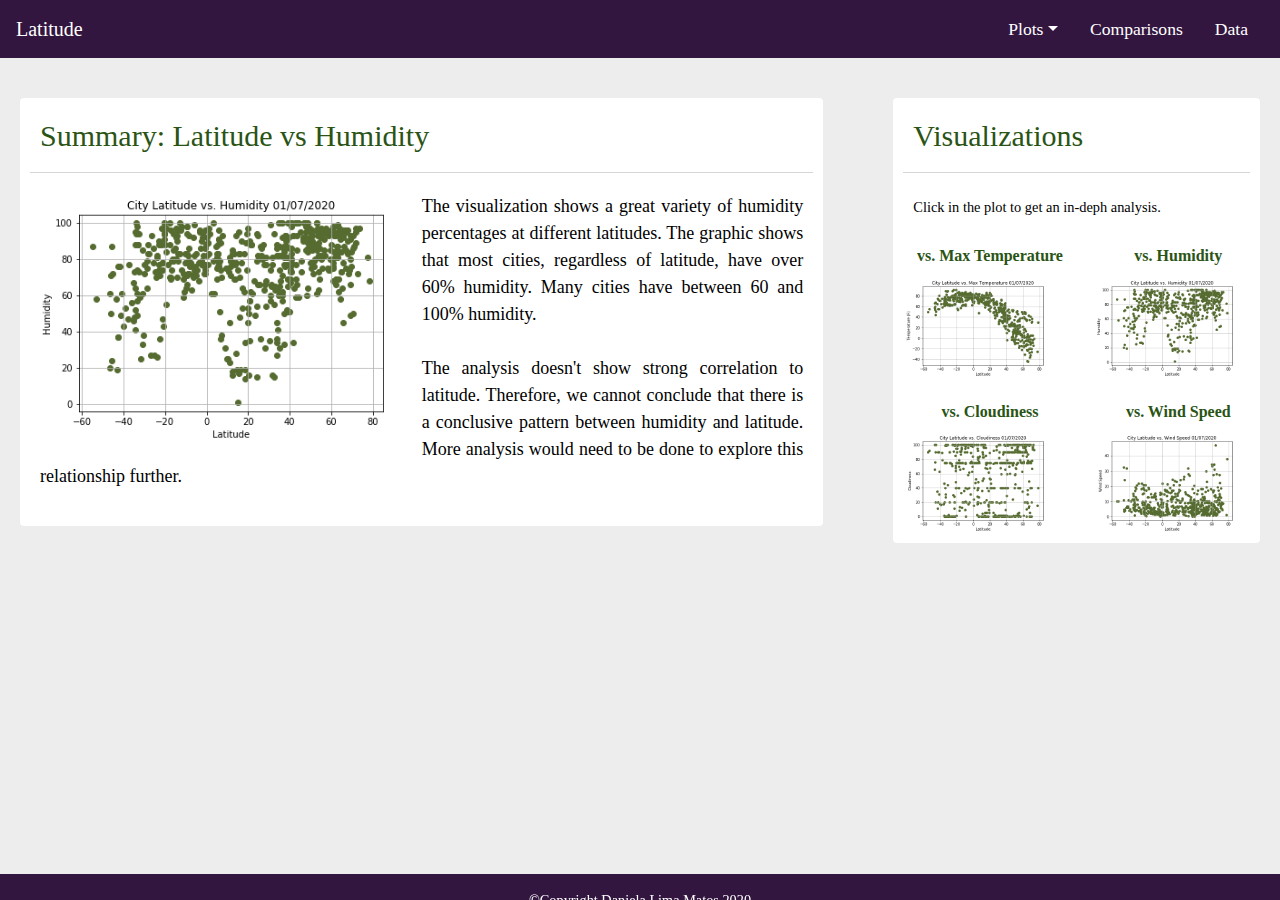
<file: humidity.html>
<!doctype html>
<html lang="en">
  <head>
    <!-- Required meta tags -->
    <meta charset="utf-8">
    <meta name="viewport" content="width=device-width, initial-scale=1, shrink-to-fit=no">

    <!-- Bootstrap CSS -->
    <link rel="stylesheet" href="https://stackpath.bootstrapcdn.com/bootstrap/4.4.1/css/bootstrap.min.css" integrity="sha384-Vkoo8x4CGsO3+Hhxv8T/Q5PaXtkKtu6ug5TOeNV6gBiFeWPGFN9MuhOf23Q9Ifjh" crossorigin="anonymous">
    <link href="./styles.css" rel="stylesheet">
    <title>Latitude Analysis vs Humidity</title>

  </head>

  <body>
        <nav class="navbar navbar-light" style="background-color: #321640;">
            <a class="text-white navbar-brand" href="index.html"> Latitude </a>
            <ul class="nav jurightstify-content-center ">
                <li class="nav-item dropdown">
                <a class="text-white nav-link dropdown-toggle" data-toggle="dropdown" href="#" role="button" aria-haspopup="true" aria-expanded="false">Plots</a>
                    <div class="dropdown-menu">
                        <a class="dropdown-item" href="temperature.html">Max Temperature</a>
                        <a class="dropdown-item" href="humidity.html">Humidity</a>
                        <a class="dropdown-item" href="cloudiness.html">Cloudiness</a>
                        <a class="dropdown-item" href="wind.html">Wind Speed</a>
                    </div>
                </li>
                <li class="nav-item">
                    <a class="text-white nav-link" href="comparisons.html">Comparisons</a>
                </li>
                <li class="nav-item">
                    <a class="text-white nav-link" href="data.html">Data</a>
                </li>
            </ul>   
        </nav>

        <div class="content-fluid">  
            <div class="row">
                <div class="col-12 col-sm-12 col-md-8 col-lg-8 col-xl-8 column">                        
                    <div class="box rounded"> 
                        <div class="header">
                            <h1><font color="#2a5415"> Summary: Latitude vs Humidity </font></h1>
                            <hr class="light">
                        </div>
                        <div class="clearfix">
                            <img src="./assets/images/Latitude_vs_Humidity.png" class="left_shown rounded float-left" alt="Humidity" >
                            <p style="text-align:justify">
                                The visualization shows a great variety of humidity percentages at different latitudes.
                                The graphic shows that most cities, regardless of latitude, have over 60% humidity. Many cities have between 60 and 100% humidity. 
                                <br> 
                                <br>
                                The analysis doesn't show strong correlation to latitude.
                                Therefore, we cannot conclude that there is a conclusive pattern between humidity and latitude. 
                                More analysis would need to be done to explore this relationship further.
                            </p>
                        </div>
                    </div>
                </div>
                <div class="col-12 col-sm-12 col-md-4 col-lg-4 col-xl-4">
                    <div class="box rounded" style="background-color: white;">
                        <div class="header">
                            <h1><font color="#2a5415"> Visualizations </font></h1>
                            <hr class="light">
                            <p><small>Click in the plot to get an in-deph analysis.</small>
                            </p>     
                        <div class="content-fluid">
                            <div class="row padding">
                                <div class="col-3 col-sm-3 col-md-6 col-lg-6 image_column">
                                    <h6 class="text-center font-weight-bold"><font color="#2a5415">vs. Max Temperature</font></h6>
                                    <a href="temperature.html">
                                    <img class="img-fluid" src="./assets/images/Latitude_vs_Temperature.png" alt="Temperature"> 
                                    </a>
                                    <br>
                                    <br>
                                </div>
                                <div class="col-3 col-sm-3 col-md-6 col-lg-6 image_column">
                                    <h6 class="text-center font-weight-bold"><font color="#2a5415"> vs. Humidity</font></h6>
                                    <a href="humidity.html">
                                    <img class="img-fluid" src="./assets/images/Latitude_vs_Humidity.png" alt="Humidity">
                                     </a>
                                     <br>
                                     <br>
                                </div> 
                                <div class="col-3 col-sm-3 col-md-6 col-lg-6 image_column">
                                    <h6 class="text-center font-weight-bold"><font color="#2a5415"> vs. Cloudiness</font></h6>
                                    <a href="cloudiness.html">
                                    <img class="img-fluid" src="./assets/images/Latitude_vs_Cloudiness.png" alt="Cloudiness"> 
                                    </a>
                                </div>
                                <div class="col-3 col-sm-3 col-md-6 col-lg-6 image_column">
                                    <h6 class="text-center font-weight-bold"><font color="#2a5415">vs. Wind Speed</font></h6>
                                    <a href="wind.html">
                                    <img class="img-fluid" src="./assets/images/Latitude_vs_Wind_Speed.png" alt="Wind Speed">
                                    </a>
                                </div>
                            </div>
                        </div>
                        </div>
                    </div>
                </div>
            </div>        
    
            <nav class="navbar fixed-bottom" style="background-color: #321640; justify-content: center">
                <a class="text-white nav-link" >©Copyright Daniela Lima Matos 2020</a>
            </nav> 
        </div>

    <!-- Optional JavaScript -->
    <!-- jQuery first, then Popper.js, then Bootstrap JS -->
    <script src="https://code.jquery.com/jquery-3.4.1.slim.min.js" integrity="sha384-J6qa4849blE2+poT4WnyKhv5vZF5SrPo0iEjwBvKU7imGFAV0wwj1yYfoRSJoZ+n" crossorigin="anonymous"></script>
    <script src="https://cdn.jsdelivr.net/npm/popper.js@1.16.0/dist/umd/popper.min.js" integrity="sha384-Q6E9RHvbIyZFJoft+2mJbHaEWldlvI9IOYy5n3zV9zzTtmI3UksdQRVvoxMfooAo" crossorigin="anonymous"></script>
    <script src="https://stackpath.bootstrapcdn.com/bootstrap/4.4.1/js/bootstrap.min.js" integrity="sha384-wfSDF2E50Y2D1uUdj0O3uMBJnjuUD4Ih7YwaYd1iqfktj0Uod8GCExl3Og8ifwB6" crossorigin="anonymous"></script>
  </body>
</html>
</file>
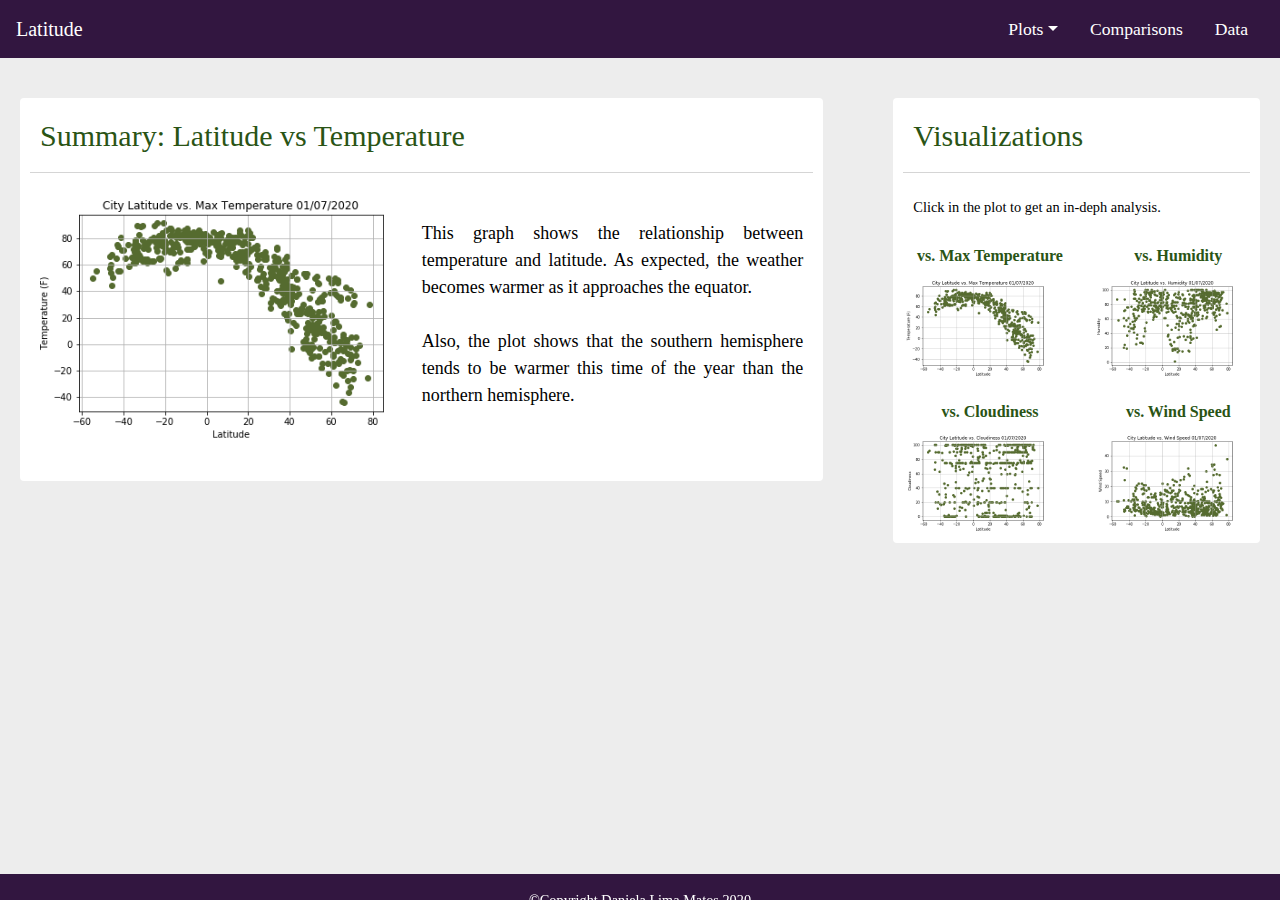
<file: temperature.html>
<!doctype html>
<html lang="en">
  <head>
    <!-- Required meta tags -->
    <meta charset="utf-8">
    <meta name="viewport" content="width=device-width, initial-scale=1, shrink-to-fit=no">

    <!-- Bootstrap CSS -->
    <link rel="stylesheet" href="https://stackpath.bootstrapcdn.com/bootstrap/4.4.1/css/bootstrap.min.css" integrity="sha384-Vkoo8x4CGsO3+Hhxv8T/Q5PaXtkKtu6ug5TOeNV6gBiFeWPGFN9MuhOf23Q9Ifjh" crossorigin="anonymous">
    <link href="./styles.css" rel="stylesheet">
    <title>Latitude Analysis vs Temperature</title>

  </head>

  <body>
        <nav class="navbar navbar-light" style="background-color: #321640;">
            <a class="text-white navbar-brand" href="index.html"> Latitude </a>
            <ul class="nav jurightstify-content-center ">
                <li class="nav-item dropdown">
                <a class="text-white nav-link dropdown-toggle" data-toggle="dropdown" href="#" role="button" aria-haspopup="true" aria-expanded="false">Plots</a>
                    <div class="dropdown-menu">
                        <a class="dropdown-item" href="temperature.html">Max Temperature</a>
                        <a class="dropdown-item" href="humidity.html">Humidity</a>
                        <a class="dropdown-item" href="cloudiness.html">Cloudiness</a>
                        <a class="dropdown-item" href="wind.html">Wind Speed</a>
                    </div>
                </li>
                <li class="nav-item">
                    <a class="text-white nav-link" href="comparisons.html">Comparisons</a>
                </li>
                <li class="nav-item">
                    <a class="text-white nav-link" href="data.html">Data</a>
                </li>
            </ul>   
        </nav>

        <div class="content-fluid">  
            <div class="row">
                <div class="col-12 col-sm-12 col-md-8 col-lg-8 col-xl-8 column">                        
                    <div class="box rounded"> 
                        <div class="header">
                            <h1><font color="#2a5415"> Summary: Latitude vs Temperature </font></h1>
                            <hr class="light">
                        </div>
                        <div class="clearfix">
                            <img src="./assets/images/Latitude_vs_Temperature.png" class="left_shown rounded float-left" alt="Temperature" >
                            <p style="text-align:justify">
                                <br>
                                This graph shows the relationship between temperature and latitude.  As expected, the weather becomes warmer as it approaches the equator.
                                <br> 
                                <br>
                                Also, the plot shows that the southern hemisphere tends to be warmer this time of the year than the northern hemisphere.
                </p>
                            </p>
                        </div>
                    </div>
                </div>
                <div class="col-12 col-sm-12 col-md-4 col-lg-4 col-xl-4">
                    <div class="box rounded" style="background-color: white;">
                        <div class="header">
                            <h1><font color="#2a5415"> Visualizations </font></h1>
                            <hr class="light">
                            <p><small>Click in the plot to get an in-deph analysis.</small>
                            </p>     
                        <div class="content-fluid">
                            <div class="row padding">
                                <div class="col-3 col-sm-3 col-md-6 col-lg-6 image_column">
                                    <h6 class="text-center font-weight-bold"><font color="#2a5415">vs. Max Temperature</font></h6>
                                    <a href="temperature.html">
                                    <img class="img-fluid" src="./assets/images/Latitude_vs_Temperature.png" alt="Temperature"> 
                                    </a>
                                    <br>
                                    <br>
                                </div>
                                <div class="col-3 col-sm-3 col-md-6 col-lg-6 image_column">
                                    <h6 class="text-center font-weight-bold"><font color="#2a5415"> vs. Humidity</font></h6>
                                    <a href="humidity.html">
                                    <img class="img-fluid" src="./assets/images/Latitude_vs_Humidity.png" alt="Humidity">
                                     </a>
                                     <br>
                                     <br>
                                </div> 
                                <div class="col-3 col-sm-3 col-md-6 col-lg-6 image_column">
                                    <h6 class="text-center font-weight-bold"><font color="#2a5415"> vs. Cloudiness</font></h6>
                                    <a href="cloudiness.html">
                                    <img class="img-fluid" src="./assets/images/Latitude_vs_Cloudiness.png" alt="Cloudiness"> 
                                    </a>
                                </div>
                                <div class="col-3 col-sm-3 col-md-6 col-lg-6 image_column">
                                    <h6 class="text-center font-weight-bold"><font color="#2a5415">vs. Wind Speed</font></h6>
                                    <a href="wind.html">
                                    <img class="img-fluid" src="./assets/images/Latitude_vs_Wind_Speed.png" alt="Wind Speed">
                                    </a>
                                </div>
                            </div>
                        </div>
                        </div>
                    </div>
                </div>
            </div>        
    
            <nav class="navbar fixed-bottom" style="background-color: #321640; justify-content: center">
                <a class="text-white nav-link" >©Copyright Daniela Lima Matos 2020</a>
            </nav> 
        </div>

    <!-- Optional JavaScript -->
    <!-- jQuery first, then Popper.js, then Bootstrap JS -->
    <script src="https://code.jquery.com/jquery-3.4.1.slim.min.js" integrity="sha384-J6qa4849blE2+poT4WnyKhv5vZF5SrPo0iEjwBvKU7imGFAV0wwj1yYfoRSJoZ+n" crossorigin="anonymous"></script>
    <script src="https://cdn.jsdelivr.net/npm/popper.js@1.16.0/dist/umd/popper.min.js" integrity="sha384-Q6E9RHvbIyZFJoft+2mJbHaEWldlvI9IOYy5n3zV9zzTtmI3UksdQRVvoxMfooAo" crossorigin="anonymous"></script>
    <script src="https://stackpath.bootstrapcdn.com/bootstrap/4.4.1/js/bootstrap.min.js" integrity="sha384-wfSDF2E50Y2D1uUdj0O3uMBJnjuUD4Ih7YwaYd1iqfktj0Uod8GCExl3Og8ifwB6" crossorigin="anonymous"></script>
  </body>
</html>
</file>
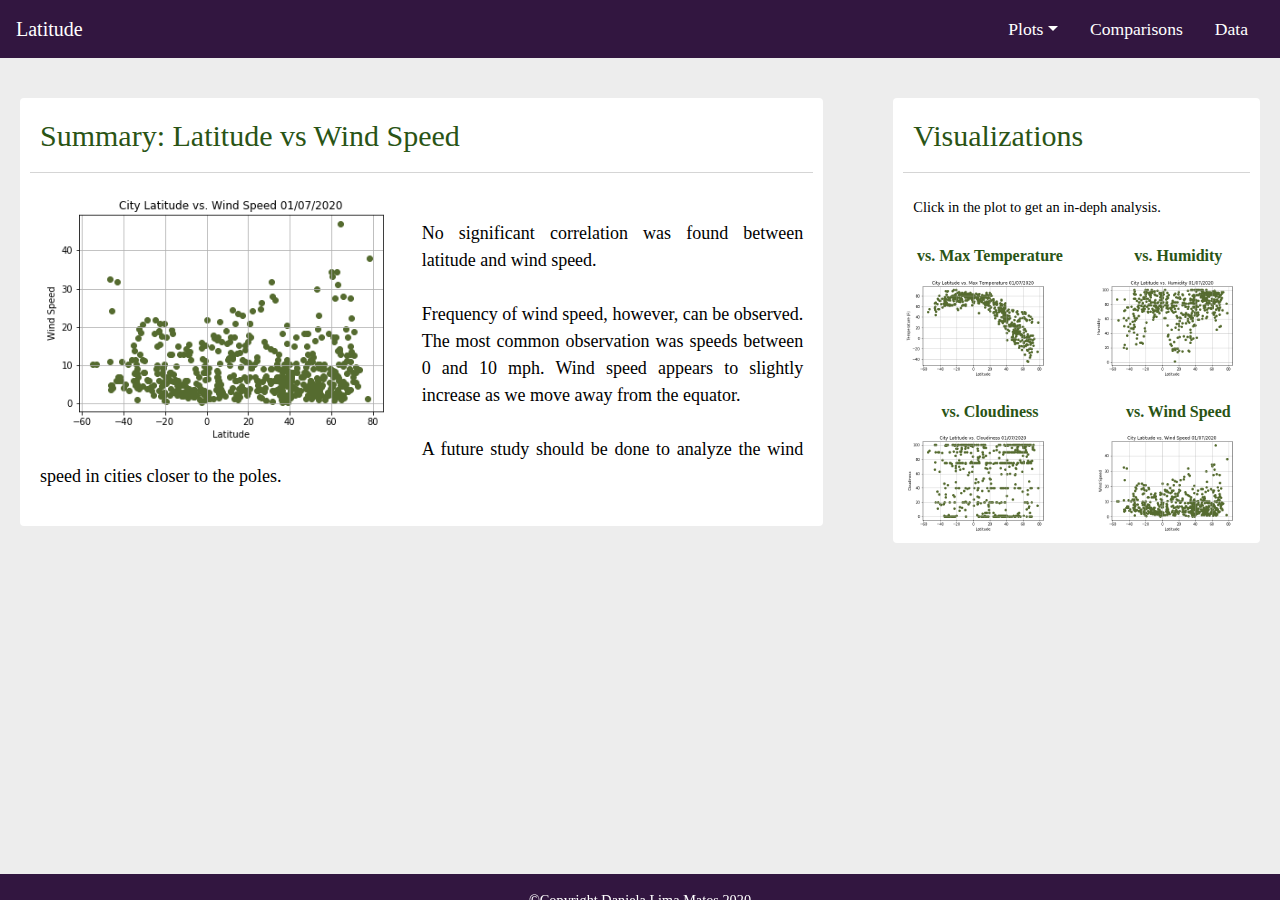
<file: wind.html>
<!doctype html>
<html lang="en">
  <head>
    <!-- Required meta tags -->
    <meta charset="utf-8">
    <meta name="viewport" content="width=device-width, initial-scale=1, shrink-to-fit=no">

    <!-- Bootstrap CSS -->
    <link rel="stylesheet" href="https://stackpath.bootstrapcdn.com/bootstrap/4.4.1/css/bootstrap.min.css" integrity="sha384-Vkoo8x4CGsO3+Hhxv8T/Q5PaXtkKtu6ug5TOeNV6gBiFeWPGFN9MuhOf23Q9Ifjh" crossorigin="anonymous">
    <link href="./styles.css" rel="stylesheet">
    <title>Latitude Analysis vs Wind Speed</title>

  </head>

  <body>
        <nav class="navbar navbar-light" style="background-color: #321640;">
            <a class="text-white navbar-brand" href="index.html"> Latitude </a>
            <ul class="nav jurightstify-content-center ">
                <li class="nav-item dropdown">
                <a class="text-white nav-link dropdown-toggle" data-toggle="dropdown" href="#" role="button" aria-haspopup="true" aria-expanded="false">Plots</a>
                    <div class="dropdown-menu">
                        <a class="dropdown-item" href="temperature.html">Max Temperature</a>
                        <a class="dropdown-item" href="humidity.html">Humidity</a>
                        <a class="dropdown-item" href="cloudiness.html">Cloudiness</a>
                        <a class="dropdown-item" href="wind.html">Wind Speed</a>
                    </div>
                </li>
                <li class="nav-item">
                    <a class="text-white nav-link" href="comparisons.html">Comparisons</a>
                </li>
                <li class="nav-item">
                    <a class="text-white nav-link" href="data.html">Data</a>
                </li>
            </ul>   
        </nav>

        <div class="content-fluid">  
            <div class="row">
                <div class="col-12 col-sm-12 col-md-8 col-lg-8 col-xl-8 column">                        
                    <div class="box rounded"> 
                        <div class="header">
                            <h1><font color="#2a5415"> Summary: Latitude vs Wind Speed </font></h1>
                            <hr class="light">
                        </div>
                        <div class="clearfix">
                            <img src="./assets/images/Latitude_vs_Wind_Speed.png" class="left_shown rounded float-left" alt="Wind Speed" >
                            <p style="text-align:justify">
                                <br>
                                No significant correlation was found between latitude and wind speed.
                                <br> 
                                <br>
                                Frequency of wind speed, however, can be observed. 
                                The most common observation was speeds between 0 and 10 mph. 
                                Wind speed appears to slightly increase as we move away from the equator. 
                                <br>
                                <br>
                                A future study should be done to analyze the wind speed in cities closer to the poles.
                            </p>
                        </div>
                    </div>
                </div>
                <div class="col-12 col-sm-12 col-md-4 col-lg-4 col-xl-4">
                    <div class="box rounded" style="background-color: white;">
                        <div class="header">
                            <h1><font color="#2a5415"> Visualizations </font></h1>
                            <hr class="light">
                            <p><small>Click in the plot to get an in-deph analysis.</small>
                            </p>     
                        <div class="content-fluid">
                            <div class="row padding">
                                <div class="col-3 col-sm-3 col-md-6 col-lg-6 image_column">
                                    <h6 class="text-center font-weight-bold"><font color="#2a5415">vs. Max Temperature</font></h6>
                                    <a href="temperature.html">
                                    <img class="img-fluid" src="./assets/images/Latitude_vs_Temperature.png" alt="Temperature"> 
                                    </a>
                                    <br>
                                    <br>
                                </div>
                                <div class="col-3 col-sm-3 col-md-6 col-lg-6 image_column">
                                    <h6 class="text-center font-weight-bold"><font color="#2a5415"> vs. Humidity</font></h6>
                                    <a href="humidity.html">
                                    <img class="img-fluid" src="./assets/images/Latitude_vs_Humidity.png" alt="Humidity">
                                     </a>
                                     <br>
                                     <br>
                                </div> 
                                <div class="col-3 col-sm-3 col-md-6 col-lg-6 image_column">
                                    <h6 class="text-center font-weight-bold"><font color="#2a5415"> vs. Cloudiness</font></h6>
                                    <a href="cloudiness.html">
                                    <img class="img-fluid" src="./assets/images/Latitude_vs_Cloudiness.png" alt="Cloudiness"> 
                                    </a>
                                </div>
                                <div class="col-3 col-sm-3 col-md-6 col-lg-6 image_column">
                                    <h6 class="text-center font-weight-bold"><font color="#2a5415">vs. Wind Speed</font></h6>
                                    <a href="wind.html">
                                    <img class="img-fluid" src="./assets/images/Latitude_vs_Wind_Speed.png" alt="Wind Speed">
                                    </a>
                                </div>
                            </div>
                        </div>
                        </div>
                    </div>
                </div>
            </div>        
    
            <nav class="navbar fixed-bottom" style="background-color: #321640; justify-content: center">
                <a class="text-white nav-link" >©Copyright Daniela Lima Matos 2020</a>
            </nav> 
        </div>

    <!-- Optional JavaScript -->
    <!-- jQuery first, then Popper.js, then Bootstrap JS -->
    <script src="https://code.jquery.com/jquery-3.4.1.slim.min.js" integrity="sha384-J6qa4849blE2+poT4WnyKhv5vZF5SrPo0iEjwBvKU7imGFAV0wwj1yYfoRSJoZ+n" crossorigin="anonymous"></script>
    <script src="https://cdn.jsdelivr.net/npm/popper.js@1.16.0/dist/umd/popper.min.js" integrity="sha384-Q6E9RHvbIyZFJoft+2mJbHaEWldlvI9IOYy5n3zV9zzTtmI3UksdQRVvoxMfooAo" crossorigin="anonymous"></script>
    <script src="https://stackpath.bootstrapcdn.com/bootstrap/4.4.1/js/bootstrap.min.js" integrity="sha384-wfSDF2E50Y2D1uUdj0O3uMBJnjuUD4Ih7YwaYd1iqfktj0Uod8GCExl3Og8ifwB6" crossorigin="anonymous"></script>
  </body>
</html>
</file>
<file: styles.css>
@import url('https://fonts.googleapis.com/css?family=Poppins:400,500,700');

html, body {
  height: 100%;
  width: 100%;
  font-family: "Verdana", "sans-serif", "Helvetica Neue";
  color: #222;
  background-color: #EDEDED; 
}
navbar {
  padding: .1rem;
}
.navbar-nav li {
  padding-right: 40px;
}
.nav-link {
  font-size: 1.1em !important;
}
  .box {
    margin-top: 40px; 
    margin-right: 20px;
    margin-left: 20px;
    padding: 10px 10px 10px; 
    color:black;
    background-color: white; 
   }
  
h1{
    padding: 10px;
    font-size: 30px;
  }

p{
    padding: 10px;
    margin-top: 10px;
    font-size: 18px; 
}


hr.light {
    border-top: 1px solid #d5d5d5;
    width: 100%;
    margin-top: 5px;
    margin-bottom: 10px;
  }

  .left_shown{
    width:50% !important;
    height:40% !important;
}

  .image_column{
    margin: 0 px;
    padding-right: 0px;
    max-width: 100%;
}

.img-fluid {
  max-width: 90%;
  height: auto;
}

  .comparisons_image{
    margin:100%;
    text-align:center; 
}
    
table{
    border-top: none; 
}

th {
  background-color: #2a5415;
  color: white;
}

.responsive {
  padding: 0 6px;
  float: left;
  width: 24.99999%;
}

@media only screen and (max-width: 700px) {
  .responsive {
    width: 49.99999%;
    margin: 6px 0;
  }
}

@media only screen and (max-width: 500px) {
  .responsive {
    width: 100%;
  }
}

.clearfix:after {
  content: "";
  display: table;
  clear: both;
}

.fixed-bottom {
    bottom: 0;
    height: 2em;
    right: 0;
    left: 0;
    position: fixed; 
    font-size: small;
    width:100%;
}
</file>
